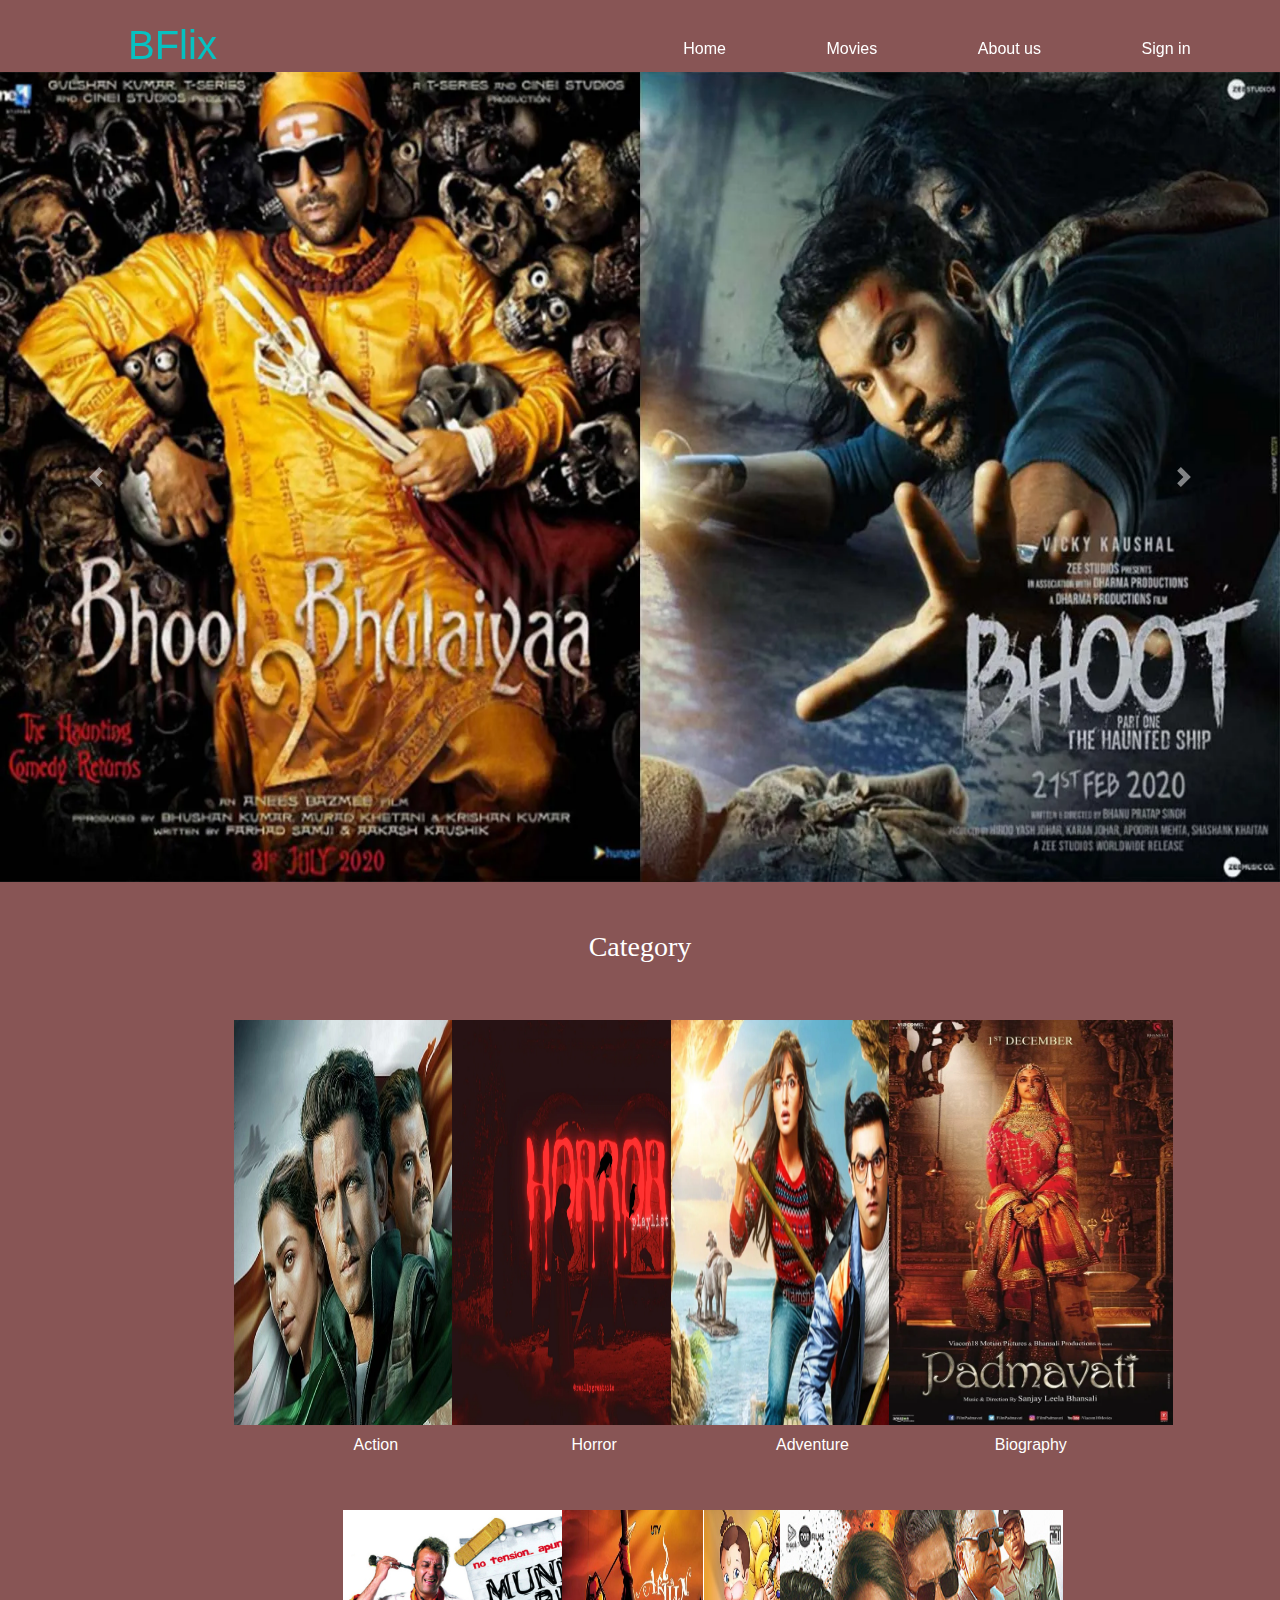
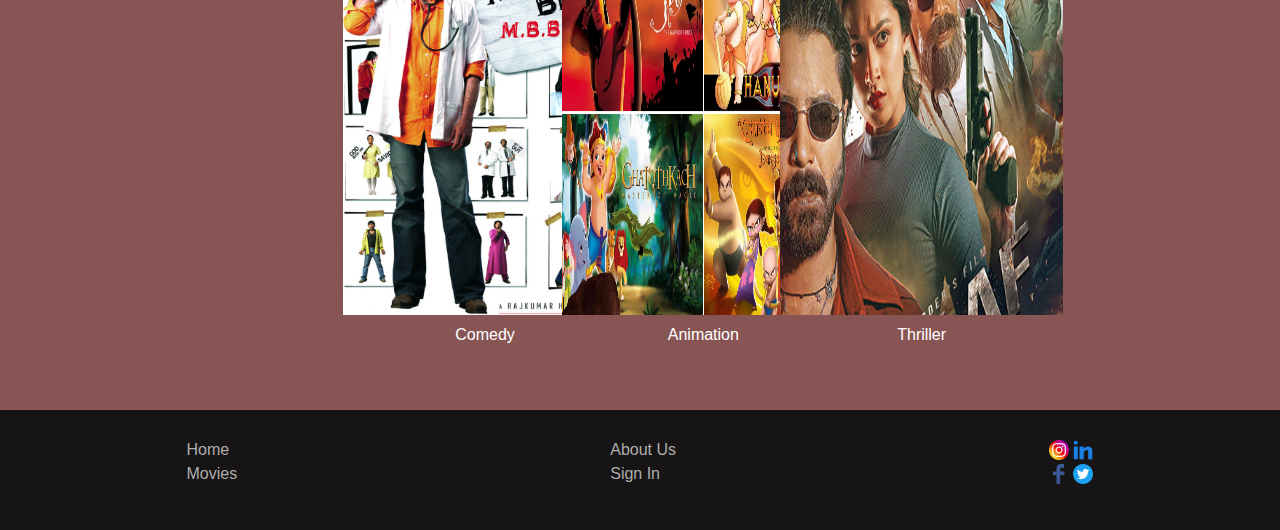
<file: index.html>
<!DOCTYPE html>
<html lang="en">

<head>
    <meta charset="UTF-8">
    <meta name="viewport" content="width=device-width, initial-scale=1.0">
    <link rel="stylesheet" href="bootstrap4.css">
    <link rel="stylesheet" href="bootstrap5.css">
    <Script src="jquery-3.7.1.min.js"></Script>
    <script src="bootstrap.bundle.min.js"></script>
    <link rel="stylesheet" href="Home.css">
    <!-- <link rel="stylesheet" href="https://cdn.jsdelivr.net/npm/bulma@1.0.4/css/bulma.min.css"> -->
    <title>Home</title>
</head>

<body>
    <nav>
        <logo id="bflix">BFlix</logo>
        <div class="navLinkWrap">
            <ul>
                <li><a href="index.html">Home</a></li>
                <li><a href="Movies.html">Movies</a></li>
                <li><a href="About us.html">About us</a></li>
                <li><a href="Sign in.html">Sign in</a></li>
            </ul>
        </div>
    </nav><br><br><br>
  <!-- Responsive Carousel -->
  <div id="movieCarousel" class="carousel slide mt-0" data-bs-ride="carousel">
    <div class="carousel-inner">
      
      <div class="carousel-item active" data-bs-interval="3000">
        <a href="Movies.html#Horror"><img src="Images/sl1.webp" class="d-block w-100" alt="Movie 1"></a>
        
      </div>

      <div class="carousel-item" data-bs-interval="3000">
        <a href="Movies.html#Action"><img src="Images/sl2.webp" class="d-block w-100" alt="Movie 2"></a>
        
      </div>

      <div class="carousel-item" data-bs-interval="3000">
        <a href="Movies.html#Comedy"><img src="Images/sl3.jpeg" class="d-block w-100" alt="Movie 3"></a>
        
      </div>
      <div class="carousel-item" data-bs-interval="3000">
        <a href="Movies.html#Animation"><img src="Images/Animation.png" class="d-block w-100" alt="Movie 4"></a>
        
      </div>

    </div>

    <!-- Navigation Controls -->
    <button class="carousel-control-prev" type="button" data-bs-target="#movieCarousel" data-bs-slide="prev">
      <span class="carousel-control-prev-icon" aria-hidden="true"></span>
      <span class="visually-hidden">Previous</span>
    </button>

    <button class="carousel-control-next" type="button" data-bs-target="#movieCarousel" data-bs-slide="next">
      <span class="carousel-control-next-icon" aria-hidden="true"></span>
      <span class="visually-hidden">Next</span>
    </button>
  </div>

    <br><br>
    <h3>Category</h3><br><br>
    <section class="category">
        <div class="row justify-content-center mb-3">
            <div class="col-md-2 text-center">
                <div class="Action">
                    <a href="Movies.html#Action"><img src="Images/Action.webp" alt="Action" class="img-fluid mb-2"></a>
                    <p>Action</p>
                </div>
            </div>
            <div class="col-md-2 text-center">
                <div class="Horror">
                    <a href="Movies.html#Horror"><img src="Images/Horror.webp" alt="Horror" class="img-fluid mb-2"></a>
                    <p>Horror</p>
                </div>
            </div>
            <div class="col-md-2 text-center">
                <div class="Adventure">
                    <a href="Movies.html#Adventure"><img src="Images/Adventure.webp" alt="Adventure" class="img-fluid mb-2"></a>
                    <p>Adventure</p>
                </div>
            </div>
            <div class="col-md-2 text-center">
                <div class="Biography">
                    <a href="Movies.html#Biography"><img src="Images/Biography.webp" alt="Biography" class="img-fluid mb-2"></a>
                    <p>Biography</p>
                </div>
            </div>
        </div>
        <br>
        <div class="row justify-content-center">
            <div class="col-md-2 text-center">
                <div class="Comedy">
                    <a href="Movies.html#Comedy"><img src="Images/Comedy.jpg" alt="Comedy" class="img-fluid mb-2"></a>
                    <p>Comedy</p>
                </div>
            </div>
            <div class="col-md-2 text-center">
                <div class="Animation">
                    <a href="Movies.html#Animation"><img src="Images/Animation.png" alt="Animation" class="img-fluid mb-2"></a>
                    <p>Animation</p>
                </div>
            </div>
            <div class="col-md-2 text-center">
                <div class="Thriller">
                    <a href="Movies.html#Thriller"><img src="Images/Thriller.jpg" alt="Thriller" class="img-fluid mb-2"></a>
                    <p>Thriller</p>
                </div>
            </div>
        </div>
    </section>
    <footer>
        <ul>
            <li>
                <a href="index.html">Home</a><br>
                <a href="Movies.html">Movies</a>
            </li>
        </ul>
        <ul>
            <li>
                <a href="About us.html">About Us</a><br>
                <a href="Sign in.html">Sign In</a>
            </li>
        </ul>
        <ul>
            <li><a href="#">
                    <img src="Images/insta.png" alt="insta">
                    <img src="Images/ldin.png" alt="ldin"><br>
                    <img src="Images/fb.png" alt="fb">
                    <img src="Images/twitter.png" alt="twitter">
                </a></li>
        </ul>
    </footer>

    <script>
        $(function () {
            $(document).scroll(function () {
                var nav = $("nav");
                // nav.toggleClass("scrolled",$(this).scrollTop()>nav.height());
                if ($(this).scrollTop() > 10) {
                    nav.addClass("scrolled");
                } else {
                    nav.removeClass("scrolled");
                }
            })
        })
    </script>
</body>

</html>
</file>
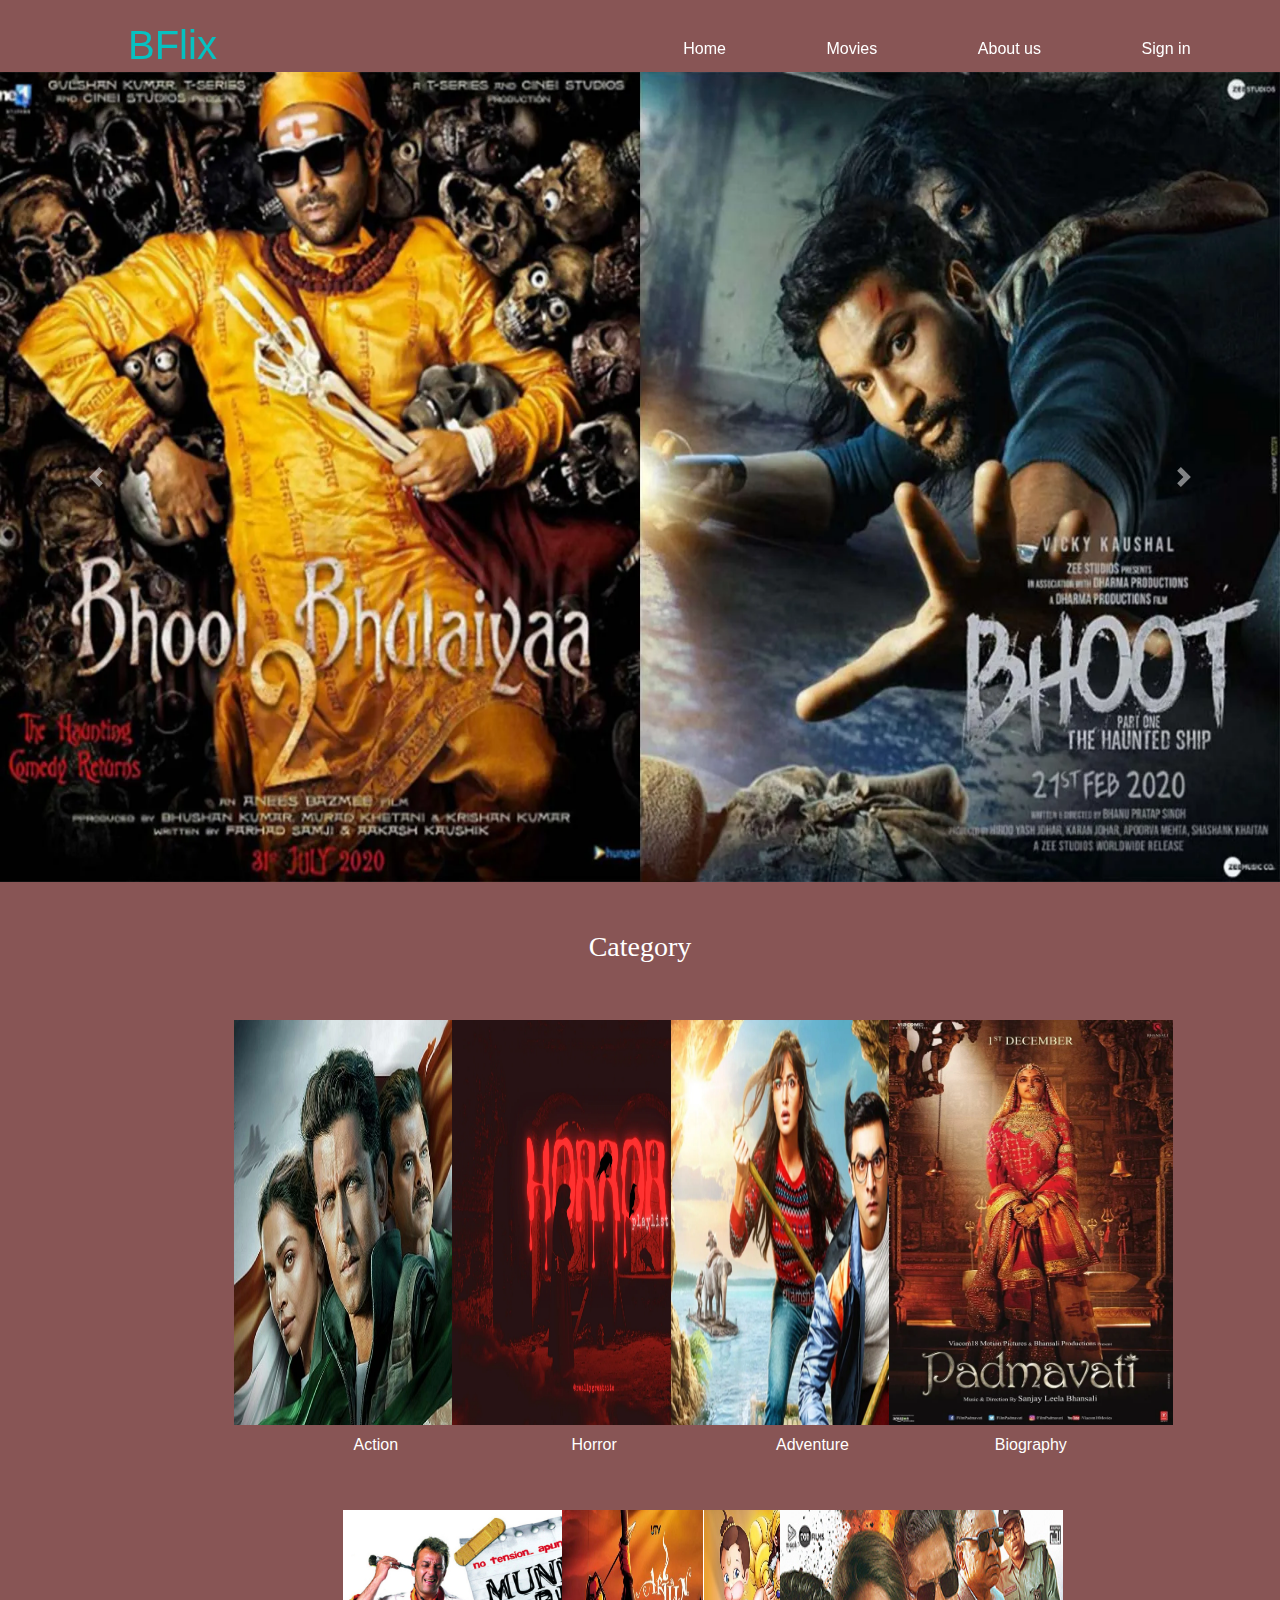
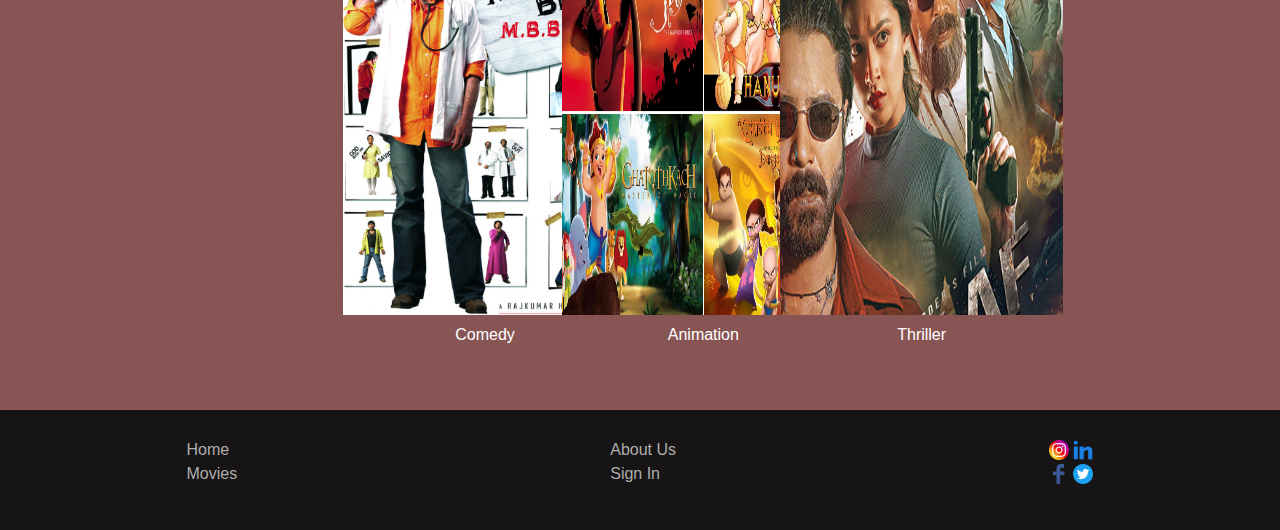
<file: Movie/Index.html>
<!DOCTYPE html>
<html lang="en">

<head>
    <meta charset="UTF-8">
    <meta name="viewport" content="width=device-width, initial-scale=1.0">
    <link rel="stylesheet" href="bootstrap4.css">
    <link rel="stylesheet" href="bootstrap5.css">
    <Script src="jquery-3.7.1.min.js"></Script>
    <script src="bootstrap.bundle.min.js"></script>
    <link rel="stylesheet" href="Home.css">
    <!-- <link rel="stylesheet" href="https://cdn.jsdelivr.net/npm/bulma@1.0.4/css/bulma.min.css"> -->
    <title>Home</title>
</head>

<body>
    <nav>
        <logo id="bflix">BFlix</logo>
        <div class="navLinkWrap">
            <ul>
                <li><a href="Index.html">Home</a></li>
                <li><a href="Movies.html">Movies</a></li>
                <li><a href="About us.html">About us</a></li>
                <li><a href="Sign in.html">Sign in</a></li>
            </ul>
        </div>
    </nav><br><br><br>
  <!-- Responsive Carousel -->
  <div id="movieCarousel" class="carousel slide mt-0" data-bs-ride="carousel">
    <div class="carousel-inner">
      
      <div class="carousel-item active" data-bs-interval="3000">
        <a href="Movies.html#Horror"><img src="Images/sl1.webp" class="d-block w-100" alt="Movie 1"></a>
        
      </div>

      <div class="carousel-item" data-bs-interval="3000">
        <a href="Movies.html#Action"><img src="Images/sl2.webp" class="d-block w-100" alt="Movie 2"></a>
        
      </div>

      <div class="carousel-item" data-bs-interval="3000">
        <a href="Movies.html#Comedy"><img src="Images/sl3.jpeg" class="d-block w-100" alt="Movie 3"></a>
        
      </div>
      <div class="carousel-item" data-bs-interval="3000">
        <a href="Movies.html#Animation"><img src="Images/Animation.png" class="d-block w-100" alt="Movie 4"></a>
        
      </div>

    </div>

    <!-- Navigation Controls -->
    <button class="carousel-control-prev" type="button" data-bs-target="#movieCarousel" data-bs-slide="prev">
      <span class="carousel-control-prev-icon" aria-hidden="true"></span>
      <span class="visually-hidden">Previous</span>
    </button>

    <button class="carousel-control-next" type="button" data-bs-target="#movieCarousel" data-bs-slide="next">
      <span class="carousel-control-next-icon" aria-hidden="true"></span>
      <span class="visually-hidden">Next</span>
    </button>
  </div>

    <br><br>
    <h3>Category</h3><br><br>
    <section class="category">
        <div class="row justify-content-center mb-3">
            <div class="col-md-2 text-center">
                <div class="Action">
                    <a href="Movies.html#Action"><img src="Images/Action.webp" alt="Action" class="img-fluid mb-2"></a>
                    <p>Action</p>
                </div>
            </div>
            <div class="col-md-2 text-center">
                <div class="Horror">
                    <a href="Movies.html#Horror"><img src="Images/Horror.webp" alt="Horror" class="img-fluid mb-2"></a>
                    <p>Horror</p>
                </div>
            </div>
            <div class="col-md-2 text-center">
                <div class="Adventure">
                    <a href="Movies.html#Adventure"><img src="Images/Adventure.webp" alt="Adventure" class="img-fluid mb-2"></a>
                    <p>Adventure</p>
                </div>
            </div>
            <div class="col-md-2 text-center">
                <div class="Biography">
                    <a href="Movies.html#Biography"><img src="Images/Biography.webp" alt="Biography" class="img-fluid mb-2"></a>
                    <p>Biography</p>
                </div>
            </div>
        </div>
        <br>
        <div class="row justify-content-center">
            <div class="col-md-2 text-center">
                <div class="Comedy">
                    <a href="Movies.html#Comedy"><img src="Images/Comedy.jpg" alt="Comedy" class="img-fluid mb-2"></a>
                    <p>Comedy</p>
                </div>
            </div>
            <div class="col-md-2 text-center">
                <div class="Animation">
                    <a href="Movies.html#Animation"><img src="Images/Animation.png" alt="Animation" class="img-fluid mb-2"></a>
                    <p>Animation</p>
                </div>
            </div>
            <div class="col-md-2 text-center">
                <div class="Thriller">
                    <a href="Movies.html#Thriller"><img src="Images/Thriller.jpg" alt="Thriller" class="img-fluid mb-2"></a>
                    <p>Thriller</p>
                </div>
            </div>
        </div>
    </section>
    <footer>
        <ul>
            <li>
                <a href="Index.html">Home</a><br>
                <a href="Movies.html">Movies</a>
            </li>
        </ul>
        <ul>
            <li>
                <a href="About us.html">About Us</a><br>
                <a href="Sign in.html">Sign In</a>
            </li>
        </ul>
        <ul>
            <li><a href="#">
                    <img src="Images/insta.png" alt="insta">
                    <img src="Images/ldin.png" alt="ldin"><br>
                    <img src="Images/fb.png" alt="fb">
                    <img src="Images/twitter.png" alt="twitter">
                </a></li>
        </ul>
    </footer>

    <script>
        $(function () {
            $(document).scroll(function () {
                var nav = $("nav");
                // nav.toggleClass("scrolled",$(this).scrollTop()>nav.height());
                if ($(this).scrollTop() > 10) {
                    nav.addClass("scrolled");
                } else {
                    nav.removeClass("scrolled");
                }
            })
        })
    </script>
</body>

</html>
</file>
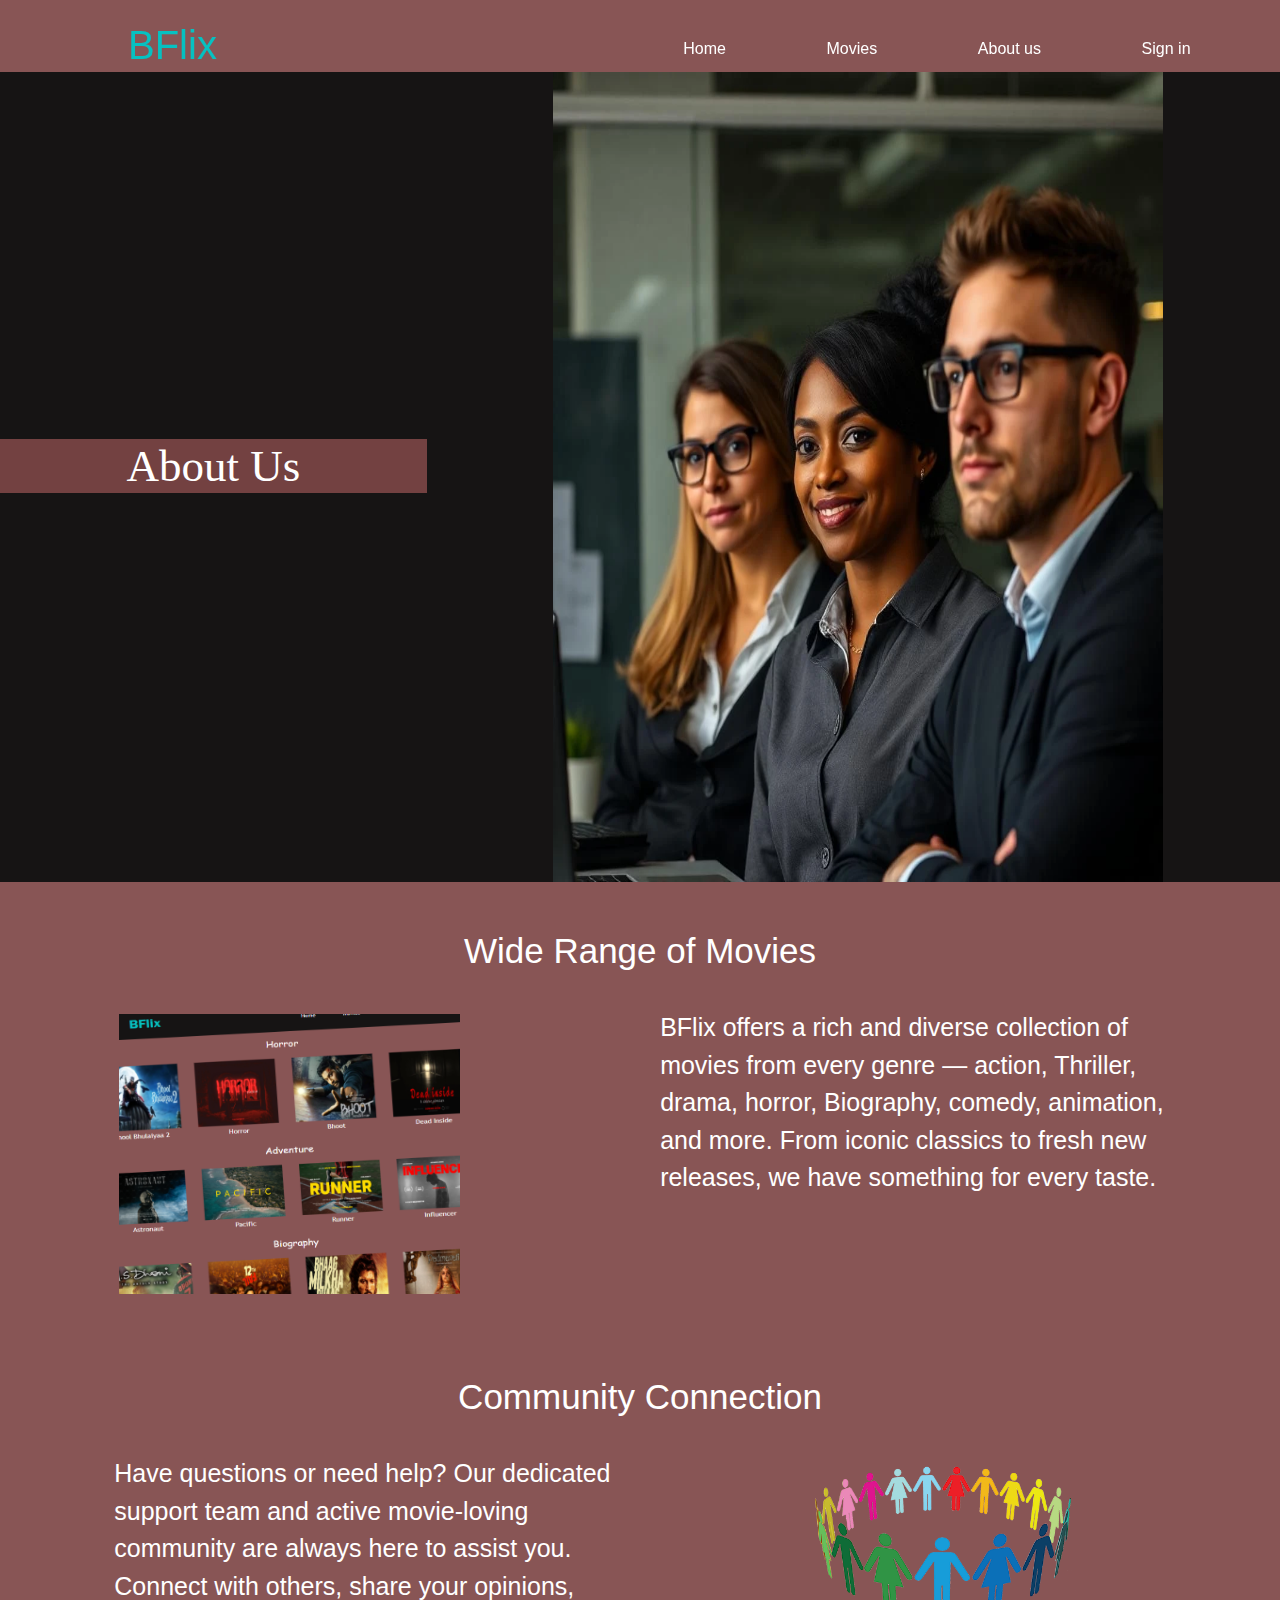
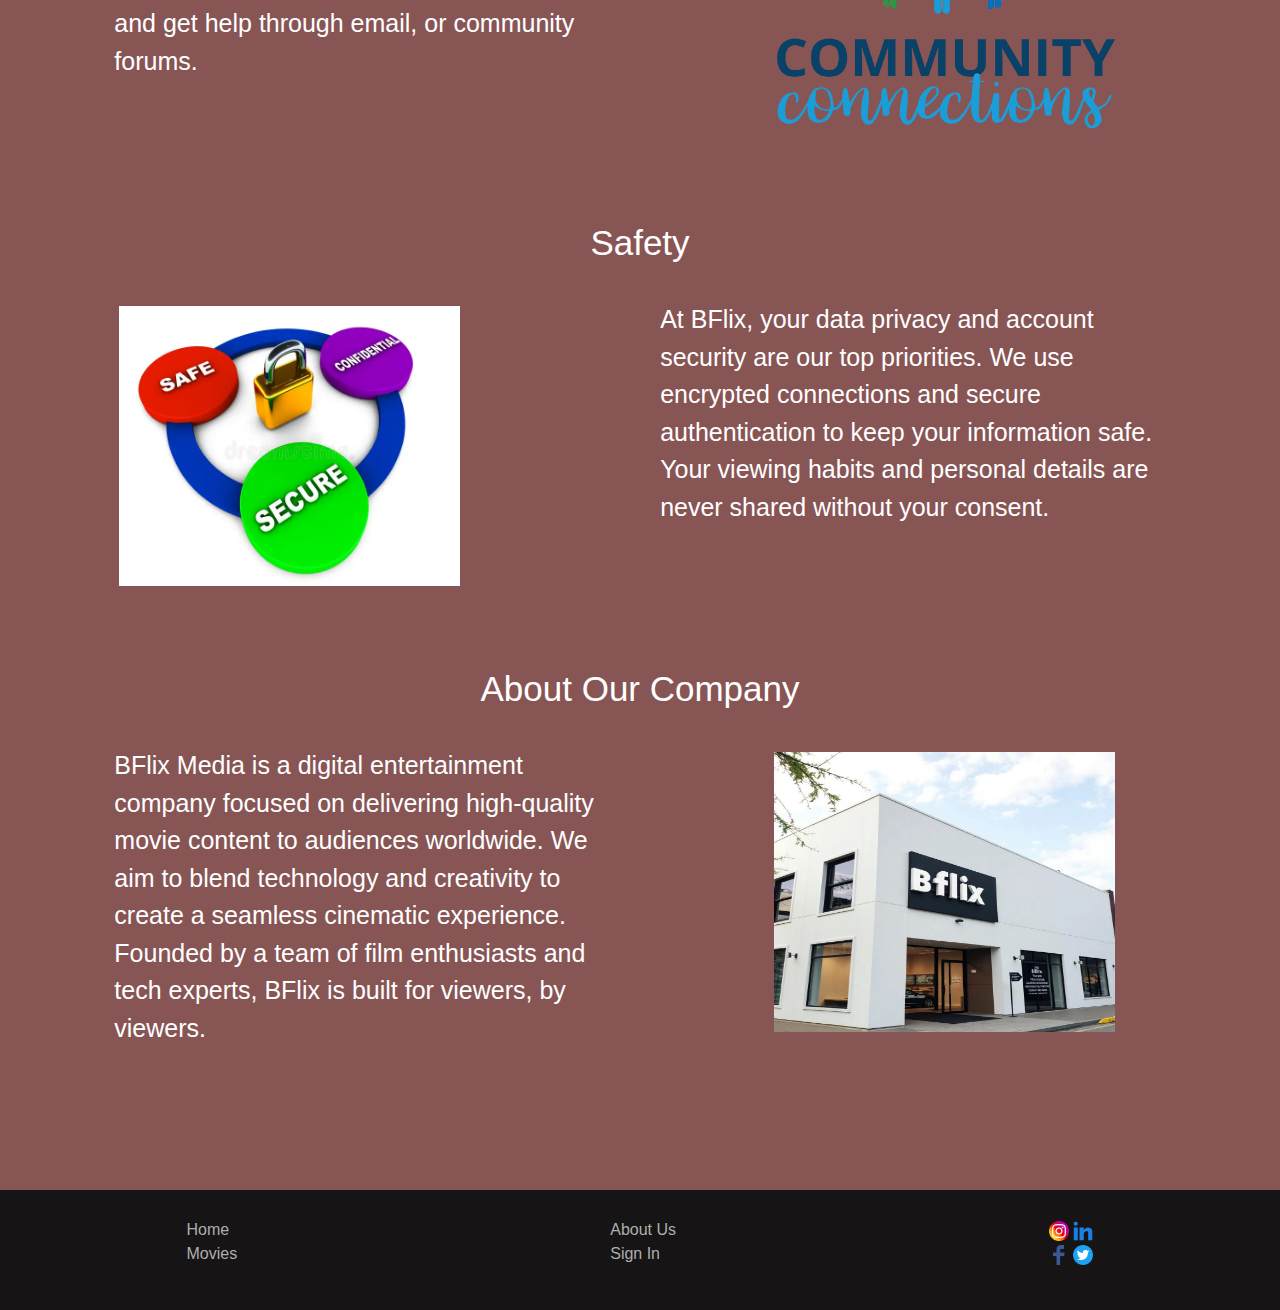
<file: About us.html>
<!DOCTYPE html>
<html lang="en">

<head>
    <meta charset="UTF-8">
    <meta name="viewport" content="width=device-width, initial-scale=1.0">
    <link rel="stylesheet" href="bootstrap4.css">
    <link rel="stylesheet" href="bootstrap5.css">
    <Script src="jquery-3.7.1.min.js"></Script>
    <script src="bootstrap.bundle.min.js"></script>
    <link rel="stylesheet" href="AboutUs.css">
    <title>About Us</title>
</head>

<body>
    <nav>
        <logo id="bflix">BFlix</logo>
        <div class="navLinkWrap">
            <ul>
                <li><a href="index.html">Home</a></li>
                <li><a href="Movies.html">Movies</a></li>
                <li><a href="About us.html">About us</a></li>
                <li><a href="Sign in.html">Sign in</a></li>
            </ul>
        </div>
    </nav><br><br><br>
    <div id="background">
        <h3 id="abtus" class="col-md-4">About Us</h3>
        <img src="Images/preview.webp" alt="back" class=" offset-md-1 col-md-6" id="back">
        
    </div><br><br>
    <h4>Wide Range of Movies</h4><br>
    <div class="row">
        <div class="offset-md-1 col-md-5">
            <img src="Images/ss.png" alt="ss">
        </div>
        <div class="col-md-5">

            <p> BFlix offers a rich and diverse collection of movies from every genre — action, Thriller, drama, horror,
                Biography, comedy, animation, and more. From iconic classics to fresh new releases, we have something
                for every taste.</p>
        </div>
    </div><br><br><br>
    <h4>Community Connection</h4><br>
    <div class="row">
        <div class="offset-md-1 col-md-5">

            <p> Have questions or need help? Our dedicated support team and active movie-loving community are always
                here to assist you.
                Connect with others, share your opinions, and get help through email, or community forums.
            </p>
        </div>
        <div class="offset-md-1 col-md-5">
            <img src="Images/Community2.png" alt="ss">
        </div>

    </div><br><br><br>
    <h4>Safety</h4><br>
    <div class="row">
        <div class="offset-md-1 col-md-5">
            <img src="Images/safety.webp" alt="ss">
        </div>
        <div class="col-md-5">
            <p> At BFlix, your data privacy and account security are our top priorities.
                We use encrypted connections and secure authentication to keep your information safe.
                Your viewing habits and personal details are never shared without your consent.
            </p>
        </div>
    </div><br><br><br>
    <h4>About Our Company</h4><br>
    <div class="row">
        <div class="offset-md-1 col-md-5">
            <p> BFlix Media is a digital entertainment company focused on delivering high-quality movie content to
                audiences worldwide.
                We aim to blend technology and creativity to create a seamless cinematic experience.
                Founded by a team of film enthusiasts and tech experts, BFlix is built for viewers, by viewers.</p>
        </div>
        <div class="offset-md-1 col-md-5">
            <img src="Images/bflix.webp" alt="ss">
        </div>

    </div><br><br><br>

    <footer>
        <ul>
            <li>
                <a href="index.html">Home</a><br>
                <a href="Movies.html">Movies</a>
            </li>
        </ul>
        <ul>
            <li>
                <a href="About us.html">About Us</a><br>
                <a href="Sign in.html">Sign In</a>
            </li>
        </ul>
        <ul>
            <li><a href="#">
                    <img src="Images/insta.png" alt="insta">
                    <img src="Images/ldin.png" alt="ldin"><br>
                    <img src="Images/fb.png" alt="fb">
                    <img src="Images/twitter.png" alt="twitter">
                </a></li>
        </ul>
    </footer>

    <script>
        $(function () {
            $(document).scroll(function () {
                var nav = $("nav");
                // nav.toggleClass("scrolled",$(this).scrollTop()>nav.height());
                if ($(this).scrollTop() > 10) {
                    nav.addClass("scrolled");
                } else {
                    nav.removeClass("scrolled");
                }
            })
        })
    </script>
</body>

</html>
</file>
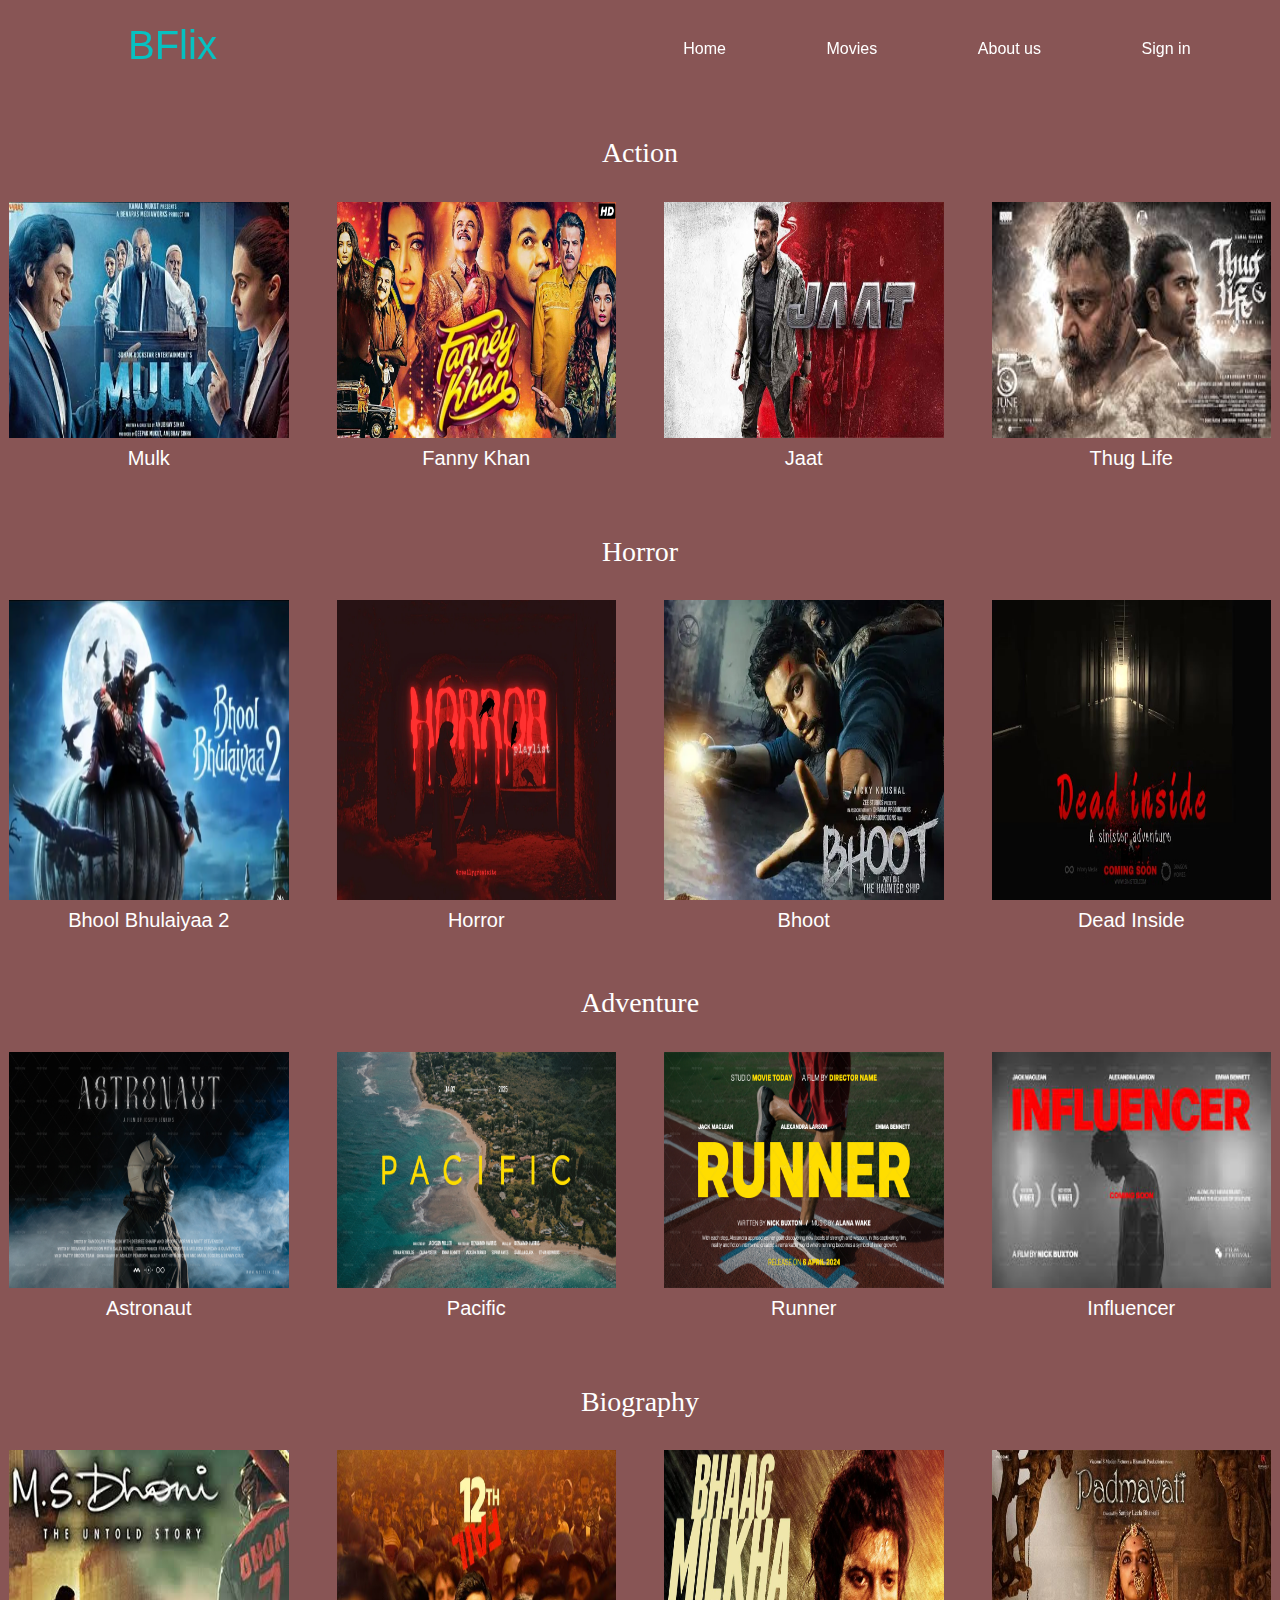
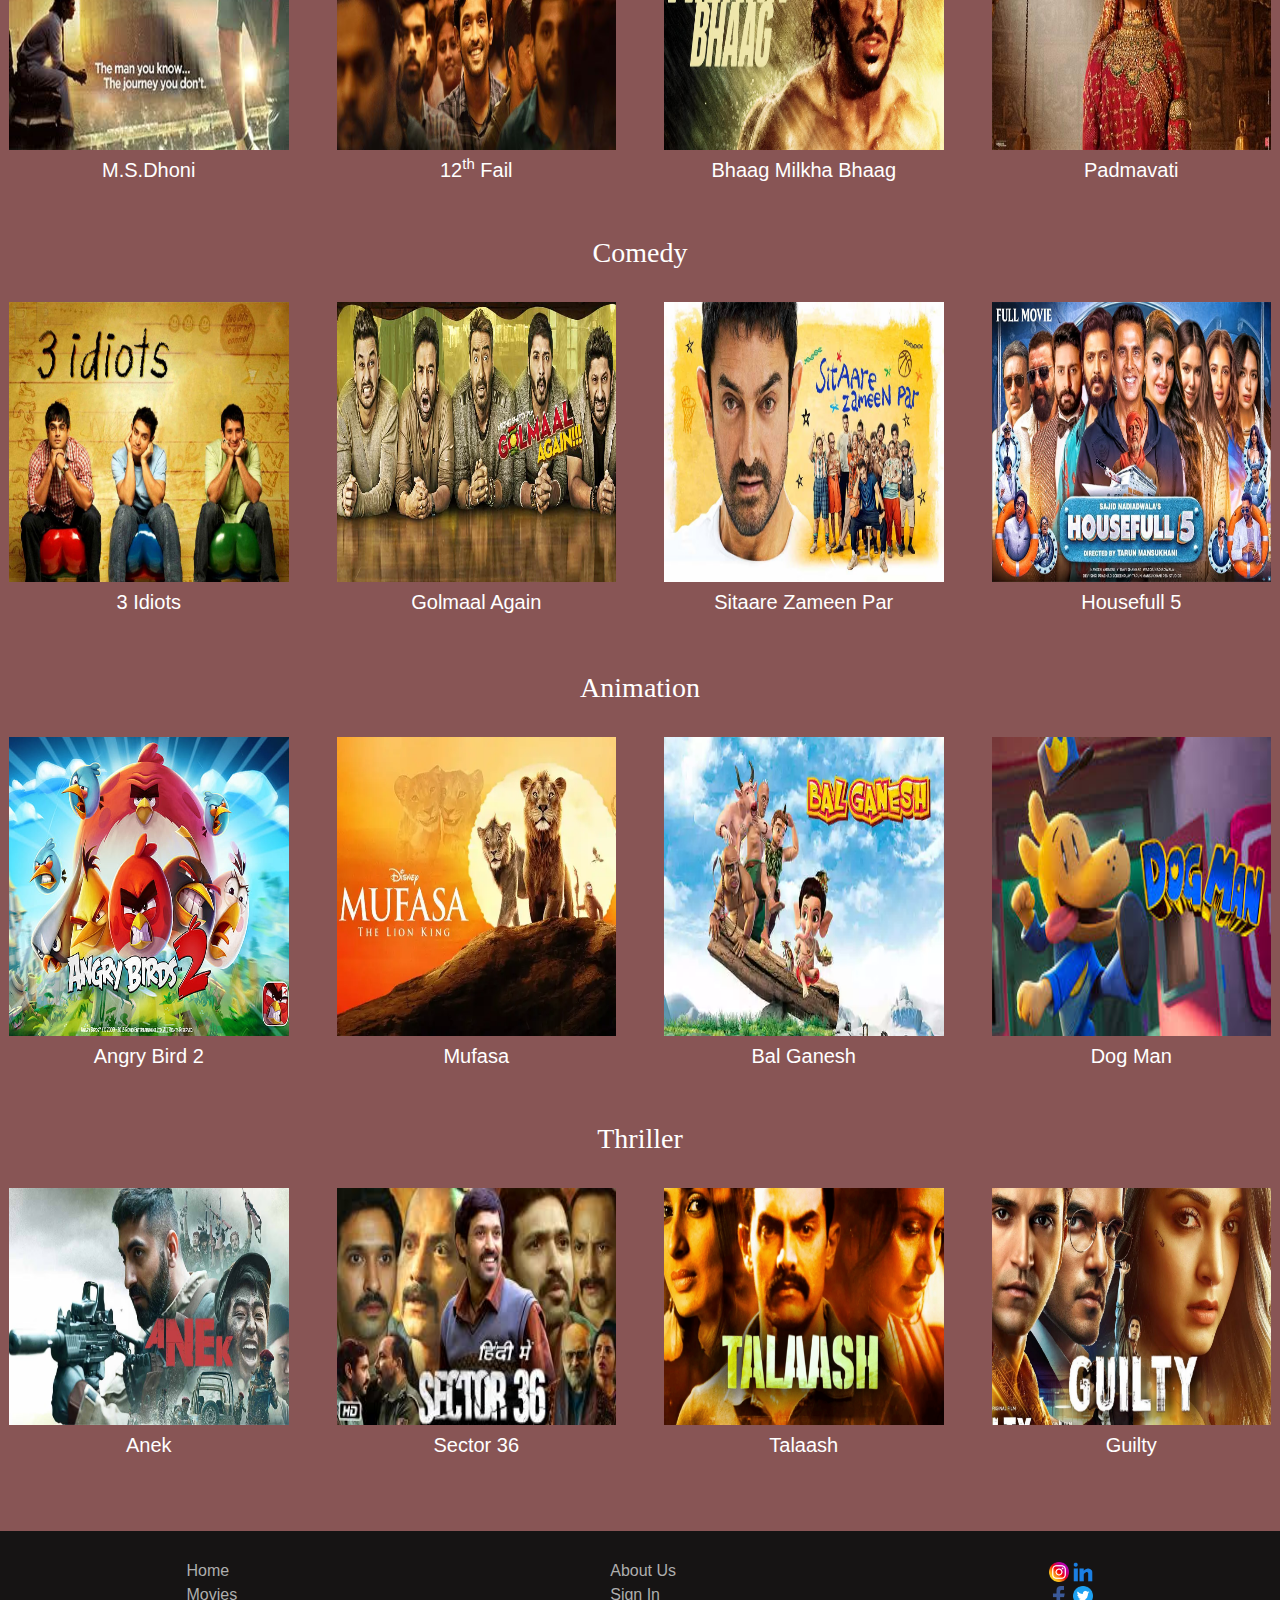
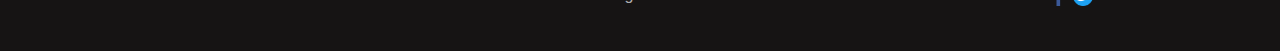
<file: Movies.html>
<!DOCTYPE html>
<html lang="en">

<head>
    <meta charset="UTF-8">
    <meta name="viewport" content="width=device-width, initial-scale=1.0">
    <link rel="stylesheet" href="bootstrap4.css">
    <link rel="stylesheet" href="bootstrap5.css">
    <Script src="jquery-3.7.1.min.js"></Script>
    <script src="bootstrap.bundle.min.js"></script>
    <link rel="stylesheet" href="Movies.css">
    <title>Movies</title>
</head>

<body>
    <nav>
        <logo id="bflix">BFlix</logo>
        <div class="navLinkWrap">
            <ul>
                <li><a href="index.html">Home</a></li>
                <li><a href="Movies.html">Movies</a></li>
                <li><a href="About us.html">About us</a></li>
                <li><a href="Sign in.html">Sign in</a></li>
            </ul>
        </div>
    </nav><br><br><br>
    <div class="movies">
        <section class="Action" id="Action">
            <h3>Action</h3>
            <div class="row">
                <div class="col-md-3 p-4">
                    <img src="Images/mulk.jpg" alt="tmp" class="img-fluid mb-2">
                    <h5>Mulk</h5>
                </div>
                <div class="col-md-3 p-4">
                    <img src="Images/fanny.jpg" alt="tmp" class="img-fluid mb-2">
                    <h5>Fanny Khan</h5>
                </div>
                <div class="col-md-3 p-4">
                    <img src="Images/jaat.avif" alt="tmp" class="img-fluid mb-2">
                    <h5>Jaat</h5>
                </div>
                <div class="col-md-3 p-4">
                    <img src="Images/thug.jpg" alt="tmp" class="img-fluid mb-2">
                    <h5>Thug Life</h5>
                </div>
            </div>
        </section>
        <section class="Horror mt-5" id="Horror">
            <h3>Horror</h3>
            <div class="row">
                <div class="col-md-3 p-4">
                    <img src="Images/bb2.avif" alt="tmp" class="img-fluid mb-2">
                    <h5>Bhool Bhulaiyaa 2</h5>
                </div>
                <div class="col-md-3 p-4">
                    <img src="Images/Horror.webp" alt="tmp" class="img-fluid mb-2">
                    <h5>Horror</h5>
                </div>
                <div class="col-md-3 p-4">
                    <img src="Images/bhoot.webp" alt="tmp" class="img-fluid mb-2">
                    <h5>Bhoot</h5>
                </div>
                <div class="col-md-3 p-4">
                    <img src="Images/dead.jpg" alt="tmp" class="img-fluid mb-2">
                    <h5>Dead Inside</h5>
                </div>
            </div>
        </section>
        <section class="Adventure mt-5" id="Adventure">
            <h3>Adventure</h3>
            <div class="row">
                <div class="col-md-3 p-4">
                    <img src="Images/astronaut.jpg" alt="tmp" class="img-fluid mb-2">
                    <h5>Astronaut</h5>
                </div>
                <div class="col-md-3 p-4">
                    <img src="Images/pacific.jpg" alt="tmp" class="img-fluid mb-2">
                    <h5>Pacific</h5>
                </div>
                <div class="col-md-3 p-4">
                    <img src="Images/runner.jpg" alt="tmp" class="img-fluid mb-2">
                    <h5>Runner</h5>
                </div>
                <div class="col-md-3 p-4">
                    <img src="Images/influencer.jpeg" alt="tmp" class="img-fluid mb-2">
                    <h5>Influencer</h5>
                </div>
            </div>
        </section>
        <section class="Biography mt-5" id="Biography">
            <h3>Biography</h3>
            <div class="row">
                <div class="col-md-3 p-4">
                    <img src="Images/msdhoni.jpg" alt="tmp" class="img-fluid mb-2">
                    <h5>M.S.Dhoni</h5>
                </div>
                <div class="col-md-3 p-4">
                    <img src="Images/12th fail.avif" alt="tmp" class="img-fluid mb-2">
                    <h5>12<sup>th</sup> Fail</h5>
                </div>
                <div class="col-md-3 p-4">
                    <img src="Images/bmb.jpeg" alt="tmp" class="img-fluid mb-2">
                    <h5>Bhaag Milkha Bhaag</h5>
                </div>
                <div class="col-md-3 p-4">
                    <img src="Images/padmavati.jpg" alt="tmp" class="img-fluid mb-2">
                    <h5>Padmavati</h5>
                </div>
            </div>
        </section>
        <section class="Comedy mt-5" id="Comedy">
            <h3>Comedy</h3>
            <div class="row">
                <div class="col-md-3 p-4">
                    <img src="Images/3 idiots.jpg" alt="tmp" class="img-fluid mb-2">
                    <h5>3 Idiots</h5>
                </div>
                <div class="col-md-3 p-4">
                    <img src="Images/golmaal.avif" alt="tmp" class="img-fluid mb-2">
                    <h5>Golmaal Again</h5>
                </div>
                <div class="col-md-3 p-4">
                    <img src="Images/sitaare.avif" alt="tmp" class="img-fluid mb-2">
                    <h5>Sitaare Zameen Par</h5>
                </div>
                <div class="col-md-3 p-4">
                    <img src="Images/housefull5.jpg" alt="tmp" class="img-fluid mb-2">
                    <h5>Housefull 5</h5>
                </div>
            </div>
        </section>
        <section class="Animation mt-5" id="Animation">
            <h3>Animation</h3>
            <div class="row">
                <div class="col-md-3 p-4">
                    <img src="Images/ab2.jpg" alt="tmp" class="img-fluid mb-2">
                    <h5>Angry Bird 2</h5>
                </div>
                <div class="col-md-3 p-4">
                    <img src="Images/mufasa.webp" alt="tmp" class="img-fluid mb-2">
                    <h5>Mufasa</h5>
                </div>
                <div class="col-md-3 p-4">
                    <img src="Images/balganesh.webp" alt="tmp" class="img-fluid mb-2">
                    <h5>Bal Ganesh</h5>
                </div>
                <div class="col-md-3 p-4">
                    <img src="Images/dm.jpeg" alt="tmp" class="img-fluid mb-2">
                    <h5>Dog Man</h5>
                </div>
            </div>
        </section>
        <section class="Thriller mt-5" id="Thriller">
            <h3>Thriller</h3>
            <div class="row">
                <div class="col-md-3 p-4">
                    <img src="Images/anek.avif" alt="tmp" class="img-fluid mb-2">
                    <h5>Anek</h5>
                </div>
                <div class="col-md-3 p-4">
                    <img src="Images/sector 36.jpeg" alt="tmp" class="img-fluid mb-2">
                    <h5>Sector 36</h5>
                </div>
                <div class="col-md-3 p-4">
                    <img src="Images/talaash.png" alt="tmp" class="img-fluid mb-2">
                    <h5>Talaash</h5>
                </div>
                <div class="col-md-3 p-4">
                    <img src="Images/guilty.jpg" alt="tmp" class="img-fluid mb-2">
                    <h5>Guilty</h5>
                </div>
            </div>
        </section><br><br><br>
    </div>
    <footer>
        <ul>
            <li>
                <a href="index.html">Home</a><br>
                <a href="Movies.html">Movies</a>
            </li>
        </ul>
        <ul>
            <li>
                <a href="About us.html">About Us</a><br>
                <a href="Sign in.html">Sign In</a>
            </li>
        </ul>
        <ul>
            <li><a href="#">
                    <img src="Images/insta.png" alt="insta">
                    <img src="Images/ldin.png" alt="ldin"><br>
                    <img src="Images/fb.png" alt="fb">
                    <img src="Images/twitter.png" alt="twitter">
                </a></li>
        </ul>
    </footer>

    <script>
        $(function () {
            $(document).scroll(function () {
                var nav = $("nav");
                // nav.toggleClass("scrolled",$(this).scrollTop()>nav.height());
                if ($(this).scrollTop() > 10) {
                    nav.addClass("scrolled");
                } else {
                    nav.removeClass("scrolled");
                }
            })
        })
    </script>
</body>

</html>
</file>
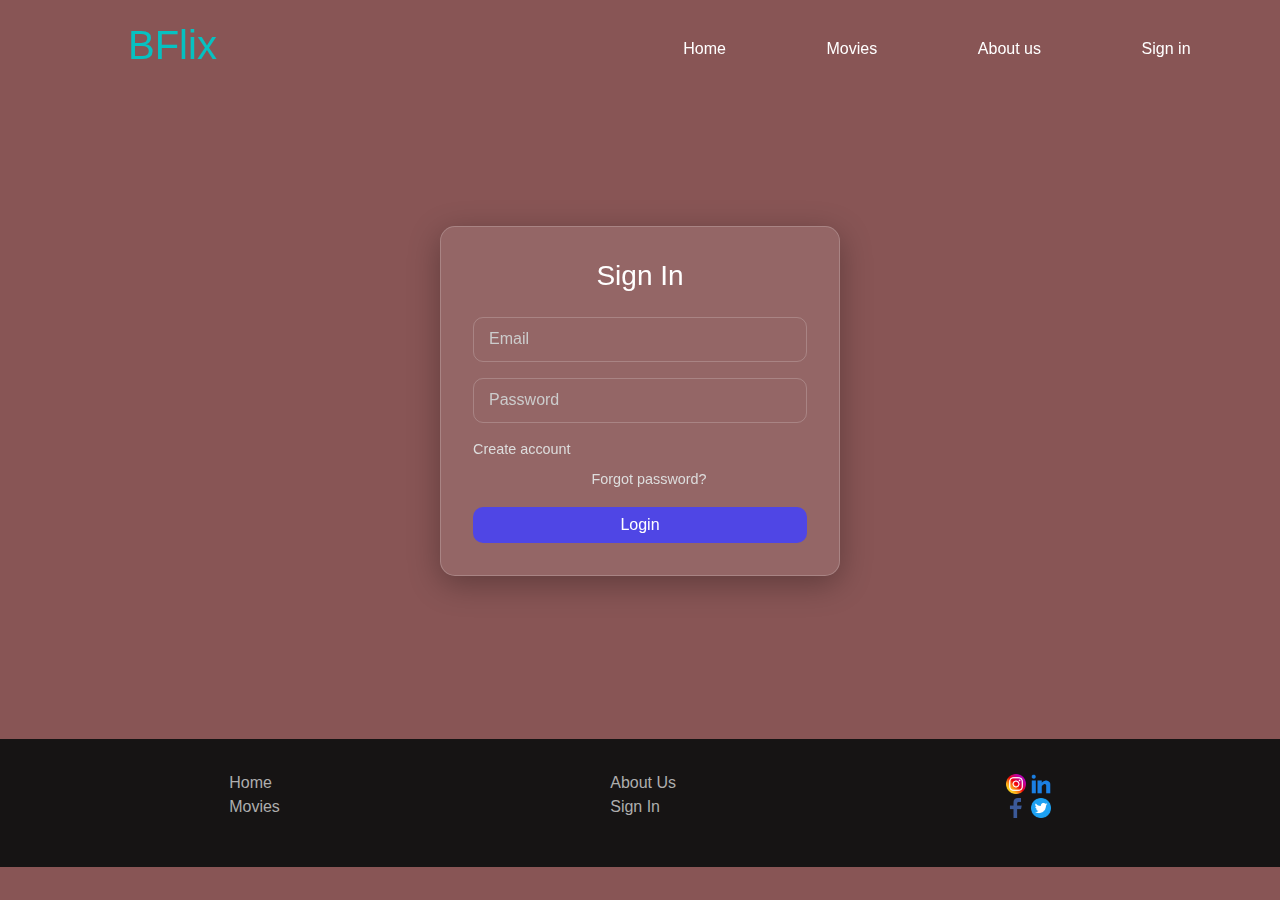
<file: Sign in.html>
<!DOCTYPE html>
<html lang="en">

<head>
    <meta charset="UTF-8">
    <meta name="viewport" content="width=device-width, initial-scale=1.0">
    <link rel="stylesheet" href="bootstrap4.css">
    <link rel="stylesheet" href="bootstrap5.css">
    <Script src="jquery-3.7.1.min.js"></Script>
    <script src="bootstrap.bundle.min.js"></script>
    <script src="app.js"></script>
    <link rel="stylesheet" href="Sign.css">
    <title>Account</title>
</head>

<body>
    <nav>
        <logo id="bflix">BFlix</logo>
        <div class="navLinkWrap">
            <ul>
                <li><a href="index.html">Home</a></li>
                <li><a href="Movies.html">Movies</a></li>
                <li><a href="About us.html">About us</a></li>
                <li><a href="Sign in.html">Sign in</a></li>
            </ul>
        </div>
    </nav><br><br>

    <!-- Sign In Form -->
    <div id="signInSection" class="container d-flex justify-content-center align-items-center"
        style="min-height: 60vh; margin-top: 50px;">
        <div class="login-card">
            <h3>Sign In</h3>
            <form>
                <div class="mb-3">
                    <input type="email" class="form-control email" placeholder="Email"/>
                </div>
                <div class="mb-2">
                    <input type="password" class="form-control pass" placeholder="Password"/>
                </div>
                <div class="mb-2 err"></div>
                <a href="#" id="create-acc">Create account</a>
                <a href="#" id="show-forgot-pass" style="margin-left: 7.4rem;">Forgot password?</a>
                <div class="d-grid mt-3">
                    <button type="submit" class="btn btn-primary submit">Login</button>
                </div>
            </form>
        </div>
    </div>

    <!-- Forgot Password Form (initially hidden) -->
    <div id="forgotSection" class="container d-none justify-content-center align-items-center"
        style="margin-top: 90px;">
        <div class="login-card">
            <h3>Forgot Password</h3>
            <form>
                <div class="mb-3">
                    <input type="email" class="form-control email" placeholder="Email"/>
                </div>
                <div class="mb-3">
                    <input type="text" class="form-control mno" placeholder="Phone Number"/>
                </div>
                <div class="mb-3">
                    <input type="password" class="form-control pass" placeholder="New Password"/>
                </div>
                <div class="mb-3">
                    <input type="password" class="form-control cpass" placeholder="Re-enter Password"/>
                </div>
                <div class="mb-2 err"></div>

                <div class="d-grid mt-3">
                    <button type="submit" class="btn btn-primary submit">Reset Password</button>
                </div>
                <a href="#" class="back-to-login">Back to Login</a>
            </form>
        </div>
    </div>
    <br>
    <!-- Create account Form (initially hidden) -->
    <div id="createaccsection" class="container d-none justify-content-center align-items-center"
        style="margin-top: 110px;">
        <div class="login-card">
            <h3>Sign Up</h3>
            <form>
                <div class="mb-3">
                    <input type="text" class="form-control uname" placeholder="User Name"/>
                </div>
                <div class="mb-3">
                    <input type="email" class="form-control email" placeholder="Email"/>
                </div>
                <div class="mb-3">
                    <input type="text" class="form-control mno" placeholder="Phone Number"/>
                </div>
                <div class="mb-3">
                    <input type="password" class="form-control pass" placeholder="Password"/>
                </div>
                <div class="mb-3">
                    <input type="password" class="form-control cpass" placeholder="Re-enter Password"/>
                </div>
                <div class="mb-2 err"></div>
                <div class="d-grid mt-3">
                    <button type="submit" class="btn btn-primary submit">Sign Up</button>
                </div>
                <a href="#" class="back-to-login">Back to Login</a>
            </form>
        </div>
    </div>
    <br>
    <footer>
        <ul>
            <li>
                <a href="index.html">Home</a><br>
                <a href="Movies.html">Movies</a>
            </li>
        </ul>
        <ul>
            <li>
                <a href="About us.html">About Us</a><br>
                <a href="Sign in.html">Sign In</a>
            </li>
        </ul>
        <ul>
            <li><a href="#">
                    <img src="Images/insta.png" alt="insta">
                    <img src="Images/ldin.png" alt="ldin"><br>
                    <img src="Images/fb.png" alt="fb">
                    <img src="Images/twitter.png" alt="twitter">
                </a></li>
        </ul>
    </footer>
</body>

</html>
</file>
<file: Home.css>
body {
    background-color: rgb(136, 85, 85);
    color: white;
    margin: 0%;
    padding: 0%;
    overflow-x: hidden;
    font-family: 'Trebuchet MS', 'Lucida Sans Unicode', 'Lucida Grande', 'Lucida Sans', Arial, sans-serif;
}

nav {
    background-color: transparent;
    top: 0%;
    position: fixed;
    display: flex;
    align-items: center;
    width: 100%;
    height: 10%;
    right: 0%;
    z-index: 2;
}

#bflix {
    font-size: 40px;
    margin-left: 10%;
    font-family: 'Franklin Gothic Medium', 'Arial Narrow', Arial, sans-serif;
    color: rgb(6, 193, 193);
}

.navLinkWrap {
    width: 50%;
    margin-left: 30%;
}

nav .navLinkWrap ul {
    justify-content: space-around;
    display: flex;
    flex-grow: 1;
    list-style: none;
}

nav ul li {
    margin-top: 4%;
}

nav ul li a {
    text-decoration: none;
    color: white;
    position: relative;
}

nav ul li a::after {
    content: "";
    position: absolute;
    right: 0%;
    left: 0;
    bottom: 0;
    height: 2px;
    width: 0;
    background-color: rgb(6, 193, 193);
    transition: width 1s;
    text-decoration: none;
}

nav ul li a:hover {
    text-decoration: none;
    color: rgb(6, 193, 193);
}

nav ul li a:hover::after {
    text-decoration: none;
    width: 100%;
}

nav.scrolled {
    background-color: rgb(22, 20, 20);
}

#movieCarousel img{
    height: 90vh;
}

h3 {
    text-align: center;
    font-family: cursive;
}

.category div>div>div {
    height: 50vh;
    width: 35vb;
    /* border: 2px solid wheat; */
    cursor: pointer;
}

.category img {
    transition: all 0.5s ease;
    height: 90%;
    width: 90%;
}

.category img:hover {
    height: 100%;
    width: 100%;
}

footer {
    margin-bottom: 0%;
    background-color: rgb(22, 20, 20);
    color: #ffffff;
    display: flex;
    width: 100%;
    justify-content: space-around;
    margin-top: 50px;
    height: 120px;
    align-items: center;
}

footer ul {
    list-style: none;
    padding: 0;
}

footer ul li {
    margin: 5px 0;
}

footer ul li a {
    color: #aeaeae;
    text-decoration: none;
}

footer ul li a:hover {
    color: #ffffff;
    text-decoration: none;
}

footer ul li a img {
    height: 20px;
}

footer #home {
    color: #ffffff;
}
</file>
<file: Movie/Home.css>
body {
    background-color: rgb(136, 85, 85);
    color: white;
    margin: 0%;
    padding: 0%;
    overflow-x: hidden;
    font-family: 'Trebuchet MS', 'Lucida Sans Unicode', 'Lucida Grande', 'Lucida Sans', Arial, sans-serif;
}

nav {
    background-color: transparent;
    top: 0%;
    position: fixed;
    display: flex;
    align-items: center;
    width: 100%;
    height: 10%;
    right: 0%;
    z-index: 2;
}

#bflix {
    font-size: 40px;
    margin-left: 10%;
    font-family: 'Franklin Gothic Medium', 'Arial Narrow', Arial, sans-serif;
    color: rgb(6, 193, 193);
}

.navLinkWrap {
    width: 50%;
    margin-left: 30%;
}

nav .navLinkWrap ul {
    justify-content: space-around;
    display: flex;
    flex-grow: 1;
    list-style: none;
}

nav ul li {
    margin-top: 4%;
}

nav ul li a {
    text-decoration: none;
    color: white;
    position: relative;
}

nav ul li a::after {
    content: "";
    position: absolute;
    right: 0%;
    left: 0;
    bottom: 0;
    height: 2px;
    width: 0;
    background-color: rgb(6, 193, 193);
    transition: width 1s;
    text-decoration: none;
}

nav ul li a:hover {
    text-decoration: none;
    color: rgb(6, 193, 193);
}

nav ul li a:hover::after {
    text-decoration: none;
    width: 100%;
}

nav.scrolled {
    background-color: rgb(22, 20, 20);
}

#movieCarousel img{
    height: 90vh;
}

h3 {
    text-align: center;
    font-family: cursive;
}

.category div>div>div {
    height: 50vh;
    width: 35vb;
    /* border: 2px solid wheat; */
    cursor: pointer;
}

.category img {
    transition: all 0.5s ease;
    height: 90%;
    width: 90%;
}

.category img:hover {
    height: 100%;
    width: 100%;
}

footer {
    margin-bottom: 0%;
    background-color: rgb(22, 20, 20);
    color: #ffffff;
    display: flex;
    width: 100%;
    justify-content: space-around;
    margin-top: 50px;
    height: 120px;
    align-items: center;
}

footer ul {
    list-style: none;
    padding: 0;
}

footer ul li {
    margin: 5px 0;
}

footer ul li a {
    color: #aeaeae;
    text-decoration: none;
}

footer ul li a:hover {
    color: #ffffff;
    text-decoration: none;
}

footer ul li a img {
    height: 20px;
}

footer #home {
    color: #ffffff;
}
</file>
<file: AboutUs.css>
body {
    background-color: rgb(136, 85, 85);
    color: white;
    margin: 0%;
    padding: 0%;
    overflow-x: hidden;
    font-family: 'Trebuchet MS',    'Lucida Sans Unicode', 'Lucida Grande', 'Lucida Sans', Arial, sans-serif;
}

nav {
    background-color: transparent;
    top: 0%;
    position: fixed;
    display: flex;
    align-items: center;
    width: 100%;
    height: 10%;
    right: 0%;
    z-index: 2;
}

#bflix {
    font-size: 40px;
    margin-left: 10%;
    font-family: 'Franklin Gothic Medium', 'Arial Narrow', Arial, sans-serif;
    color: rgb(6, 193, 193);
}

.navLinkWrap {
    width: 50%;
    margin-left: 30%;
}

nav .navLinkWrap ul {
    justify-content: space-around;
    display: flex;
    flex-grow: 1;
    list-style: none;
}

nav ul li {
    margin-top: 4%;
}

nav ul li a {
    text-decoration: none;
    color: white;
    position: relative;
}

nav ul li a::after {
    content: "";
    position: absolute;
    right: 0%;
    left: 0;
    bottom: 0;
    height: 2px;
    width: 0;
    background-color: rgb(6, 193, 193);
    transition: width 1s;
    text-decoration: none;
}

nav ul li a:hover {
    text-decoration: none;
    color: rgb(6, 193, 193);
}

nav ul li a:hover::after {
    text-decoration: none;
    width: 100%;
}

nav.scrolled {
    background-color: rgb(22, 20, 20);
}

#background{
    background-color: rgb(22, 20, 20);
}

#background img {
    height: 90vh;
}
#abtus {
    display: inline-block;
}
#abt {
    text-align: center;
}

h3 {
    font-size: 45px;
    text-align: center;
    font-family: cursive;
    font-weight: 500;
    background-color: rgb(115, 65, 65);
}
h4 {
    text-align: center;
    font-size: 35px;
    font-weight: 400;
}
P {
    padding: 1%;
    font-size: 25px;
}
div div img {
    height: 300px;
    padding: 10px;
    width: 70%;
    transition: all 0.5s ease;
}

div div img:hover {
    transform: scale(1.05);
}

footer {
    margin-bottom: 0%;
    background-color: rgb(22, 20, 20);
    color: #ffffff;
    display: flex;
    width: 100%;
    justify-content: space-around;
    margin-top: 50px;
    height: 120px;
    align-items: center;
}

footer ul {
    list-style: none;
    padding: 0;
}

footer ul li {
    margin: 5px 0;
}

footer ul li a {
    color: #aeaeae;
    text-decoration: none;
}

footer ul li a:hover {
    color: #ffffff;
    text-decoration: none;
}

footer ul li a img {
    height: 20px;
}
</file>
<file: Movies.css>
html {
    scroll-behavior: smooth;
}

body {
    background-color: rgb(136, 85, 85);
    color: white;
    margin: 0%;
    padding: 0%;
    overflow-x: hidden;
    font-family: 'Trebuchet MS', 'Lucida Sans Unicode', 'Lucida Grande', 'Lucida Sans', Arial, sans-serif;
}

nav {
    background-color: transparent;
    top: 0%;
    position: fixed;
    display: flex;
    align-items: center;
    width: 100%;
    height: 10%;
    right: 0%;
    z-index: 2;
}

#bflix {
    font-size: 40px;
    margin-left: 10%;
    font-family: 'Franklin Gothic Medium', 'Arial Narrow', Arial, sans-serif;
    color: rgb(6, 193, 193);
}

.navLinkWrap {
    width: 50%;
    margin-left: 30%;
}

nav .navLinkWrap ul {
    justify-content: space-around;
    display: flex;
    flex-grow: 1;
    list-style: none;
}

nav ul li {
    margin-top: 4%;
}

nav ul li a {
    text-decoration: none;
    color: white;
    position: relative;
}

nav ul li a::after {
    content: "";
    position: absolute;
    right: 0%;
    left: 0;
    bottom: 0;
    height: 2px;
    width: 0;
    background-color: rgb(6, 193, 193);
    transition: width 1s;
    text-decoration: none;
}

nav ul li a:hover {
    text-decoration: none;
    color: rgb(6, 193, 193);
}

nav ul li a:hover::after {
    text-decoration: none;
    width: 100%;
}

nav.scrolled {
    background-color: rgb(22, 20, 20);
}

h3 {
    text-align: center;
    font-family: cursive;
    padding-top: 5%;
}

h5 {
    text-align: center;
}

.row {
    justify-content: flex-start;
}

.col-md-3 img {
    height: 120%;
    width: 100%;
    transition: transform 0.5s ease;
}

.col-md-3 img:hover {
    transform: scale(1.05);
}

footer {
    margin-bottom: 0%;
    background-color: rgb(22, 20, 20);
    color: #ffffff;
    display: flex;
    width: 100%;
    justify-content: space-around;
    margin-top: 50px;
    height: 120px;
    align-items: center;
}

footer ul {
    list-style: none;
    padding: 0;
}

footer ul li {
    margin: 5px 0;
}

footer ul li a {
    color: #aeaeae;
    text-decoration: none;
}

footer ul li a:hover {
    color: #ffffff;
    text-decoration: none;
}

footer ul li a img {
    height: 20px;
}
</file>
<file: Sign.css>
body {
    background-color: rgb(136, 85, 85);
    color: white;
    font-family: 'Trebuchet MS', 'Lucida Sans Unicode', 'Lucida Grande', 'Lucida Sans', Arial, sans-serif;
    height: 100vh;
    display: flex;
    flex-direction: column;
    justify-content: center;
    align-items: center;
    margin: 0%;
    padding: 0%;
}

nav {
    background-color: transparent;
    top: 0%;
    position: fixed;
    display: flex;
    align-items: center;
    width: 100%;
    height: 10%;
    right: 0%;
    z-index: 2;
}

#bflix {
    font-size: 40px;
    margin-left: 10%;
    font-family: 'Franklin Gothic Medium', 'Arial Narrow', Arial, sans-serif;
    color: rgb(6, 193, 193);
}

.navLinkWrap {
    width: 50%;
    margin-left: 30%;
}

nav .navLinkWrap ul {
    justify-content: space-around;
    display: flex;
    flex-grow: 1;
    list-style: none;
}

nav ul li {
    margin-top: 4%;
}

nav ul li a {
    text-decoration: none;
    color: white;
    position: relative;
}

nav ul li a::after {
    content: "";
    position: absolute;
    right: 0%;
    left: 0;
    bottom: 0;
    height: 2px;
    width: 0;
    background-color: rgb(6, 193, 193);
    transition: width 1s;
    text-decoration: none;
}

nav ul li a:hover {
    text-decoration: none;
    color: rgb(6, 193, 193);
}

nav ul li a:hover::after {
    text-decoration: none;
    width: 100%;
}

nav.scrolled {
    background-color: rgb(22, 20, 20);
}

.err {
    color: rgb(249, 105, 61);
    text-align: left;
    font-weight: bolder;
    padding-left: 10px;
}

.login-card {
    width: 100%;
    max-width: 400px;
    backdrop-filter: blur(20px);
    background: rgba(255, 255, 255, 0.1);
    border: 1px solid rgba(255, 255, 255, 0.2);
    border-radius: 15px;
    padding: 2rem;
    color: #fff;
    box-shadow: 0 8px 32px rgba(0, 0, 0, 0.3);

}

.login-card h3 {
    text-align: center;
    margin-bottom: 1.5rem;
}

.form-control {
    background: transparent;
    border: 1px solid rgba(255, 255, 255, 0.2);
    border-radius: 10px;
    color: #fff;
    height: 45px;
    width: 100%;
    padding: 10px 15px;
    box-shadow: none !important;
    outline: none !important;
    transition: border 0.3s ease;
}

.form-control:focus,
.form-control:hover {
    background-color: transparent;
    color: #fff;
    border: 2px solid rgba(255, 255, 255, 0.5);
}

.form-control::placeholder {
    color: #ccc;
}

.btn-primary {
    background-color: #4f46e5;
    border: none;
    border-radius: 10px;
}

.btn-primary:hover {
    background-color: #4338ca;
}

#create-acc {
    display: inline-block;
    text-align: right;
    margin-top: 0.5rem;
    color: #ddd;
    font-size: 0.9rem;
    text-decoration: none;
}

#show-forgot-pass,
.back-to-login {
    display: inline-block;
    text-align: right;
    margin-top: 0.5rem;
    color: #ddd;
    font-size: 0.9rem;
    text-decoration: none;
}

#create-acc:hover,
#show-forgot-pass:hover,
.back-to-login:hover {
    color: #fff;
    text-decoration: underline;
}

#forgotSection {
    min-height: 100vh;
    padding-top: 50px;
}

footer {
    margin-bottom: 0%;
    background-color: rgb(22, 20, 20);
    color: #ffffff;
    display: flex;
    width: 100%;
    padding: 5%;
    justify-content: space-around;
    margin-top: 20px;
    height: 120px;
    align-items: center;
}

footer ul {
    list-style: none;
    padding: 0;
}

footer ul li {
    margin: 5px 0;
}

footer ul li a {
    color: #aeaeae;
    text-decoration: none;
}

footer ul li a:hover {
    color: #ffffff;
    text-decoration: none;
}

footer ul li a img {
    height: 20px;
}
</file>
<file: bootstrap4.css>
@charset "UTF-8";/*!
 * Bootstrap  v5.3.3 (https://getbootstrap.com/)
 * Copyright 2011-2024 The Bootstrap Authors
 * Licensed under MIT (https://github.com/twbs/bootstrap/blob/main/LICENSE)
 */:root,[data-bs-theme=light]{--bs-blue:#0d6efd;--bs-indigo:#6610f2;--bs-purple:#6f42c1;--bs-pink:#d63384;--bs-red:#dc3545;--bs-orange:#fd7e14;--bs-yellow:#ffc107;--bs-green:#198754;--bs-teal:#20c997;--bs-cyan:#0dcaf0;--bs-black:#000;--bs-white:#fff;--bs-gray:#6c757d;--bs-gray-dark:#343a40;--bs-gray-100:#f8f9fa;--bs-gray-200:#e9ecef;--bs-gray-300:#dee2e6;--bs-gray-400:#ced4da;--bs-gray-500:#adb5bd;--bs-gray-600:#6c757d;--bs-gray-700:#495057;--bs-gray-800:#343a40;--bs-gray-900:#212529;--bs-primary:#0d6efd;--bs-secondary:#6c757d;--bs-success:#198754;--bs-info:#0dcaf0;--bs-warning:#ffc107;--bs-danger:#dc3545;--bs-light:#f8f9fa;--bs-dark:#212529;--bs-primary-rgb:13,110,253;--bs-secondary-rgb:108,117,125;--bs-success-rgb:25,135,84;--bs-info-rgb:13,202,240;--bs-warning-rgb:255,193,7;--bs-danger-rgb:220,53,69;--bs-light-rgb:248,249,250;--bs-dark-rgb:33,37,41;--bs-primary-text-emphasis:#052c65;--bs-secondary-text-emphasis:#2b2f32;--bs-success-text-emphasis:#0a3622;--bs-info-text-emphasis:#055160;--bs-warning-text-emphasis:#664d03;--bs-danger-text-emphasis:#58151c;--bs-light-text-emphasis:#495057;--bs-dark-text-emphasis:#495057;--bs-primary-bg-subtle:#cfe2ff;--bs-secondary-bg-subtle:#e2e3e5;--bs-success-bg-subtle:#d1e7dd;--bs-info-bg-subtle:#cff4fc;--bs-warning-bg-subtle:#fff3cd;--bs-danger-bg-subtle:#f8d7da;--bs-light-bg-subtle:#fcfcfd;--bs-dark-bg-subtle:#ced4da;--bs-primary-border-subtle:#9ec5fe;--bs-secondary-border-subtle:#c4c8cb;--bs-success-border-subtle:#a3cfbb;--bs-info-border-subtle:#9eeaf9;--bs-warning-border-subtle:#ffe69c;--bs-danger-border-subtle:#f1aeb5;--bs-light-border-subtle:#e9ecef;--bs-dark-border-subtle:#adb5bd;--bs-white-rgb:255,255,255;--bs-black-rgb:0,0,0;--bs-font-sans-serif:system-ui,-apple-system,"Segoe UI",Roboto,"Helvetica Neue","Noto Sans","Liberation Sans",Arial,sans-serif,"Apple Color Emoji","Segoe UI Emoji","Segoe UI Symbol","Noto Color Emoji";--bs-font-monospace:SFMono-Regular,Menlo,Monaco,Consolas,"Liberation Mono","Courier New",monospace;--bs-gradient:linear-gradient(180deg, rgba(255, 255, 255, 0.15), rgba(255, 255, 255, 0));--bs-body-font-family:var(--bs-font-sans-serif);--bs-body-font-size:1rem;--bs-body-font-weight:400;--bs-body-line-height:1.5;--bs-body-color:#212529;--bs-body-color-rgb:33,37,41;--bs-body-bg:#fff;--bs-body-bg-rgb:255,255,255;--bs-emphasis-color:#000;--bs-emphasis-color-rgb:0,0,0;--bs-secondary-color:rgba(33, 37, 41, 0.75);--bs-secondary-color-rgb:33,37,41;--bs-secondary-bg:#e9ecef;--bs-secondary-bg-rgb:233,236,239;--bs-tertiary-color:rgba(33, 37, 41, 0.5);--bs-tertiary-color-rgb:33,37,41;--bs-tertiary-bg:#f8f9fa;--bs-tertiary-bg-rgb:248,249,250;--bs-heading-color:inherit;--bs-link-color:#0d6efd;--bs-link-color-rgb:13,110,253;--bs-link-decoration:underline;--bs-link-hover-color:#0a58ca;--bs-link-hover-color-rgb:10,88,202;--bs-code-color:#d63384;--bs-highlight-color:#212529;--bs-highlight-bg:#fff3cd;--bs-border-width:1px;--bs-border-style:solid;--bs-border-color:#dee2e6;--bs-border-color-translucent:rgba(0, 0, 0, 0.175);--bs-border-radius:0.375rem;--bs-border-radius-sm:0.25rem;--bs-border-radius-lg:0.5rem;--bs-border-radius-xl:1rem;--bs-border-radius-xxl:2rem;--bs-border-radius-2xl:var(--bs-border-radius-xxl);--bs-border-radius-pill:50rem;--bs-box-shadow:0 0.5rem 1rem rgba(0, 0, 0, 0.15);--bs-box-shadow-sm:0 0.125rem 0.25rem rgba(0, 0, 0, 0.075);--bs-box-shadow-lg:0 1rem 3rem rgba(0, 0, 0, 0.175);--bs-box-shadow-inset:inset 0 1px 2px rgba(0, 0, 0, 0.075);--bs-focus-ring-width:0.25rem;--bs-focus-ring-opacity:0.25;--bs-focus-ring-color:rgba(13, 110, 253, 0.25);--bs-form-valid-color:#198754;--bs-form-valid-border-color:#198754;--bs-form-invalid-color:#dc3545;--bs-form-invalid-border-color:#dc3545}[data-bs-theme=dark]{color-scheme:dark;--bs-body-color:#dee2e6;--bs-body-color-rgb:222,226,230;--bs-body-bg:#212529;--bs-body-bg-rgb:33,37,41;--bs-emphasis-color:#fff;--bs-emphasis-color-rgb:255,255,255;--bs-secondary-color:rgba(222, 226, 230, 0.75);--bs-secondary-color-rgb:222,226,230;--bs-secondary-bg:#343a40;--bs-secondary-bg-rgb:52,58,64;--bs-tertiary-color:rgba(222, 226, 230, 0.5);--bs-tertiary-color-rgb:222,226,230;--bs-tertiary-bg:#2b3035;--bs-tertiary-bg-rgb:43,48,53;--bs-primary-text-emphasis:#6ea8fe;--bs-secondary-text-emphasis:#a7acb1;--bs-success-text-emphasis:#75b798;--bs-info-text-emphasis:#6edff6;--bs-warning-text-emphasis:#ffda6a;--bs-danger-text-emphasis:#ea868f;--bs-light-text-emphasis:#f8f9fa;--bs-dark-text-emphasis:#dee2e6;--bs-primary-bg-subtle:#031633;--bs-secondary-bg-subtle:#161719;--bs-success-bg-subtle:#051b11;--bs-info-bg-subtle:#032830;--bs-warning-bg-subtle:#332701;--bs-danger-bg-subtle:#2c0b0e;--bs-light-bg-subtle:#343a40;--bs-dark-bg-subtle:#1a1d20;--bs-primary-border-subtle:#084298;--bs-secondary-border-subtle:#41464b;--bs-success-border-subtle:#0f5132;--bs-info-border-subtle:#087990;--bs-warning-border-subtle:#997404;--bs-danger-border-subtle:#842029;--bs-light-border-subtle:#495057;--bs-dark-border-subtle:#343a40;--bs-heading-color:inherit;--bs-link-color:#6ea8fe;--bs-link-hover-color:#8bb9fe;--bs-link-color-rgb:110,168,254;--bs-link-hover-color-rgb:139,185,254;--bs-code-color:#e685b5;--bs-highlight-color:#dee2e6;--bs-highlight-bg:#664d03;--bs-border-color:#495057;--bs-border-color-translucent:rgba(255, 255, 255, 0.15);--bs-form-valid-color:#75b798;--bs-form-valid-border-color:#75b798;--bs-form-invalid-color:#ea868f;--bs-form-invalid-border-color:#ea868f}*,::after,::before{box-sizing:border-box}@media (prefers-reduced-motion:no-preference){:root{scroll-behavior:smooth}}body{margin:0;font-family:var(--bs-body-font-family);font-size:var(--bs-body-font-size);font-weight:var(--bs-body-font-weight);line-height:var(--bs-body-line-height);color:var(--bs-body-color);text-align:var(--bs-body-text-align);background-color:var(--bs-body-bg);-webkit-text-size-adjust:100%;-webkit-tap-highlight-color:transparent}hr{margin:1rem 0;color:inherit;border:0;border-top:var(--bs-border-width) solid;opacity:.25}.h1,.h2,.h3,.h4,.h5,.h6,h1,h2,h3,h4,h5,h6{margin-top:0;margin-bottom:.5rem;font-weight:500;line-height:1.2;color:var(--bs-heading-color)}.h1,h1{font-size:calc(1.375rem + 1.5vw)}@media (min-width:1200px){.h1,h1{font-size:2.5rem}}.h2,h2{font-size:calc(1.325rem + .9vw)}@media (min-width:1200px){.h2,h2{font-size:2rem}}.h3,h3{font-size:calc(1.3rem + .6vw)}@media (min-width:1200px){.h3,h3{font-size:1.75rem}}.h4,h4{font-size:calc(1.275rem + .3vw)}@media (min-width:1200px){.h4,h4{font-size:1.5rem}}.h5,h5{font-size:1.25rem}.h6,h6{font-size:1rem}p{margin-top:0;margin-bottom:1rem}abbr[title]{-webkit-text-decoration:underline dotted;text-decoration:underline dotted;cursor:help;-webkit-text-decoration-skip-ink:none;text-decoration-skip-ink:none}address{margin-bottom:1rem;font-style:normal;line-height:inherit}ol,ul{padding-left:2rem}dl,ol,ul{margin-top:0;margin-bottom:1rem}ol ol,ol ul,ul ol,ul ul{margin-bottom:0}dt{font-weight:700}dd{margin-bottom:.5rem;margin-left:0}blockquote{margin:0 0 1rem}b,strong{font-weight:bolder}.small,small{font-size:.875em}.mark,mark{padding:.1875em;color:var(--bs-highlight-color);background-color:var(--bs-highlight-bg)}sub,sup{position:relative;font-size:.75em;line-height:0;vertical-align:baseline}sub{bottom:-.25em}sup{top:-.5em}a{color:rgba(var(--bs-link-color-rgb),var(--bs-link-opacity,1));text-decoration:underline}a:hover{--bs-link-color-rgb:var(--bs-link-hover-color-rgb)}a:not([href]):not([class]),a:not([href]):not([class]):hover{color:inherit;text-decoration:none}code,kbd,pre,samp{font-family:var(--bs-font-monospace);font-size:1em}pre{display:block;margin-top:0;margin-bottom:1rem;overflow:auto;font-size:.875em}pre code{font-size:inherit;color:inherit;word-break:normal}code{font-size:.875em;color:var(--bs-code-color);word-wrap:break-word}a>code{color:inherit}kbd{padding:.1875rem .375rem;font-size:.875em;color:var(--bs-body-bg);background-color:var(--bs-body-color);border-radius:.25rem}kbd kbd{padding:0;font-size:1em}figure{margin:0 0 1rem}img,svg{vertical-align:middle}table{caption-side:bottom;border-collapse:collapse}caption{padding-top:.5rem;padding-bottom:.5rem;color:var(--bs-secondary-color);text-align:left}th{text-align:inherit;text-align:-webkit-match-parent}tbody,td,tfoot,th,thead,tr{border-color:inherit;border-style:solid;border-width:0}label{display:inline-block}button{border-radius:0}button:focus:not(:focus-visible){outline:0}button,input,optgroup,select,textarea{margin:0;font-family:inherit;font-size:inherit;line-height:inherit}button,select{text-transform:none}[role=button]{cursor:pointer}select{word-wrap:normal}select:disabled{opacity:1}[list]:not([type=date]):not([type=datetime-local]):not([type=month]):not([type=week]):not([type=time])::-webkit-calendar-picker-indicator{display:none!important}[type=button],[type=reset],[type=submit],button{-webkit-appearance:button}[type=button]:not(:disabled),[type=reset]:not(:disabled),[type=submit]:not(:disabled),button:not(:disabled){cursor:pointer}::-moz-focus-inner{padding:0;border-style:none}textarea{resize:vertical}fieldset{min-width:0;padding:0;margin:0;border:0}legend{float:left;width:100%;padding:0;margin-bottom:.5rem;font-size:calc(1.275rem + .3vw);line-height:inherit}@media (min-width:1200px){legend{font-size:1.5rem}}legend+*{clear:left}::-webkit-datetime-edit-day-field,::-webkit-datetime-edit-fields-wrapper,::-webkit-datetime-edit-hour-field,::-webkit-datetime-edit-minute,::-webkit-datetime-edit-month-field,::-webkit-datetime-edit-text,::-webkit-datetime-edit-year-field{padding:0}::-webkit-inner-spin-button{height:auto}[type=search]{-webkit-appearance:textfield;outline-offset:-2px}::-webkit-search-decoration{-webkit-appearance:none}::-webkit-color-swatch-wrapper{padding:0}::-webkit-file-upload-button{font:inherit;-webkit-appearance:button}::file-selector-button{font:inherit;-webkit-appearance:button}output{display:inline-block}iframe{border:0}summary{display:list-item;cursor:pointer}progress{vertical-align:baseline}[hidden]{display:none!important}.lead{font-size:1.25rem;font-weight:300}.display-1{font-size:calc(1.625rem + 4.5vw);font-weight:300;line-height:1.2}@media (min-width:1200px){.display-1{font-size:5rem}}.display-2{font-size:calc(1.575rem + 3.9vw);font-weight:300;line-height:1.2}@media (min-width:1200px){.display-2{font-size:4.5rem}}.display-3{font-size:calc(1.525rem + 3.3vw);font-weight:300;line-height:1.2}@media (min-width:1200px){.display-3{font-size:4rem}}.display-4{font-size:calc(1.475rem + 2.7vw);font-weight:300;line-height:1.2}@media (min-width:1200px){.display-4{font-size:3.5rem}}.display-5{font-size:calc(1.425rem + 2.1vw);font-weight:300;line-height:1.2}@media (min-width:1200px){.display-5{font-size:3rem}}.display-6{font-size:calc(1.375rem + 1.5vw);font-weight:300;line-height:1.2}@media (min-width:1200px){.display-6{font-size:2.5rem}}.list-unstyled{padding-left:0;list-style:none}.list-inline{padding-left:0;list-style:none}.list-inline-item{display:inline-block}.list-inline-item:not(:last-child){margin-right:.5rem}.initialism{font-size:.875em;text-transform:uppercase}.blockquote{margin-bottom:1rem;font-size:1.25rem}.blockquote>:last-child{margin-bottom:0}.blockquote-footer{margin-top:-1rem;margin-bottom:1rem;font-size:.875em;color:#6c757d}.blockquote-footer::before{content:"— "}.img-fluid{max-width:100%;height:auto}.img-thumbnail{padding:.25rem;background-color:var(--bs-body-bg);border:var(--bs-border-width) solid var(--bs-border-color);border-radius:var(--bs-border-radius);max-width:100%;height:auto}.figure{display:inline-block}.figure-img{margin-bottom:.5rem;line-height:1}.figure-caption{font-size:.875em;color:var(--bs-secondary-color)}.container,.container-fluid,.container-lg,.container-md,.container-sm,.container-xl,.container-xxl{--bs-gutter-x:1.5rem;--bs-gutter-y:0;width:100%;padding-right:calc(var(--bs-gutter-x) * .5);padding-left:calc(var(--bs-gutter-x) * .5);margin-right:auto;margin-left:auto}@media (min-width:576px){.container,.container-sm{max-width:540px}}@media (min-width:768px){.container,.container-md,.container-sm{max-width:720px}}@media (min-width:992px){.container,.container-lg,.container-md,.container-sm{max-width:960px}}@media (min-width:1200px){.container,.container-lg,.container-md,.container-sm,.container-xl{max-width:1140px}}@media (min-width:1400px){.container,.container-lg,.container-md,.container-sm,.container-xl,.container-xxl{max-width:1320px}}:root{--bs-breakpoint-xs:0;--bs-breakpoint-sm:576px;--bs-breakpoint-md:768px;--bs-breakpoint-lg:992px;--bs-breakpoint-xl:1200px;--bs-breakpoint-xxl:1400px}.row{--bs-gutter-x:1.5rem;--bs-gutter-y:0;display:flex;flex-wrap:wrap;margin-top:calc(-1 * var(--bs-gutter-y));margin-right:calc(-.5 * var(--bs-gutter-x));margin-left:calc(-.5 * var(--bs-gutter-x))}.row>*{flex-shrink:0;width:100%;max-width:100%;padding-right:calc(var(--bs-gutter-x) * .5);padding-left:calc(var(--bs-gutter-x) * .5);margin-top:var(--bs-gutter-y)}.col{flex:1 0 0%}.row-cols-auto>*{flex:0 0 auto;width:auto}.row-cols-1>*{flex:0 0 auto;width:100%}.row-cols-2>*{flex:0 0 auto;width:50%}.row-cols-3>*{flex:0 0 auto;width:33.33333333%}.row-cols-4>*{flex:0 0 auto;width:25%}.row-cols-5>*{flex:0 0 auto;width:20%}.row-cols-6>*{flex:0 0 auto;width:16.66666667%}.col-auto{flex:0 0 auto;width:auto}.col-1{flex:0 0 auto;width:8.33333333%}.col-2{flex:0 0 auto;width:16.66666667%}.col-3{flex:0 0 auto;width:25%}.col-4{flex:0 0 auto;width:33.33333333%}.col-5{flex:0 0 auto;width:41.66666667%}.col-6{flex:0 0 auto;width:50%}.col-7{flex:0 0 auto;width:58.33333333%}.col-8{flex:0 0 auto;width:66.66666667%}.col-9{flex:0 0 auto;width:75%}.col-10{flex:0 0 auto;width:83.33333333%}.col-11{flex:0 0 auto;width:91.66666667%}.col-12{flex:0 0 auto;width:100%}.offset-1{margin-left:8.33333333%}.offset-2{margin-left:16.66666667%}.offset-3{margin-left:25%}.offset-4{margin-left:33.33333333%}.offset-5{margin-left:41.66666667%}.offset-6{margin-left:50%}.offset-7{margin-left:58.33333333%}.offset-8{margin-left:66.66666667%}.offset-9{margin-left:75%}.offset-10{margin-left:83.33333333%}.offset-11{margin-left:91.66666667%}.g-0,.gx-0{--bs-gutter-x:0}.g-0,.gy-0{--bs-gutter-y:0}.g-1,.gx-1{--bs-gutter-x:0.25rem}.g-1,.gy-1{--bs-gutter-y:0.25rem}.g-2,.gx-2{--bs-gutter-x:0.5rem}.g-2,.gy-2{--bs-gutter-y:0.5rem}.g-3,.gx-3{--bs-gutter-x:1rem}.g-3,.gy-3{--bs-gutter-y:1rem}.g-4,.gx-4{--bs-gutter-x:1.5rem}.g-4,.gy-4{--bs-gutter-y:1.5rem}.g-5,.gx-5{--bs-gutter-x:3rem}.g-5,.gy-5{--bs-gutter-y:3rem}@media (min-width:576px){.col-sm{flex:1 0 0%}.row-cols-sm-auto>*{flex:0 0 auto;width:auto}.row-cols-sm-1>*{flex:0 0 auto;width:100%}.row-cols-sm-2>*{flex:0 0 auto;width:50%}.row-cols-sm-3>*{flex:0 0 auto;width:33.33333333%}.row-cols-sm-4>*{flex:0 0 auto;width:25%}.row-cols-sm-5>*{flex:0 0 auto;width:20%}.row-cols-sm-6>*{flex:0 0 auto;width:16.66666667%}.col-sm-auto{flex:0 0 auto;width:auto}.col-sm-1{flex:0 0 auto;width:8.33333333%}.col-sm-2{flex:0 0 auto;width:16.66666667%}.col-sm-3{flex:0 0 auto;width:25%}.col-sm-4{flex:0 0 auto;width:33.33333333%}.col-sm-5{flex:0 0 auto;width:41.66666667%}.col-sm-6{flex:0 0 auto;width:50%}.col-sm-7{flex:0 0 auto;width:58.33333333%}.col-sm-8{flex:0 0 auto;width:66.66666667%}.col-sm-9{flex:0 0 auto;width:75%}.col-sm-10{flex:0 0 auto;width:83.33333333%}.col-sm-11{flex:0 0 auto;width:91.66666667%}.col-sm-12{flex:0 0 auto;width:100%}.offset-sm-0{margin-left:0}.offset-sm-1{margin-left:8.33333333%}.offset-sm-2{margin-left:16.66666667%}.offset-sm-3{margin-left:25%}.offset-sm-4{margin-left:33.33333333%}.offset-sm-5{margin-left:41.66666667%}.offset-sm-6{margin-left:50%}.offset-sm-7{margin-left:58.33333333%}.offset-sm-8{margin-left:66.66666667%}.offset-sm-9{margin-left:75%}.offset-sm-10{margin-left:83.33333333%}.offset-sm-11{margin-left:91.66666667%}.g-sm-0,.gx-sm-0{--bs-gutter-x:0}.g-sm-0,.gy-sm-0{--bs-gutter-y:0}.g-sm-1,.gx-sm-1{--bs-gutter-x:0.25rem}.g-sm-1,.gy-sm-1{--bs-gutter-y:0.25rem}.g-sm-2,.gx-sm-2{--bs-gutter-x:0.5rem}.g-sm-2,.gy-sm-2{--bs-gutter-y:0.5rem}.g-sm-3,.gx-sm-3{--bs-gutter-x:1rem}.g-sm-3,.gy-sm-3{--bs-gutter-y:1rem}.g-sm-4,.gx-sm-4{--bs-gutter-x:1.5rem}.g-sm-4,.gy-sm-4{--bs-gutter-y:1.5rem}.g-sm-5,.gx-sm-5{--bs-gutter-x:3rem}.g-sm-5,.gy-sm-5{--bs-gutter-y:3rem}}@media (min-width:768px){.col-md{flex:1 0 0%}.row-cols-md-auto>*{flex:0 0 auto;width:auto}.row-cols-md-1>*{flex:0 0 auto;width:100%}.row-cols-md-2>*{flex:0 0 auto;width:50%}.row-cols-md-3>*{flex:0 0 auto;width:33.33333333%}.row-cols-md-4>*{flex:0 0 auto;width:25%}.row-cols-md-5>*{flex:0 0 auto;width:20%}.row-cols-md-6>*{flex:0 0 auto;width:16.66666667%}.col-md-auto{flex:0 0 auto;width:auto}.col-md-1{flex:0 0 auto;width:8.33333333%}.col-md-2{flex:0 0 auto;width:16.66666667%}.col-md-3{flex:0 0 auto;width:25%}.col-md-4{flex:0 0 auto;width:33.33333333%}.col-md-5{flex:0 0 auto;width:41.66666667%}.col-md-6{flex:0 0 auto;width:50%}.col-md-7{flex:0 0 auto;width:58.33333333%}.col-md-8{flex:0 0 auto;width:66.66666667%}.col-md-9{flex:0 0 auto;width:75%}.col-md-10{flex:0 0 auto;width:83.33333333%}.col-md-11{flex:0 0 auto;width:91.66666667%}.col-md-12{flex:0 0 auto;width:100%}.offset-md-0{margin-left:0}.offset-md-1{margin-left:8.33333333%}.offset-md-2{margin-left:16.66666667%}.offset-md-3{margin-left:25%}.offset-md-4{margin-left:33.33333333%}.offset-md-5{margin-left:41.66666667%}.offset-md-6{margin-left:50%}.offset-md-7{margin-left:58.33333333%}.offset-md-8{margin-left:66.66666667%}.offset-md-9{margin-left:75%}.offset-md-10{margin-left:83.33333333%}.offset-md-11{margin-left:91.66666667%}.g-md-0,.gx-md-0{--bs-gutter-x:0}.g-md-0,.gy-md-0{--bs-gutter-y:0}.g-md-1,.gx-md-1{--bs-gutter-x:0.25rem}.g-md-1,.gy-md-1{--bs-gutter-y:0.25rem}.g-md-2,.gx-md-2{--bs-gutter-x:0.5rem}.g-md-2,.gy-md-2{--bs-gutter-y:0.5rem}.g-md-3,.gx-md-3{--bs-gutter-x:1rem}.g-md-3,.gy-md-3{--bs-gutter-y:1rem}.g-md-4,.gx-md-4{--bs-gutter-x:1.5rem}.g-md-4,.gy-md-4{--bs-gutter-y:1.5rem}.g-md-5,.gx-md-5{--bs-gutter-x:3rem}.g-md-5,.gy-md-5{--bs-gutter-y:3rem}}@media (min-width:992px){.col-lg{flex:1 0 0%}.row-cols-lg-auto>*{flex:0 0 auto;width:auto}.row-cols-lg-1>*{flex:0 0 auto;width:100%}.row-cols-lg-2>*{flex:0 0 auto;width:50%}.row-cols-lg-3>*{flex:0 0 auto;width:33.33333333%}.row-cols-lg-4>*{flex:0 0 auto;width:25%}.row-cols-lg-5>*{flex:0 0 auto;width:20%}.row-cols-lg-6>*{flex:0 0 auto;width:16.66666667%}.col-lg-auto{flex:0 0 auto;width:auto}.col-lg-1{flex:0 0 auto;width:8.33333333%}.col-lg-2{flex:0 0 auto;width:16.66666667%}.col-lg-3{flex:0 0 auto;width:25%}.col-lg-4{flex:0 0 auto;width:33.33333333%}.col-lg-5{flex:0 0 auto;width:41.66666667%}.col-lg-6{flex:0 0 auto;width:50%}.col-lg-7{flex:0 0 auto;width:58.33333333%}.col-lg-8{flex:0 0 auto;width:66.66666667%}.col-lg-9{flex:0 0 auto;width:75%}.col-lg-10{flex:0 0 auto;width:83.33333333%}.col-lg-11{flex:0 0 auto;width:91.66666667%}.col-lg-12{flex:0 0 auto;width:100%}.offset-lg-0{margin-left:0}.offset-lg-1{margin-left:8.33333333%}.offset-lg-2{margin-left:16.66666667%}.offset-lg-3{margin-left:25%}.offset-lg-4{margin-left:33.33333333%}.offset-lg-5{margin-left:41.66666667%}.offset-lg-6{margin-left:50%}.offset-lg-7{margin-left:58.33333333%}.offset-lg-8{margin-left:66.66666667%}.offset-lg-9{margin-left:75%}.offset-lg-10{margin-left:83.33333333%}.offset-lg-11{margin-left:91.66666667%}.g-lg-0,.gx-lg-0{--bs-gutter-x:0}.g-lg-0,.gy-lg-0{--bs-gutter-y:0}.g-lg-1,.gx-lg-1{--bs-gutter-x:0.25rem}.g-lg-1,.gy-lg-1{--bs-gutter-y:0.25rem}.g-lg-2,.gx-lg-2{--bs-gutter-x:0.5rem}.g-lg-2,.gy-lg-2{--bs-gutter-y:0.5rem}.g-lg-3,.gx-lg-3{--bs-gutter-x:1rem}.g-lg-3,.gy-lg-3{--bs-gutter-y:1rem}.g-lg-4,.gx-lg-4{--bs-gutter-x:1.5rem}.g-lg-4,.gy-lg-4{--bs-gutter-y:1.5rem}.g-lg-5,.gx-lg-5{--bs-gutter-x:3rem}.g-lg-5,.gy-lg-5{--bs-gutter-y:3rem}}@media (min-width:1200px){.col-xl{flex:1 0 0%}.row-cols-xl-auto>*{flex:0 0 auto;width:auto}.row-cols-xl-1>*{flex:0 0 auto;width:100%}.row-cols-xl-2>*{flex:0 0 auto;width:50%}.row-cols-xl-3>*{flex:0 0 auto;width:33.33333333%}.row-cols-xl-4>*{flex:0 0 auto;width:25%}.row-cols-xl-5>*{flex:0 0 auto;width:20%}.row-cols-xl-6>*{flex:0 0 auto;width:16.66666667%}.col-xl-auto{flex:0 0 auto;width:auto}.col-xl-1{flex:0 0 auto;width:8.33333333%}.col-xl-2{flex:0 0 auto;width:16.66666667%}.col-xl-3{flex:0 0 auto;width:25%}.col-xl-4{flex:0 0 auto;width:33.33333333%}.col-xl-5{flex:0 0 auto;width:41.66666667%}.col-xl-6{flex:0 0 auto;width:50%}.col-xl-7{flex:0 0 auto;width:58.33333333%}.col-xl-8{flex:0 0 auto;width:66.66666667%}.col-xl-9{flex:0 0 auto;width:75%}.col-xl-10{flex:0 0 auto;width:83.33333333%}.col-xl-11{flex:0 0 auto;width:91.66666667%}.col-xl-12{flex:0 0 auto;width:100%}.offset-xl-0{margin-left:0}.offset-xl-1{margin-left:8.33333333%}.offset-xl-2{margin-left:16.66666667%}.offset-xl-3{margin-left:25%}.offset-xl-4{margin-left:33.33333333%}.offset-xl-5{margin-left:41.66666667%}.offset-xl-6{margin-left:50%}.offset-xl-7{margin-left:58.33333333%}.offset-xl-8{margin-left:66.66666667%}.offset-xl-9{margin-left:75%}.offset-xl-10{margin-left:83.33333333%}.offset-xl-11{margin-left:91.66666667%}.g-xl-0,.gx-xl-0{--bs-gutter-x:0}.g-xl-0,.gy-xl-0{--bs-gutter-y:0}.g-xl-1,.gx-xl-1{--bs-gutter-x:0.25rem}.g-xl-1,.gy-xl-1{--bs-gutter-y:0.25rem}.g-xl-2,.gx-xl-2{--bs-gutter-x:0.5rem}.g-xl-2,.gy-xl-2{--bs-gutter-y:0.5rem}.g-xl-3,.gx-xl-3{--bs-gutter-x:1rem}.g-xl-3,.gy-xl-3{--bs-gutter-y:1rem}.g-xl-4,.gx-xl-4{--bs-gutter-x:1.5rem}.g-xl-4,.gy-xl-4{--bs-gutter-y:1.5rem}.g-xl-5,.gx-xl-5{--bs-gutter-x:3rem}.g-xl-5,.gy-xl-5{--bs-gutter-y:3rem}}@media (min-width:1400px){.col-xxl{flex:1 0 0%}.row-cols-xxl-auto>*{flex:0 0 auto;width:auto}.row-cols-xxl-1>*{flex:0 0 auto;width:100%}.row-cols-xxl-2>*{flex:0 0 auto;width:50%}.row-cols-xxl-3>*{flex:0 0 auto;width:33.33333333%}.row-cols-xxl-4>*{flex:0 0 auto;width:25%}.row-cols-xxl-5>*{flex:0 0 auto;width:20%}.row-cols-xxl-6>*{flex:0 0 auto;width:16.66666667%}.col-xxl-auto{flex:0 0 auto;width:auto}.col-xxl-1{flex:0 0 auto;width:8.33333333%}.col-xxl-2{flex:0 0 auto;width:16.66666667%}.col-xxl-3{flex:0 0 auto;width:25%}.col-xxl-4{flex:0 0 auto;width:33.33333333%}.col-xxl-5{flex:0 0 auto;width:41.66666667%}.col-xxl-6{flex:0 0 auto;width:50%}.col-xxl-7{flex:0 0 auto;width:58.33333333%}.col-xxl-8{flex:0 0 auto;width:66.66666667%}.col-xxl-9{flex:0 0 auto;width:75%}.col-xxl-10{flex:0 0 auto;width:83.33333333%}.col-xxl-11{flex:0 0 auto;width:91.66666667%}.col-xxl-12{flex:0 0 auto;width:100%}.offset-xxl-0{margin-left:0}.offset-xxl-1{margin-left:8.33333333%}.offset-xxl-2{margin-left:16.66666667%}.offset-xxl-3{margin-left:25%}.offset-xxl-4{margin-left:33.33333333%}.offset-xxl-5{margin-left:41.66666667%}.offset-xxl-6{margin-left:50%}.offset-xxl-7{margin-left:58.33333333%}.offset-xxl-8{margin-left:66.66666667%}.offset-xxl-9{margin-left:75%}.offset-xxl-10{margin-left:83.33333333%}.offset-xxl-11{margin-left:91.66666667%}.g-xxl-0,.gx-xxl-0{--bs-gutter-x:0}.g-xxl-0,.gy-xxl-0{--bs-gutter-y:0}.g-xxl-1,.gx-xxl-1{--bs-gutter-x:0.25rem}.g-xxl-1,.gy-xxl-1{--bs-gutter-y:0.25rem}.g-xxl-2,.gx-xxl-2{--bs-gutter-x:0.5rem}.g-xxl-2,.gy-xxl-2{--bs-gutter-y:0.5rem}.g-xxl-3,.gx-xxl-3{--bs-gutter-x:1rem}.g-xxl-3,.gy-xxl-3{--bs-gutter-y:1rem}.g-xxl-4,.gx-xxl-4{--bs-gutter-x:1.5rem}.g-xxl-4,.gy-xxl-4{--bs-gutter-y:1.5rem}.g-xxl-5,.gx-xxl-5{--bs-gutter-x:3rem}.g-xxl-5,.gy-xxl-5{--bs-gutter-y:3rem}}.table{--bs-table-color-type:initial;--bs-table-bg-type:initial;--bs-table-color-state:initial;--bs-table-bg-state:initial;--bs-table-color:var(--bs-emphasis-color);--bs-table-bg:var(--bs-body-bg);--bs-table-border-color:var(--bs-border-color);--bs-table-accent-bg:transparent;--bs-table-striped-color:var(--bs-emphasis-color);--bs-table-striped-bg:rgba(var(--bs-emphasis-color-rgb), 0.05);--bs-table-active-color:var(--bs-emphasis-color);--bs-table-active-bg:rgba(var(--bs-emphasis-color-rgb), 0.1);--bs-table-hover-color:var(--bs-emphasis-color);--bs-table-hover-bg:rgba(var(--bs-emphasis-color-rgb), 0.075);width:100%;margin-bottom:1rem;vertical-align:top;border-color:var(--bs-table-border-color)}.table>:not(caption)>*>*{padding:.5rem .5rem;color:var(--bs-table-color-state,var(--bs-table-color-type,var(--bs-table-color)));background-color:var(--bs-table-bg);border-bottom-width:var(--bs-border-width);box-shadow:inset 0 0 0 9999px var(--bs-table-bg-state,var(--bs-table-bg-type,var(--bs-table-accent-bg)))}.table>tbody{vertical-align:inherit}.table>thead{vertical-align:bottom}.table-group-divider{border-top:calc(var(--bs-border-width) * 2) solid currentcolor}.caption-top{caption-side:top}.table-sm>:not(caption)>*>*{padding:.25rem .25rem}.table-bordered>:not(caption)>*{border-width:var(--bs-border-width) 0}.table-bordered>:not(caption)>*>*{border-width:0 var(--bs-border-width)}.table-borderless>:not(caption)>*>*{border-bottom-width:0}.table-borderless>:not(:first-child){border-top-width:0}.table-striped>tbody>tr:nth-of-type(odd)>*{--bs-table-color-type:var(--bs-table-striped-color);--bs-table-bg-type:var(--bs-table-striped-bg)}.table-striped-columns>:not(caption)>tr>:nth-child(2n){--bs-table-color-type:var(--bs-table-striped-color);--bs-table-bg-type:var(--bs-table-striped-bg)}.table-active{--bs-table-color-state:var(--bs-table-active-color);--bs-table-bg-state:var(--bs-table-active-bg)}.table-hover>tbody>tr:hover>*{--bs-table-color-state:var(--bs-table-hover-color);--bs-table-bg-state:var(--bs-table-hover-bg)}.table-primary{--bs-table-color:#000;--bs-table-bg:#cfe2ff;--bs-table-border-color:#a6b5cc;--bs-table-striped-bg:#c5d7f2;--bs-table-striped-color:#000;--bs-table-active-bg:#bacbe6;--bs-table-active-color:#000;--bs-table-hover-bg:#bfd1ec;--bs-table-hover-color:#000;color:var(--bs-table-color);border-color:var(--bs-table-border-color)}.table-secondary{--bs-table-color:#000;--bs-table-bg:#e2e3e5;--bs-table-border-color:#b5b6b7;--bs-table-striped-bg:#d7d8da;--bs-table-striped-color:#000;--bs-table-active-bg:#cbccce;--bs-table-active-color:#000;--bs-table-hover-bg:#d1d2d4;--bs-table-hover-color:#000;color:var(--bs-table-color);border-color:var(--bs-table-border-color)}.table-success{--bs-table-color:#000;--bs-table-bg:#d1e7dd;--bs-table-border-color:#a7b9b1;--bs-table-striped-bg:#c7dbd2;--bs-table-striped-color:#000;--bs-table-active-bg:#bcd0c7;--bs-table-active-color:#000;--bs-table-hover-bg:#c1d6cc;--bs-table-hover-color:#000;color:var(--bs-table-color);border-color:var(--bs-table-border-color)}.table-info{--bs-table-color:#000;--bs-table-bg:#cff4fc;--bs-table-border-color:#a6c3ca;--bs-table-striped-bg:#c5e8ef;--bs-table-striped-color:#000;--bs-table-active-bg:#badce3;--bs-table-active-color:#000;--bs-table-hover-bg:#bfe2e9;--bs-table-hover-color:#000;color:var(--bs-table-color);border-color:var(--bs-table-border-color)}.table-warning{--bs-table-color:#000;--bs-table-bg:#fff3cd;--bs-table-border-color:#ccc2a4;--bs-table-striped-bg:#f2e7c3;--bs-table-striped-color:#000;--bs-table-active-bg:#e6dbb9;--bs-table-active-color:#000;--bs-table-hover-bg:#ece1be;--bs-table-hover-color:#000;color:var(--bs-table-color);border-color:var(--bs-table-border-color)}.table-danger{--bs-table-color:#000;--bs-table-bg:#f8d7da;--bs-table-border-color:#c6acae;--bs-table-striped-bg:#eccccf;--bs-table-striped-color:#000;--bs-table-active-bg:#dfc2c4;--bs-table-active-color:#000;--bs-table-hover-bg:#e5c7ca;--bs-table-hover-color:#000;color:var(--bs-table-color);border-color:var(--bs-table-border-color)}.table-light{--bs-table-color:#000;--bs-table-bg:#f8f9fa;--bs-table-border-color:#c6c7c8;--bs-table-striped-bg:#ecedee;--bs-table-striped-color:#000;--bs-table-active-bg:#dfe0e1;--bs-table-active-color:#000;--bs-table-hover-bg:#e5e6e7;--bs-table-hover-color:#000;color:var(--bs-table-color);border-color:var(--bs-table-border-color)}.table-dark{--bs-table-color:#fff;--bs-table-bg:#212529;--bs-table-border-color:#4d5154;--bs-table-striped-bg:#2c3034;--bs-table-striped-color:#fff;--bs-table-active-bg:#373b3e;--bs-table-active-color:#fff;--bs-table-hover-bg:#323539;--bs-table-hover-color:#fff;color:var(--bs-table-color);border-color:var(--bs-table-border-color)}.table-responsive{overflow-x:auto;-webkit-overflow-scrolling:touch}@media (max-width:575.98px){.table-responsive-sm{overflow-x:auto;-webkit-overflow-scrolling:touch}}@media (max-width:767.98px){.table-responsive-md{overflow-x:auto;-webkit-overflow-scrolling:touch}}@media (max-width:991.98px){.table-responsive-lg{overflow-x:auto;-webkit-overflow-scrolling:touch}}@media (max-width:1199.98px){.table-responsive-xl{overflow-x:auto;-webkit-overflow-scrolling:touch}}@media (max-width:1399.98px){.table-responsive-xxl{overflow-x:auto;-webkit-overflow-scrolling:touch}}.form-label{margin-bottom:.5rem}.col-form-label{padding-top:calc(.375rem + var(--bs-border-width));padding-bottom:calc(.375rem + var(--bs-border-width));margin-bottom:0;font-size:inherit;line-height:1.5}.col-form-label-lg{padding-top:calc(.5rem + var(--bs-border-width));padding-bottom:calc(.5rem + var(--bs-border-width));font-size:1.25rem}.col-form-label-sm{padding-top:calc(.25rem + var(--bs-border-width));padding-bottom:calc(.25rem + var(--bs-border-width));font-size:.875rem}.form-text{margin-top:.25rem;font-size:.875em;color:var(--bs-secondary-color)}.form-control{display:block;width:100%;padding:.375rem .75rem;font-size:1rem;font-weight:400;line-height:1.5;color:var(--bs-body-color);-webkit-appearance:none;-moz-appearance:none;appearance:none;background-color:var(--bs-body-bg);background-clip:padding-box;border:var(--bs-border-width) solid var(--bs-border-color);border-radius:var(--bs-border-radius);transition:border-color .15s ease-in-out,box-shadow .15s ease-in-out}@media (prefers-reduced-motion:reduce){.form-control{transition:none}}.form-control[type=file]{overflow:hidden}.form-control[type=file]:not(:disabled):not([readonly]){cursor:pointer}.form-control:focus{color:var(--bs-body-color);background-color:var(--bs-body-bg);border-color:#86b7fe;outline:0;box-shadow:0 0 0 .25rem rgba(13,110,253,.25)}.form-control::-webkit-date-and-time-value{min-width:85px;height:1.5em;margin:0}.form-control::-webkit-datetime-edit{display:block;padding:0}.form-control::-moz-placeholder{color:var(--bs-secondary-color);opacity:1}.form-control::placeholder{color:var(--bs-secondary-color);opacity:1}.form-control:disabled{background-color:var(--bs-secondary-bg);opacity:1}.form-control::-webkit-file-upload-button{padding:.375rem .75rem;margin:-.375rem -.75rem;-webkit-margin-end:.75rem;margin-inline-end:.75rem;color:var(--bs-body-color);background-color:var(--bs-tertiary-bg);pointer-events:none;border-color:inherit;border-style:solid;border-width:0;border-inline-end-width:var(--bs-border-width);border-radius:0;-webkit-transition:color .15s ease-in-out,background-color .15s ease-in-out,border-color .15s ease-in-out,box-shadow .15s ease-in-out;transition:color .15s ease-in-out,background-color .15s ease-in-out,border-color .15s ease-in-out,box-shadow .15s ease-in-out}.form-control::file-selector-button{padding:.375rem .75rem;margin:-.375rem -.75rem;-webkit-margin-end:.75rem;margin-inline-end:.75rem;color:var(--bs-body-color);background-color:var(--bs-tertiary-bg);pointer-events:none;border-color:inherit;border-style:solid;border-width:0;border-inline-end-width:var(--bs-border-width);border-radius:0;transition:color .15s ease-in-out,background-color .15s ease-in-out,border-color .15s ease-in-out,box-shadow .15s ease-in-out}@media (prefers-reduced-motion:reduce){.form-control::-webkit-file-upload-button{-webkit-transition:none;transition:none}.form-control::file-selector-button{transition:none}}.form-control:hover:not(:disabled):not([readonly])::-webkit-file-upload-button{background-color:var(--bs-secondary-bg)}.form-control:hover:not(:disabled):not([readonly])::file-selector-button{background-color:var(--bs-secondary-bg)}.form-control-plaintext{display:block;width:100%;padding:.375rem 0;margin-bottom:0;line-height:1.5;color:var(--bs-body-color);background-color:transparent;border:solid transparent;border-width:var(--bs-border-width) 0}.form-control-plaintext:focus{outline:0}.form-control-plaintext.form-control-lg,.form-control-plaintext.form-control-sm{padding-right:0;padding-left:0}.form-control-sm{min-height:calc(1.5em + .5rem + calc(var(--bs-border-width) * 2));padding:.25rem .5rem;font-size:.875rem;border-radius:var(--bs-border-radius-sm)}.form-control-sm::-webkit-file-upload-button{padding:.25rem .5rem;margin:-.25rem -.5rem;-webkit-margin-end:.5rem;margin-inline-end:.5rem}.form-control-sm::file-selector-button{padding:.25rem .5rem;margin:-.25rem -.5rem;-webkit-margin-end:.5rem;margin-inline-end:.5rem}.form-control-lg{min-height:calc(1.5em + 1rem + calc(var(--bs-border-width) * 2));padding:.5rem 1rem;font-size:1.25rem;border-radius:var(--bs-border-radius-lg)}.form-control-lg::-webkit-file-upload-button{padding:.5rem 1rem;margin:-.5rem -1rem;-webkit-margin-end:1rem;margin-inline-end:1rem}.form-control-lg::file-selector-button{padding:.5rem 1rem;margin:-.5rem -1rem;-webkit-margin-end:1rem;margin-inline-end:1rem}textarea.form-control{min-height:calc(1.5em + .75rem + calc(var(--bs-border-width) * 2))}textarea.form-control-sm{min-height:calc(1.5em + .5rem + calc(var(--bs-border-width) * 2))}textarea.form-control-lg{min-height:calc(1.5em + 1rem + calc(var(--bs-border-width) * 2))}.form-control-color{width:3rem;height:calc(1.5em + .75rem + calc(var(--bs-border-width) * 2));padding:.375rem}.form-control-color:not(:disabled):not([readonly]){cursor:pointer}.form-control-color::-moz-color-swatch{border:0!important;border-radius:var(--bs-border-radius)}.form-control-color::-webkit-color-swatch{border:0!important;border-radius:var(--bs-border-radius)}.form-control-color.form-control-sm{height:calc(1.5em + .5rem + calc(var(--bs-border-width) * 2))}.form-control-color.form-control-lg{height:calc(1.5em + 1rem + calc(var(--bs-border-width) * 2))}.form-select{--bs-form-select-bg-img:url("data:image/svg+xml,%3csvg xmlns='http://www.w3.org/2000/svg' viewBox='0 0 16 16'%3e%3cpath fill='none' stroke='%23343a40' stroke-linecap='round' stroke-linejoin='round' stroke-width='2' d='m2 5 6 6 6-6'/%3e%3c/svg%3e");display:block;width:100%;padding:.375rem 2.25rem .375rem .75rem;font-size:1rem;font-weight:400;line-height:1.5;color:var(--bs-body-color);-webkit-appearance:none;-moz-appearance:none;appearance:none;background-color:var(--bs-body-bg);background-image:var(--bs-form-select-bg-img),var(--bs-form-select-bg-icon,none);background-repeat:no-repeat;background-position:right .75rem center;background-size:16px 12px;border:var(--bs-border-width) solid var(--bs-border-color);border-radius:var(--bs-border-radius);transition:border-color .15s ease-in-out,box-shadow .15s ease-in-out}@media (prefers-reduced-motion:reduce){.form-select{transition:none}}.form-select:focus{border-color:#86b7fe;outline:0;box-shadow:0 0 0 .25rem rgba(13,110,253,.25)}.form-select[multiple],.form-select[size]:not([size="1"]){padding-right:.75rem;background-image:none}.form-select:disabled{background-color:var(--bs-secondary-bg)}.form-select:-moz-focusring{color:transparent;text-shadow:0 0 0 var(--bs-body-color)}.form-select-sm{padding-top:.25rem;padding-bottom:.25rem;padding-left:.5rem;font-size:.875rem;border-radius:var(--bs-border-radius-sm)}.form-select-lg{padding-top:.5rem;padding-bottom:.5rem;padding-left:1rem;font-size:1.25rem;border-radius:var(--bs-border-radius-lg)}[data-bs-theme=dark] .form-select{--bs-form-select-bg-img:url("data:image/svg+xml,%3csvg xmlns='http://www.w3.org/2000/svg' viewBox='0 0 16 16'%3e%3cpath fill='none' stroke='%23dee2e6' stroke-linecap='round' stroke-linejoin='round' stroke-width='2' d='m2 5 6 6 6-6'/%3e%3c/svg%3e")}.form-check{display:block;min-height:1.5rem;padding-left:1.5em;margin-bottom:.125rem}.form-check .form-check-input{float:left;margin-left:-1.5em}.form-check-reverse{padding-right:1.5em;padding-left:0;text-align:right}.form-check-reverse .form-check-input{float:right;margin-right:-1.5em;margin-left:0}.form-check-input{--bs-form-check-bg:var(--bs-body-bg);flex-shrink:0;width:1em;height:1em;margin-top:.25em;vertical-align:top;-webkit-appearance:none;-moz-appearance:none;appearance:none;background-color:var(--bs-form-check-bg);background-image:var(--bs-form-check-bg-image);background-repeat:no-repeat;background-position:center;background-size:contain;border:var(--bs-border-width) solid var(--bs-border-color);-webkit-print-color-adjust:exact;color-adjust:exact;print-color-adjust:exact}.form-check-input[type=checkbox]{border-radius:.25em}.form-check-input[type=radio]{border-radius:50%}.form-check-input:active{filter:brightness(90%)}.form-check-input:focus{border-color:#86b7fe;outline:0;box-shadow:0 0 0 .25rem rgba(13,110,253,.25)}.form-check-input:checked{background-color:#0d6efd;border-color:#0d6efd}.form-check-input:checked[type=checkbox]{--bs-form-check-bg-image:url("data:image/svg+xml,%3csvg xmlns='http://www.w3.org/2000/svg' viewBox='0 0 20 20'%3e%3cpath fill='none' stroke='%23fff' stroke-linecap='round' stroke-linejoin='round' stroke-width='3' d='m6 10 3 3 6-6'/%3e%3c/svg%3e")}.form-check-input:checked[type=radio]{--bs-form-check-bg-image:url("data:image/svg+xml,%3csvg xmlns='http://www.w3.org/2000/svg' viewBox='-4 -4 8 8'%3e%3ccircle r='2' fill='%23fff'/%3e%3c/svg%3e")}.form-check-input[type=checkbox]:indeterminate{background-color:#0d6efd;border-color:#0d6efd;--bs-form-check-bg-image:url("data:image/svg+xml,%3csvg xmlns='http://www.w3.org/2000/svg' viewBox='0 0 20 20'%3e%3cpath fill='none' stroke='%23fff' stroke-linecap='round' stroke-linejoin='round' stroke-width='3' d='M6 10h8'/%3e%3c/svg%3e")}.form-check-input:disabled{pointer-events:none;filter:none;opacity:.5}.form-check-input:disabled~.form-check-label,.form-check-input[disabled]~.form-check-label{cursor:default;opacity:.5}.form-switch{padding-left:2.5em}.form-switch .form-check-input{--bs-form-switch-bg:url("data:image/svg+xml,%3csvg xmlns='http://www.w3.org/2000/svg' viewBox='-4 -4 8 8'%3e%3ccircle r='3' fill='rgba%280, 0, 0, 0.25%29'/%3e%3c/svg%3e");width:2em;margin-left:-2.5em;background-image:var(--bs-form-switch-bg);background-position:left center;border-radius:2em;transition:background-position .15s ease-in-out}@media (prefers-reduced-motion:reduce){.form-switch .form-check-input{transition:none}}.form-switch .form-check-input:focus{--bs-form-switch-bg:url("data:image/svg+xml,%3csvg xmlns='http://www.w3.org/2000/svg' viewBox='-4 -4 8 8'%3e%3ccircle r='3' fill='%2386b7fe'/%3e%3c/svg%3e")}.form-switch .form-check-input:checked{background-position:right center;--bs-form-switch-bg:url("data:image/svg+xml,%3csvg xmlns='http://www.w3.org/2000/svg' viewBox='-4 -4 8 8'%3e%3ccircle r='3' fill='%23fff'/%3e%3c/svg%3e")}.form-switch.form-check-reverse{padding-right:2.5em;padding-left:0}.form-switch.form-check-reverse .form-check-input{margin-right:-2.5em;margin-left:0}.form-check-inline{display:inline-block;margin-right:1rem}.btn-check{position:absolute;clip:rect(0,0,0,0);pointer-events:none}.btn-check:disabled+.btn,.btn-check[disabled]+.btn{pointer-events:none;filter:none;opacity:.65}[data-bs-theme=dark] .form-switch .form-check-input:not(:checked):not(:focus){--bs-form-switch-bg:url("data:image/svg+xml,%3csvg xmlns='http://www.w3.org/2000/svg' viewBox='-4 -4 8 8'%3e%3ccircle r='3' fill='rgba%28255, 255, 255, 0.25%29'/%3e%3c/svg%3e")}.form-range{width:100%;height:1.5rem;padding:0;-webkit-appearance:none;-moz-appearance:none;appearance:none;background-color:transparent}.form-range:focus{outline:0}.form-range:focus::-webkit-slider-thumb{box-shadow:0 0 0 1px #fff,0 0 0 .25rem rgba(13,110,253,.25)}.form-range:focus::-moz-range-thumb{box-shadow:0 0 0 1px #fff,0 0 0 .25rem rgba(13,110,253,.25)}.form-range::-moz-focus-outer{border:0}.form-range::-webkit-slider-thumb{width:1rem;height:1rem;margin-top:-.25rem;-webkit-appearance:none;appearance:none;background-color:#0d6efd;border:0;border-radius:1rem;-webkit-transition:background-color .15s ease-in-out,border-color .15s ease-in-out,box-shadow .15s ease-in-out;transition:background-color .15s ease-in-out,border-color .15s ease-in-out,box-shadow .15s ease-in-out}@media (prefers-reduced-motion:reduce){.form-range::-webkit-slider-thumb{-webkit-transition:none;transition:none}}.form-range::-webkit-slider-thumb:active{background-color:#b6d4fe}.form-range::-webkit-slider-runnable-track{width:100%;height:.5rem;color:transparent;cursor:pointer;background-color:var(--bs-secondary-bg);border-color:transparent;border-radius:1rem}.form-range::-moz-range-thumb{width:1rem;height:1rem;-moz-appearance:none;appearance:none;background-color:#0d6efd;border:0;border-radius:1rem;-moz-transition:background-color .15s ease-in-out,border-color .15s ease-in-out,box-shadow .15s ease-in-out;transition:background-color .15s ease-in-out,border-color .15s ease-in-out,box-shadow .15s ease-in-out}@media (prefers-reduced-motion:reduce){.form-range::-moz-range-thumb{-moz-transition:none;transition:none}}.form-range::-moz-range-thumb:active{background-color:#b6d4fe}.form-range::-moz-range-track{width:100%;height:.5rem;color:transparent;cursor:pointer;background-color:var(--bs-secondary-bg);border-color:transparent;border-radius:1rem}.form-range:disabled{pointer-events:none}.form-range:disabled::-webkit-slider-thumb{background-color:var(--bs-secondary-color)}.form-range:disabled::-moz-range-thumb{background-color:var(--bs-secondary-color)}.form-floating{position:relative}.form-floating>.form-control,.form-floating>.form-control-plaintext,.form-floating>.form-select{height:calc(3.5rem + calc(var(--bs-border-width) * 2));min-height:calc(3.5rem + calc(var(--bs-border-width) * 2));line-height:1.25}.form-floating>label{position:absolute;top:0;left:0;z-index:2;height:100%;padding:1rem .75rem;overflow:hidden;text-align:start;text-overflow:ellipsis;white-space:nowrap;pointer-events:none;border:var(--bs-border-width) solid transparent;transform-origin:0 0;transition:opacity .1s ease-in-out,transform .1s ease-in-out}@media (prefers-reduced-motion:reduce){.form-floating>label{transition:none}}.form-floating>.form-control,.form-floating>.form-control-plaintext{padding:1rem .75rem}.form-floating>.form-control-plaintext::-moz-placeholder,.form-floating>.form-control::-moz-placeholder{color:transparent}.form-floating>.form-control-plaintext::placeholder,.form-floating>.form-control::placeholder{color:transparent}.form-floating>.form-control-plaintext:not(:-moz-placeholder-shown),.form-floating>.form-control:not(:-moz-placeholder-shown){padding-top:1.625rem;padding-bottom:.625rem}.form-floating>.form-control-plaintext:focus,.form-floating>.form-control-plaintext:not(:placeholder-shown),.form-floating>.form-control:focus,.form-floating>.form-control:not(:placeholder-shown){padding-top:1.625rem;padding-bottom:.625rem}.form-floating>.form-control-plaintext:-webkit-autofill,.form-floating>.form-control:-webkit-autofill{padding-top:1.625rem;padding-bottom:.625rem}.form-floating>.form-select{padding-top:1.625rem;padding-bottom:.625rem}.form-floating>.form-control:not(:-moz-placeholder-shown)~label{color:rgba(var(--bs-body-color-rgb),.65);transform:scale(.85) translateY(-.5rem) translateX(.15rem)}.form-floating>.form-control-plaintext~label,.form-floating>.form-control:focus~label,.form-floating>.form-control:not(:placeholder-shown)~label,.form-floating>.form-select~label{color:rgba(var(--bs-body-color-rgb),.65);transform:scale(.85) translateY(-.5rem) translateX(.15rem)}.form-floating>.form-control:not(:-moz-placeholder-shown)~label::after{position:absolute;inset:1rem 0.375rem;z-index:-1;height:1.5em;content:"";background-color:var(--bs-body-bg);border-radius:var(--bs-border-radius)}.form-floating>.form-control-plaintext~label::after,.form-floating>.form-control:focus~label::after,.form-floating>.form-control:not(:placeholder-shown)~label::after,.form-floating>.form-select~label::after{position:absolute;inset:1rem 0.375rem;z-index:-1;height:1.5em;content:"";background-color:var(--bs-body-bg);border-radius:var(--bs-border-radius)}.form-floating>.form-control:-webkit-autofill~label{color:rgba(var(--bs-body-color-rgb),.65);transform:scale(.85) translateY(-.5rem) translateX(.15rem)}.form-floating>.form-control-plaintext~label{border-width:var(--bs-border-width) 0}.form-floating>.form-control:disabled~label,.form-floating>:disabled~label{color:#6c757d}.form-floating>.form-control:disabled~label::after,.form-floating>:disabled~label::after{background-color:var(--bs-secondary-bg)}.input-group{position:relative;display:flex;flex-wrap:wrap;align-items:stretch;width:100%}.input-group>.form-control,.input-group>.form-floating,.input-group>.form-select{position:relative;flex:1 1 auto;width:1%;min-width:0}.input-group>.form-control:focus,.input-group>.form-floating:focus-within,.input-group>.form-select:focus{z-index:5}.input-group .btn{position:relative;z-index:2}.input-group .btn:focus{z-index:5}.input-group-text{display:flex;align-items:center;padding:.375rem .75rem;font-size:1rem;font-weight:400;line-height:1.5;color:var(--bs-body-color);text-align:center;white-space:nowrap;background-color:var(--bs-tertiary-bg);border:var(--bs-border-width) solid var(--bs-border-color);border-radius:var(--bs-border-radius)}.input-group-lg>.btn,.input-group-lg>.form-control,.input-group-lg>.form-select,.input-group-lg>.input-group-text{padding:.5rem 1rem;font-size:1.25rem;border-radius:var(--bs-border-radius-lg)}.input-group-sm>.btn,.input-group-sm>.form-control,.input-group-sm>.form-select,.input-group-sm>.input-group-text{padding:.25rem .5rem;font-size:.875rem;border-radius:var(--bs-border-radius-sm)}.input-group-lg>.form-select,.input-group-sm>.form-select{padding-right:3rem}.input-group:not(.has-validation)>.dropdown-toggle:nth-last-child(n+3),.input-group:not(.has-validation)>.form-floating:not(:last-child)>.form-control,.input-group:not(.has-validation)>.form-floating:not(:last-child)>.form-select,.input-group:not(.has-validation)>:not(:last-child):not(.dropdown-toggle):not(.dropdown-menu):not(.form-floating){border-top-right-radius:0;border-bottom-right-radius:0}.input-group.has-validation>.dropdown-toggle:nth-last-child(n+4),.input-group.has-validation>.form-floating:nth-last-child(n+3)>.form-control,.input-group.has-validation>.form-floating:nth-last-child(n+3)>.form-select,.input-group.has-validation>:nth-last-child(n+3):not(.dropdown-toggle):not(.dropdown-menu):not(.form-floating){border-top-right-radius:0;border-bottom-right-radius:0}.input-group>:not(:first-child):not(.dropdown-menu):not(.valid-tooltip):not(.valid-feedback):not(.invalid-tooltip):not(.invalid-feedback){margin-left:calc(var(--bs-border-width) * -1);border-top-left-radius:0;border-bottom-left-radius:0}.input-group>.form-floating:not(:first-child)>.form-control,.input-group>.form-floating:not(:first-child)>.form-select{border-top-left-radius:0;border-bottom-left-radius:0}.valid-feedback{display:none;width:100%;margin-top:.25rem;font-size:.875em;color:var(--bs-form-valid-color)}.valid-tooltip{position:absolute;top:100%;z-index:5;display:none;max-width:100%;padding:.25rem .5rem;margin-top:.1rem;font-size:.875rem;color:#fff;background-color:var(--bs-success);border-radius:var(--bs-border-radius)}.is-valid~.valid-feedback,.is-valid~.valid-tooltip,.was-validated :valid~.valid-feedback,.was-validated :valid~.valid-tooltip{display:block}.form-control.is-valid,.was-validated .form-control:valid{border-color:var(--bs-form-valid-border-color);padding-right:calc(1.5em + .75rem);background-image:url("data:image/svg+xml,%3csvg xmlns='http://www.w3.org/2000/svg' viewBox='0 0 8 8'%3e%3cpath fill='%23198754' d='M2.3 6.73.6 4.53c-.4-1.04.46-1.4 1.1-.8l1.1 1.4 3.4-3.8c.6-.63 1.6-.27 1.2.7l-4 4.6c-.43.5-.8.4-1.1.1z'/%3e%3c/svg%3e");background-repeat:no-repeat;background-position:right calc(.375em + .1875rem) center;background-size:calc(.75em + .375rem) calc(.75em + .375rem)}.form-control.is-valid:focus,.was-validated .form-control:valid:focus{border-color:var(--bs-form-valid-border-color);box-shadow:0 0 0 .25rem rgba(var(--bs-success-rgb),.25)}.was-validated textarea.form-control:valid,textarea.form-control.is-valid{padding-right:calc(1.5em + .75rem);background-position:top calc(.375em + .1875rem) right calc(.375em + .1875rem)}.form-select.is-valid,.was-validated .form-select:valid{border-color:var(--bs-form-valid-border-color)}.form-select.is-valid:not([multiple]):not([size]),.form-select.is-valid:not([multiple])[size="1"],.was-validated .form-select:valid:not([multiple]):not([size]),.was-validated .form-select:valid:not([multiple])[size="1"]{--bs-form-select-bg-icon:url("data:image/svg+xml,%3csvg xmlns='http://www.w3.org/2000/svg' viewBox='0 0 8 8'%3e%3cpath fill='%23198754' d='M2.3 6.73.6 4.53c-.4-1.04.46-1.4 1.1-.8l1.1 1.4 3.4-3.8c.6-.63 1.6-.27 1.2.7l-4 4.6c-.43.5-.8.4-1.1.1z'/%3e%3c/svg%3e");padding-right:4.125rem;background-position:right .75rem center,center right 2.25rem;background-size:16px 12px,calc(.75em + .375rem) calc(.75em + .375rem)}.form-select.is-valid:focus,.was-validated .form-select:valid:focus{border-color:var(--bs-form-valid-border-color);box-shadow:0 0 0 .25rem rgba(var(--bs-success-rgb),.25)}.form-control-color.is-valid,.was-validated .form-control-color:valid{width:calc(3rem + calc(1.5em + .75rem))}.form-check-input.is-valid,.was-validated .form-check-input:valid{border-color:var(--bs-form-valid-border-color)}.form-check-input.is-valid:checked,.was-validated .form-check-input:valid:checked{background-color:var(--bs-form-valid-color)}.form-check-input.is-valid:focus,.was-validated .form-check-input:valid:focus{box-shadow:0 0 0 .25rem rgba(var(--bs-success-rgb),.25)}.form-check-input.is-valid~.form-check-label,.was-validated .form-check-input:valid~.form-check-label{color:var(--bs-form-valid-color)}.form-check-inline .form-check-input~.valid-feedback{margin-left:.5em}.input-group>.form-control:not(:focus).is-valid,.input-group>.form-floating:not(:focus-within).is-valid,.input-group>.form-select:not(:focus).is-valid,.was-validated .input-group>.form-control:not(:focus):valid,.was-validated .input-group>.form-floating:not(:focus-within):valid,.was-validated .input-group>.form-select:not(:focus):valid{z-index:3}.invalid-feedback{display:none;width:100%;margin-top:.25rem;font-size:.875em;color:var(--bs-form-invalid-color)}.invalid-tooltip{position:absolute;top:100%;z-index:5;display:none;max-width:100%;padding:.25rem .5rem;margin-top:.1rem;font-size:.875rem;color:#fff;background-color:var(--bs-danger);border-radius:var(--bs-border-radius)}.is-invalid~.invalid-feedback,.is-invalid~.invalid-tooltip,.was-validated :invalid~.invalid-feedback,.was-validated :invalid~.invalid-tooltip{display:block}.form-control.is-invalid,.was-validated .form-control:invalid{border-color:var(--bs-form-invalid-border-color);padding-right:calc(1.5em + .75rem);background-image:url("data:image/svg+xml,%3csvg xmlns='http://www.w3.org/2000/svg' viewBox='0 0 12 12' width='12' height='12' fill='none' stroke='%23dc3545'%3e%3ccircle cx='6' cy='6' r='4.5'/%3e%3cpath stroke-linejoin='round' d='M5.8 3.6h.4L6 6.5z'/%3e%3ccircle cx='6' cy='8.2' r='.6' fill='%23dc3545' stroke='none'/%3e%3c/svg%3e");background-repeat:no-repeat;background-position:right calc(.375em + .1875rem) center;background-size:calc(.75em + .375rem) calc(.75em + .375rem)}.form-control.is-invalid:focus,.was-validated .form-control:invalid:focus{border-color:var(--bs-form-invalid-border-color);box-shadow:0 0 0 .25rem rgba(var(--bs-danger-rgb),.25)}.was-validated textarea.form-control:invalid,textarea.form-control.is-invalid{padding-right:calc(1.5em + .75rem);background-position:top calc(.375em + .1875rem) right calc(.375em + .1875rem)}.form-select.is-invalid,.was-validated .form-select:invalid{border-color:var(--bs-form-invalid-border-color)}.form-select.is-invalid:not([multiple]):not([size]),.form-select.is-invalid:not([multiple])[size="1"],.was-validated .form-select:invalid:not([multiple]):not([size]),.was-validated .form-select:invalid:not([multiple])[size="1"]{--bs-form-select-bg-icon:url("data:image/svg+xml,%3csvg xmlns='http://www.w3.org/2000/svg' viewBox='0 0 12 12' width='12' height='12' fill='none' stroke='%23dc3545'%3e%3ccircle cx='6' cy='6' r='4.5'/%3e%3cpath stroke-linejoin='round' d='M5.8 3.6h.4L6 6.5z'/%3e%3ccircle cx='6' cy='8.2' r='.6' fill='%23dc3545' stroke='none'/%3e%3c/svg%3e");padding-right:4.125rem;background-position:right .75rem center,center right 2.25rem;background-size:16px 12px,calc(.75em + .375rem) calc(.75em + .375rem)}.form-select.is-invalid:focus,.was-validated .form-select:invalid:focus{border-color:var(--bs-form-invalid-border-color);box-shadow:0 0 0 .25rem rgba(var(--bs-danger-rgb),.25)}.form-control-color.is-invalid,.was-validated .form-control-color:invalid{width:calc(3rem + calc(1.5em + .75rem))}.form-check-input.is-invalid,.was-validated .form-check-input:invalid{border-color:var(--bs-form-invalid-border-color)}.form-check-input.is-invalid:checked,.was-validated .form-check-input:invalid:checked{background-color:var(--bs-form-invalid-color)}.form-check-input.is-invalid:focus,.was-validated .form-check-input:invalid:focus{box-shadow:0 0 0 .25rem rgba(var(--bs-danger-rgb),.25)}.form-check-input.is-invalid~.form-check-label,.was-validated .form-check-input:invalid~.form-check-label{color:var(--bs-form-invalid-color)}.form-check-inline .form-check-input~.invalid-feedback{margin-left:.5em}.input-group>.form-control:not(:focus).is-invalid,.input-group>.form-floating:not(:focus-within).is-invalid,.input-group>.form-select:not(:focus).is-invalid,.was-validated .input-group>.form-control:not(:focus):invalid,.was-validated .input-group>.form-floating:not(:focus-within):invalid,.was-validated .input-group>.form-select:not(:focus):invalid{z-index:4}.btn{--bs-btn-padding-x:0.75rem;--bs-btn-padding-y:0.375rem;--bs-btn-font-family: ;--bs-btn-font-size:1rem;--bs-btn-font-weight:400;--bs-btn-line-height:1.5;--bs-btn-color:var(--bs-body-color);--bs-btn-bg:transparent;--bs-btn-border-width:var(--bs-border-width);--bs-btn-border-color:transparent;--bs-btn-border-radius:var(--bs-border-radius);--bs-btn-hover-border-color:transparent;--bs-btn-box-shadow:inset 0 1px 0 rgba(255, 255, 255, 0.15),0 1px 1px rgba(0, 0, 0, 0.075);--bs-btn-disabled-opacity:0.65;--bs-btn-focus-box-shadow:0 0 0 0.25rem rgba(var(--bs-btn-focus-shadow-rgb), .5);display:inline-block;padding:var(--bs-btn-padding-y) var(--bs-btn-padding-x);font-family:var(--bs-btn-font-family);font-size:var(--bs-btn-font-size);font-weight:var(--bs-btn-font-weight);line-height:var(--bs-btn-line-height);color:var(--bs-btn-color);text-align:center;text-decoration:none;vertical-align:middle;cursor:pointer;-webkit-user-select:none;-moz-user-select:none;user-select:none;border:var(--bs-btn-border-width) solid var(--bs-btn-border-color);border-radius:var(--bs-btn-border-radius);background-color:var(--bs-btn-bg);transition:color .15s ease-in-out,background-color .15s ease-in-out,border-color .15s ease-in-out,box-shadow .15s ease-in-out}@media (prefers-reduced-motion:reduce){.btn{transition:none}}.btn:hover{color:var(--bs-btn-hover-color);background-color:var(--bs-btn-hover-bg);border-color:var(--bs-btn-hover-border-color)}.btn-check+.btn:hover{color:var(--bs-btn-color);background-color:var(--bs-btn-bg);border-color:var(--bs-btn-border-color)}.btn:focus-visible{color:var(--bs-btn-hover-color);background-color:var(--bs-btn-hover-bg);border-color:var(--bs-btn-hover-border-color);outline:0;box-shadow:var(--bs-btn-focus-box-shadow)}.btn-check:focus-visible+.btn{border-color:var(--bs-btn-hover-border-color);outline:0;box-shadow:var(--bs-btn-focus-box-shadow)}.btn-check:checked+.btn,.btn.active,.btn.show,.btn:first-child:active,:not(.btn-check)+.btn:active{color:var(--bs-btn-active-color);background-color:var(--bs-btn-active-bg);border-color:var(--bs-btn-active-border-color)}.btn-check:checked+.btn:focus-visible,.btn.active:focus-visible,.btn.show:focus-visible,.btn:first-child:active:focus-visible,:not(.btn-check)+.btn:active:focus-visible{box-shadow:var(--bs-btn-focus-box-shadow)}.btn-check:checked:focus-visible+.btn{box-shadow:var(--bs-btn-focus-box-shadow)}.btn.disabled,.btn:disabled,fieldset:disabled .btn{color:var(--bs-btn-disabled-color);pointer-events:none;background-color:var(--bs-btn-disabled-bg);border-color:var(--bs-btn-disabled-border-color);opacity:var(--bs-btn-disabled-opacity)}.btn-primary{--bs-btn-color:#fff;--bs-btn-bg:#0d6efd;--bs-btn-border-color:#0d6efd;--bs-btn-hover-color:#fff;--bs-btn-hover-bg:#0b5ed7;--bs-btn-hover-border-color:#0a58ca;--bs-btn-focus-shadow-rgb:49,132,253;--bs-btn-active-color:#fff;--bs-btn-active-bg:#0a58ca;--bs-btn-active-border-color:#0a53be;--bs-btn-active-shadow:inset 0 3px 5px rgba(0, 0, 0, 0.125);--bs-btn-disabled-color:#fff;--bs-btn-disabled-bg:#0d6efd;--bs-btn-disabled-border-color:#0d6efd}.btn-secondary{--bs-btn-color:#fff;--bs-btn-bg:#6c757d;--bs-btn-border-color:#6c757d;--bs-btn-hover-color:#fff;--bs-btn-hover-bg:#5c636a;--bs-btn-hover-border-color:#565e64;--bs-btn-focus-shadow-rgb:130,138,145;--bs-btn-active-color:#fff;--bs-btn-active-bg:#565e64;--bs-btn-active-border-color:#51585e;--bs-btn-active-shadow:inset 0 3px 5px rgba(0, 0, 0, 0.125);--bs-btn-disabled-color:#fff;--bs-btn-disabled-bg:#6c757d;--bs-btn-disabled-border-color:#6c757d}.btn-success{--bs-btn-color:#fff;--bs-btn-bg:#198754;--bs-btn-border-color:#198754;--bs-btn-hover-color:#fff;--bs-btn-hover-bg:#157347;--bs-btn-hover-border-color:#146c43;--bs-btn-focus-shadow-rgb:60,153,110;--bs-btn-active-color:#fff;--bs-btn-active-bg:#146c43;--bs-btn-active-border-color:#13653f;--bs-btn-active-shadow:inset 0 3px 5px rgba(0, 0, 0, 0.125);--bs-btn-disabled-color:#fff;--bs-btn-disabled-bg:#198754;--bs-btn-disabled-border-color:#198754}.btn-info{--bs-btn-color:#000;--bs-btn-bg:#0dcaf0;--bs-btn-border-color:#0dcaf0;--bs-btn-hover-color:#000;--bs-btn-hover-bg:#31d2f2;--bs-btn-hover-border-color:#25cff2;--bs-btn-focus-shadow-rgb:11,172,204;--bs-btn-active-color:#000;--bs-btn-active-bg:#3dd5f3;--bs-btn-active-border-color:#25cff2;--bs-btn-active-shadow:inset 0 3px 5px rgba(0, 0, 0, 0.125);--bs-btn-disabled-color:#000;--bs-btn-disabled-bg:#0dcaf0;--bs-btn-disabled-border-color:#0dcaf0}.btn-warning{--bs-btn-color:#000;--bs-btn-bg:#ffc107;--bs-btn-border-color:#ffc107;--bs-btn-hover-color:#000;--bs-btn-hover-bg:#ffca2c;--bs-btn-hover-border-color:#ffc720;--bs-btn-focus-shadow-rgb:217,164,6;--bs-btn-active-color:#000;--bs-btn-active-bg:#ffcd39;--bs-btn-active-border-color:#ffc720;--bs-btn-active-shadow:inset 0 3px 5px rgba(0, 0, 0, 0.125);--bs-btn-disabled-color:#000;--bs-btn-disabled-bg:#ffc107;--bs-btn-disabled-border-color:#ffc107}.btn-danger{--bs-btn-color:#fff;--bs-btn-bg:#dc3545;--bs-btn-border-color:#dc3545;--bs-btn-hover-color:#fff;--bs-btn-hover-bg:#bb2d3b;--bs-btn-hover-border-color:#b02a37;--bs-btn-focus-shadow-rgb:225,83,97;--bs-btn-active-color:#fff;--bs-btn-active-bg:#b02a37;--bs-btn-active-border-color:#a52834;--bs-btn-active-shadow:inset 0 3px 5px rgba(0, 0, 0, 0.125);--bs-btn-disabled-color:#fff;--bs-btn-disabled-bg:#dc3545;--bs-btn-disabled-border-color:#dc3545}.btn-light{--bs-btn-color:#000;--bs-btn-bg:#f8f9fa;--bs-btn-border-color:#f8f9fa;--bs-btn-hover-color:#000;--bs-btn-hover-bg:#d3d4d5;--bs-btn-hover-border-color:#c6c7c8;--bs-btn-focus-shadow-rgb:211,212,213;--bs-btn-active-color:#000;--bs-btn-active-bg:#c6c7c8;--bs-btn-active-border-color:#babbbc;--bs-btn-active-shadow:inset 0 3px 5px rgba(0, 0, 0, 0.125);--bs-btn-disabled-color:#000;--bs-btn-disabled-bg:#f8f9fa;--bs-btn-disabled-border-color:#f8f9fa}.btn-dark{--bs-btn-color:#fff;--bs-btn-bg:#212529;--bs-btn-border-color:#212529;--bs-btn-hover-color:#fff;--bs-btn-hover-bg:#424649;--bs-btn-hover-border-color:#373b3e;--bs-btn-focus-shadow-rgb:66,70,73;--bs-btn-active-color:#fff;--bs-btn-active-bg:#4d5154;--bs-btn-active-border-color:#373b3e;--bs-btn-active-shadow:inset 0 3px 5px rgba(0, 0, 0, 0.125);--bs-btn-disabled-color:#fff;--bs-btn-disabled-bg:#212529;--bs-btn-disabled-border-color:#212529}.btn-outline-primary{--bs-btn-color:#0d6efd;--bs-btn-border-color:#0d6efd;--bs-btn-hover-color:#fff;--bs-btn-hover-bg:#0d6efd;--bs-btn-hover-border-color:#0d6efd;--bs-btn-focus-shadow-rgb:13,110,253;--bs-btn-active-color:#fff;--bs-btn-active-bg:#0d6efd;--bs-btn-active-border-color:#0d6efd;--bs-btn-active-shadow:inset 0 3px 5px rgba(0, 0, 0, 0.125);--bs-btn-disabled-color:#0d6efd;--bs-btn-disabled-bg:transparent;--bs-btn-disabled-border-color:#0d6efd;--bs-gradient:none}.btn-outline-secondary{--bs-btn-color:#6c757d;--bs-btn-border-color:#6c757d;--bs-btn-hover-color:#fff;--bs-btn-hover-bg:#6c757d;--bs-btn-hover-border-color:#6c757d;--bs-btn-focus-shadow-rgb:108,117,125;--bs-btn-active-color:#fff;--bs-btn-active-bg:#6c757d;--bs-btn-active-border-color:#6c757d;--bs-btn-active-shadow:inset 0 3px 5px rgba(0, 0, 0, 0.125);--bs-btn-disabled-color:#6c757d;--bs-btn-disabled-bg:transparent;--bs-btn-disabled-border-color:#6c757d;--bs-gradient:none}.btn-outline-success{--bs-btn-color:#198754;--bs-btn-border-color:#198754;--bs-btn-hover-color:#fff;--bs-btn-hover-bg:#198754;--bs-btn-hover-border-color:#198754;--bs-btn-focus-shadow-rgb:25,135,84;--bs-btn-active-color:#fff;--bs-btn-active-bg:#198754;--bs-btn-active-border-color:#198754;--bs-btn-active-shadow:inset 0 3px 5px rgba(0, 0, 0, 0.125);--bs-btn-disabled-color:#198754;--bs-btn-disabled-bg:transparent;--bs-btn-disabled-border-color:#198754;--bs-gradient:none}.btn-outline-info{--bs-btn-color:#0dcaf0;--bs-btn-border-color:#0dcaf0;--bs-btn-hover-color:#000;--bs-btn-hover-bg:#0dcaf0;--bs-btn-hover-border-color:#0dcaf0;--bs-btn-focus-shadow-rgb:13,202,240;--bs-btn-active-color:#000;--bs-btn-active-bg:#0dcaf0;--bs-btn-active-border-color:#0dcaf0;--bs-btn-active-shadow:inset 0 3px 5px rgba(0, 0, 0, 0.125);--bs-btn-disabled-color:#0dcaf0;--bs-btn-disabled-bg:transparent;--bs-btn-disabled-border-color:#0dcaf0;--bs-gradient:none}.btn-outline-warning{--bs-btn-color:#ffc107;--bs-btn-border-color:#ffc107;--bs-btn-hover-color:#000;--bs-btn-hover-bg:#ffc107;--bs-btn-hover-border-color:#ffc107;--bs-btn-focus-shadow-rgb:255,193,7;--bs-btn-active-color:#000;--bs-btn-active-bg:#ffc107;--bs-btn-active-border-color:#ffc107;--bs-btn-active-shadow:inset 0 3px 5px rgba(0, 0, 0, 0.125);--bs-btn-disabled-color:#ffc107;--bs-btn-disabled-bg:transparent;--bs-btn-disabled-border-color:#ffc107;--bs-gradient:none}.btn-outline-danger{--bs-btn-color:#dc3545;--bs-btn-border-color:#dc3545;--bs-btn-hover-color:#fff;--bs-btn-hover-bg:#dc3545;--bs-btn-hover-border-color:#dc3545;--bs-btn-focus-shadow-rgb:220,53,69;--bs-btn-active-color:#fff;--bs-btn-active-bg:#dc3545;--bs-btn-active-border-color:#dc3545;--bs-btn-active-shadow:inset 0 3px 5px rgba(0, 0, 0, 0.125);--bs-btn-disabled-color:#dc3545;--bs-btn-disabled-bg:transparent;--bs-btn-disabled-border-color:#dc3545;--bs-gradient:none}.btn-outline-light{--bs-btn-color:#f8f9fa;--bs-btn-border-color:#f8f9fa;--bs-btn-hover-color:#000;--bs-btn-hover-bg:#f8f9fa;--bs-btn-hover-border-color:#f8f9fa;--bs-btn-focus-shadow-rgb:248,249,250;--bs-btn-active-color:#000;--bs-btn-active-bg:#f8f9fa;--bs-btn-active-border-color:#f8f9fa;--bs-btn-active-shadow:inset 0 3px 5px rgba(0, 0, 0, 0.125);--bs-btn-disabled-color:#f8f9fa;--bs-btn-disabled-bg:transparent;--bs-btn-disabled-border-color:#f8f9fa;--bs-gradient:none}.btn-outline-dark{--bs-btn-color:#212529;--bs-btn-border-color:#212529;--bs-btn-hover-color:#fff;--bs-btn-hover-bg:#212529;--bs-btn-hover-border-color:#212529;--bs-btn-focus-shadow-rgb:33,37,41;--bs-btn-active-color:#fff;--bs-btn-active-bg:#212529;--bs-btn-active-border-color:#212529;--bs-btn-active-shadow:inset 0 3px 5px rgba(0, 0, 0, 0.125);--bs-btn-disabled-color:#212529;--bs-btn-disabled-bg:transparent;--bs-btn-disabled-border-color:#212529;--bs-gradient:none}.btn-link{--bs-btn-font-weight:400;--bs-btn-color:var(--bs-link-color);--bs-btn-bg:transparent;--bs-btn-border-color:transparent;--bs-btn-hover-color:var(--bs-link-hover-color);--bs-btn-hover-border-color:transparent;--bs-btn-active-color:var(--bs-link-hover-color);--bs-btn-active-border-color:transparent;--bs-btn-disabled-color:#6c757d;--bs-btn-disabled-border-color:transparent;--bs-btn-box-shadow:0 0 0 #000;--bs-btn-focus-shadow-rgb:49,132,253;text-decoration:underline}.btn-link:focus-visible{color:var(--bs-btn-color)}.btn-link:hover{color:var(--bs-btn-hover-color)}.btn-group-lg>.btn,.btn-lg{--bs-btn-padding-y:0.5rem;--bs-btn-padding-x:1rem;--bs-btn-font-size:1.25rem;--bs-btn-border-radius:var(--bs-border-radius-lg)}.btn-group-sm>.btn,.btn-sm{--bs-btn-padding-y:0.25rem;--bs-btn-padding-x:0.5rem;--bs-btn-font-size:0.875rem;--bs-btn-border-radius:var(--bs-border-radius-sm)}.fade{transition:opacity .15s linear}@media (prefers-reduced-motion:reduce){.fade{transition:none}}.fade:not(.show){opacity:0}.collapse:not(.show){display:none}.collapsing{height:0;overflow:hidden;transition:height .35s ease}@media (prefers-reduced-motion:reduce){.collapsing{transition:none}}.collapsing.collapse-horizontal{width:0;height:auto;transition:width .35s ease}@media (prefers-reduced-motion:reduce){.collapsing.collapse-horizontal{transition:none}}.dropdown,.dropdown-center,.dropend,.dropstart,.dropup,.dropup-center{position:relative}.dropdown-toggle{white-space:nowrap}.dropdown-toggle::after{display:inline-block;margin-left:.255em;vertical-align:.255em;content:"";border-top:.3em solid;border-right:.3em solid transparent;border-bottom:0;border-left:.3em solid transparent}.dropdown-toggle:empty::after{margin-left:0}.dropdown-menu{--bs-dropdown-zindex:1000;--bs-dropdown-min-width:10rem;--bs-dropdown-padding-x:0;--bs-dropdown-padding-y:0.5rem;--bs-dropdown-spacer:0.125rem;--bs-dropdown-font-size:1rem;--bs-dropdown-color:var(--bs-body-color);--bs-dropdown-bg:var(--bs-body-bg);--bs-dropdown-border-color:var(--bs-border-color-translucent);--bs-dropdown-border-radius:var(--bs-border-radius);--bs-dropdown-border-width:var(--bs-border-width);--bs-dropdown-inner-border-radius:calc(var(--bs-border-radius) - var(--bs-border-width));--bs-dropdown-divider-bg:var(--bs-border-color-translucent);--bs-dropdown-divider-margin-y:0.5rem;--bs-dropdown-box-shadow:var(--bs-box-shadow);--bs-dropdown-link-color:var(--bs-body-color);--bs-dropdown-link-hover-color:var(--bs-body-color);--bs-dropdown-link-hover-bg:var(--bs-tertiary-bg);--bs-dropdown-link-active-color:#fff;--bs-dropdown-link-active-bg:#0d6efd;--bs-dropdown-link-disabled-color:var(--bs-tertiary-color);--bs-dropdown-item-padding-x:1rem;--bs-dropdown-item-padding-y:0.25rem;--bs-dropdown-header-color:#6c757d;--bs-dropdown-header-padding-x:1rem;--bs-dropdown-header-padding-y:0.5rem;position:absolute;z-index:var(--bs-dropdown-zindex);display:none;min-width:var(--bs-dropdown-min-width);padding:var(--bs-dropdown-padding-y) var(--bs-dropdown-padding-x);margin:0;font-size:var(--bs-dropdown-font-size);color:var(--bs-dropdown-color);text-align:left;list-style:none;background-color:var(--bs-dropdown-bg);background-clip:padding-box;border:var(--bs-dropdown-border-width) solid var(--bs-dropdown-border-color);border-radius:var(--bs-dropdown-border-radius)}.dropdown-menu[data-bs-popper]{top:100%;left:0;margin-top:var(--bs-dropdown-spacer)}.dropdown-menu-start{--bs-position:start}.dropdown-menu-start[data-bs-popper]{right:auto;left:0}.dropdown-menu-end{--bs-position:end}.dropdown-menu-end[data-bs-popper]{right:0;left:auto}@media (min-width:576px){.dropdown-menu-sm-start{--bs-position:start}.dropdown-menu-sm-start[data-bs-popper]{right:auto;left:0}.dropdown-menu-sm-end{--bs-position:end}.dropdown-menu-sm-end[data-bs-popper]{right:0;left:auto}}@media (min-width:768px){.dropdown-menu-md-start{--bs-position:start}.dropdown-menu-md-start[data-bs-popper]{right:auto;left:0}.dropdown-menu-md-end{--bs-position:end}.dropdown-menu-md-end[data-bs-popper]{right:0;left:auto}}@media (min-width:992px){.dropdown-menu-lg-start{--bs-position:start}.dropdown-menu-lg-start[data-bs-popper]{right:auto;left:0}.dropdown-menu-lg-end{--bs-position:end}.dropdown-menu-lg-end[data-bs-popper]{right:0;left:auto}}@media (min-width:1200px){.dropdown-menu-xl-start{--bs-position:start}.dropdown-menu-xl-start[data-bs-popper]{right:auto;left:0}.dropdown-menu-xl-end{--bs-position:end}.dropdown-menu-xl-end[data-bs-popper]{right:0;left:auto}}@media (min-width:1400px){.dropdown-menu-xxl-start{--bs-position:start}.dropdown-menu-xxl-start[data-bs-popper]{right:auto;left:0}.dropdown-menu-xxl-end{--bs-position:end}.dropdown-menu-xxl-end[data-bs-popper]{right:0;left:auto}}.dropup .dropdown-menu[data-bs-popper]{top:auto;bottom:100%;margin-top:0;margin-bottom:var(--bs-dropdown-spacer)}.dropup .dropdown-toggle::after{display:inline-block;margin-left:.255em;vertical-align:.255em;content:"";border-top:0;border-right:.3em solid transparent;border-bottom:.3em solid;border-left:.3em solid transparent}.dropup .dropdown-toggle:empty::after{margin-left:0}.dropend .dropdown-menu[data-bs-popper]{top:0;right:auto;left:100%;margin-top:0;margin-left:var(--bs-dropdown-spacer)}.dropend .dropdown-toggle::after{display:inline-block;margin-left:.255em;vertical-align:.255em;content:"";border-top:.3em solid transparent;border-right:0;border-bottom:.3em solid transparent;border-left:.3em solid}.dropend .dropdown-toggle:empty::after{margin-left:0}.dropend .dropdown-toggle::after{vertical-align:0}.dropstart .dropdown-menu[data-bs-popper]{top:0;right:100%;left:auto;margin-top:0;margin-right:var(--bs-dropdown-spacer)}.dropstart .dropdown-toggle::after{display:inline-block;margin-left:.255em;vertical-align:.255em;content:""}.dropstart .dropdown-toggle::after{display:none}.dropstart .dropdown-toggle::before{display:inline-block;margin-right:.255em;vertical-align:.255em;content:"";border-top:.3em solid transparent;border-right:.3em solid;border-bottom:.3em solid transparent}.dropstart .dropdown-toggle:empty::after{margin-left:0}.dropstart .dropdown-toggle::before{vertical-align:0}.dropdown-divider{height:0;margin:var(--bs-dropdown-divider-margin-y) 0;overflow:hidden;border-top:1px solid var(--bs-dropdown-divider-bg);opacity:1}.dropdown-item{display:block;width:100%;padding:var(--bs-dropdown-item-padding-y) var(--bs-dropdown-item-padding-x);clear:both;font-weight:400;color:var(--bs-dropdown-link-color);text-align:inherit;text-decoration:none;white-space:nowrap;background-color:transparent;border:0;border-radius:var(--bs-dropdown-item-border-radius,0)}.dropdown-item:focus,.dropdown-item:hover{color:var(--bs-dropdown-link-hover-color);background-color:var(--bs-dropdown-link-hover-bg)}.dropdown-item.active,.dropdown-item:active{color:var(--bs-dropdown-link-active-color);text-decoration:none;background-color:var(--bs-dropdown-link-active-bg)}.dropdown-item.disabled,.dropdown-item:disabled{color:var(--bs-dropdown-link-disabled-color);pointer-events:none;background-color:transparent}.dropdown-menu.show{display:block}.dropdown-header{display:block;padding:var(--bs-dropdown-header-padding-y) var(--bs-dropdown-header-padding-x);margin-bottom:0;font-size:.875rem;color:var(--bs-dropdown-header-color);white-space:nowrap}.dropdown-item-text{display:block;padding:var(--bs-dropdown-item-padding-y) var(--bs-dropdown-item-padding-x);color:var(--bs-dropdown-link-color)}.dropdown-menu-dark{--bs-dropdown-color:#dee2e6;--bs-dropdown-bg:#343a40;--bs-dropdown-border-color:var(--bs-border-color-translucent);--bs-dropdown-box-shadow: ;--bs-dropdown-link-color:#dee2e6;--bs-dropdown-link-hover-color:#fff;--bs-dropdown-divider-bg:var(--bs-border-color-translucent);--bs-dropdown-link-hover-bg:rgba(255, 255, 255, 0.15);--bs-dropdown-link-active-color:#fff;--bs-dropdown-link-active-bg:#0d6efd;--bs-dropdown-link-disabled-color:#adb5bd;--bs-dropdown-header-color:#adb5bd}.btn-group,.btn-group-vertical{position:relative;display:inline-flex;vertical-align:middle}.btn-group-vertical>.btn,.btn-group>.btn{position:relative;flex:1 1 auto}.btn-group-vertical>.btn-check:checked+.btn,.btn-group-vertical>.btn-check:focus+.btn,.btn-group-vertical>.btn.active,.btn-group-vertical>.btn:active,.btn-group-vertical>.btn:focus,.btn-group-vertical>.btn:hover,.btn-group>.btn-check:checked+.btn,.btn-group>.btn-check:focus+.btn,.btn-group>.btn.active,.btn-group>.btn:active,.btn-group>.btn:focus,.btn-group>.btn:hover{z-index:1}.btn-toolbar{display:flex;flex-wrap:wrap;justify-content:flex-start}.btn-toolbar .input-group{width:auto}.btn-group{border-radius:var(--bs-border-radius)}.btn-group>.btn-group:not(:first-child),.btn-group>:not(.btn-check:first-child)+.btn{margin-left:calc(var(--bs-border-width) * -1)}.btn-group>.btn-group:not(:last-child)>.btn,.btn-group>.btn.dropdown-toggle-split:first-child,.btn-group>.btn:not(:last-child):not(.dropdown-toggle){border-top-right-radius:0;border-bottom-right-radius:0}.btn-group>.btn-group:not(:first-child)>.btn,.btn-group>.btn:nth-child(n+3),.btn-group>:not(.btn-check)+.btn{border-top-left-radius:0;border-bottom-left-radius:0}.dropdown-toggle-split{padding-right:.5625rem;padding-left:.5625rem}.dropdown-toggle-split::after,.dropend .dropdown-toggle-split::after,.dropup .dropdown-toggle-split::after{margin-left:0}.dropstart .dropdown-toggle-split::before{margin-right:0}.btn-group-sm>.btn+.dropdown-toggle-split,.btn-sm+.dropdown-toggle-split{padding-right:.375rem;padding-left:.375rem}.btn-group-lg>.btn+.dropdown-toggle-split,.btn-lg+.dropdown-toggle-split{padding-right:.75rem;padding-left:.75rem}.btn-group-vertical{flex-direction:column;align-items:flex-start;justify-content:center}.btn-group-vertical>.btn,.btn-group-vertical>.btn-group{width:100%}.btn-group-vertical>.btn-group:not(:first-child),.btn-group-vertical>.btn:not(:first-child){margin-top:calc(var(--bs-border-width) * -1)}.btn-group-vertical>.btn-group:not(:last-child)>.btn,.btn-group-vertical>.btn:not(:last-child):not(.dropdown-toggle){border-bottom-right-radius:0;border-bottom-left-radius:0}.btn-group-vertical>.btn-group:not(:first-child)>.btn,.btn-group-vertical>.btn~.btn{border-top-left-radius:0;border-top-right-radius:0}.nav{--bs-nav-link-padding-x:1rem;--bs-nav-link-padding-y:0.5rem;--bs-nav-link-font-weight: ;--bs-nav-link-color:var(--bs-link-color);--bs-nav-link-hover-color:var(--bs-link-hover-color);--bs-nav-link-disabled-color:var(--bs-secondary-color);display:flex;flex-wrap:wrap;padding-left:0;margin-bottom:0;list-style:none}.nav-link{display:block;padding:var(--bs-nav-link-padding-y) var(--bs-nav-link-padding-x);font-size:var(--bs-nav-link-font-size);font-weight:var(--bs-nav-link-font-weight);color:var(--bs-nav-link-color);text-decoration:none;background:0 0;border:0;transition:color .15s ease-in-out,background-color .15s ease-in-out,border-color .15s ease-in-out}@media (prefers-reduced-motion:reduce){.nav-link{transition:none}}.nav-link:focus,.nav-link:hover{color:var(--bs-nav-link-hover-color)}.nav-link:focus-visible{outline:0;box-shadow:0 0 0 .25rem rgba(13,110,253,.25)}.nav-link.disabled,.nav-link:disabled{color:var(--bs-nav-link-disabled-color);pointer-events:none;cursor:default}.nav-tabs{--bs-nav-tabs-border-width:var(--bs-border-width);--bs-nav-tabs-border-color:var(--bs-border-color);--bs-nav-tabs-border-radius:var(--bs-border-radius);--bs-nav-tabs-link-hover-border-color:var(--bs-secondary-bg) var(--bs-secondary-bg) var(--bs-border-color);--bs-nav-tabs-link-active-color:var(--bs-emphasis-color);--bs-nav-tabs-link-active-bg:var(--bs-body-bg);--bs-nav-tabs-link-active-border-color:var(--bs-border-color) var(--bs-border-color) var(--bs-body-bg);border-bottom:var(--bs-nav-tabs-border-width) solid var(--bs-nav-tabs-border-color)}.nav-tabs .nav-link{margin-bottom:calc(-1 * var(--bs-nav-tabs-border-width));border:var(--bs-nav-tabs-border-width) solid transparent;border-top-left-radius:var(--bs-nav-tabs-border-radius);border-top-right-radius:var(--bs-nav-tabs-border-radius)}.nav-tabs .nav-link:focus,.nav-tabs .nav-link:hover{isolation:isolate;border-color:var(--bs-nav-tabs-link-hover-border-color)}.nav-tabs .nav-item.show .nav-link,.nav-tabs .nav-link.active{color:var(--bs-nav-tabs-link-active-color);background-color:var(--bs-nav-tabs-link-active-bg);border-color:var(--bs-nav-tabs-link-active-border-color)}.nav-tabs .dropdown-menu{margin-top:calc(-1 * var(--bs-nav-tabs-border-width));border-top-left-radius:0;border-top-right-radius:0}.nav-pills{--bs-nav-pills-border-radius:var(--bs-border-radius);--bs-nav-pills-link-active-color:#fff;--bs-nav-pills-link-active-bg:#0d6efd}.nav-pills .nav-link{border-radius:var(--bs-nav-pills-border-radius)}.nav-pills .nav-link.active,.nav-pills .show>.nav-link{color:var(--bs-nav-pills-link-active-color);background-color:var(--bs-nav-pills-link-active-bg)}.nav-underline{--bs-nav-underline-gap:1rem;--bs-nav-underline-border-width:0.125rem;--bs-nav-underline-link-active-color:var(--bs-emphasis-color);gap:var(--bs-nav-underline-gap)}.nav-underline .nav-link{padding-right:0;padding-left:0;border-bottom:var(--bs-nav-underline-border-width) solid transparent}.nav-underline .nav-link:focus,.nav-underline .nav-link:hover{border-bottom-color:currentcolor}.nav-underline .nav-link.active,.nav-underline .show>.nav-link{font-weight:700;color:var(--bs-nav-underline-link-active-color);border-bottom-color:currentcolor}.nav-fill .nav-item,.nav-fill>.nav-link{flex:1 1 auto;text-align:center}.nav-justified .nav-item,.nav-justified>.nav-link{flex-basis:0;flex-grow:1;text-align:center}.nav-fill .nav-item .nav-link,.nav-justified .nav-item .nav-link{width:100%}.tab-content>.tab-pane{display:none}.tab-content>.active{display:block}.navbar{--bs-navbar-padding-x:0;--bs-navbar-padding-y:0.5rem;--bs-navbar-color:rgba(var(--bs-emphasis-color-rgb), 0.65);--bs-navbar-hover-color:rgba(var(--bs-emphasis-color-rgb), 0.8);--bs-navbar-disabled-color:rgba(var(--bs-emphasis-color-rgb), 0.3);--bs-navbar-active-color:rgba(var(--bs-emphasis-color-rgb), 1);--bs-navbar-brand-padding-y:0.3125rem;--bs-navbar-brand-margin-end:1rem;--bs-navbar-brand-font-size:1.25rem;--bs-navbar-brand-color:rgba(var(--bs-emphasis-color-rgb), 1);--bs-navbar-brand-hover-color:rgba(var(--bs-emphasis-color-rgb), 1);--bs-navbar-nav-link-padding-x:0.5rem;--bs-navbar-toggler-padding-y:0.25rem;--bs-navbar-toggler-padding-x:0.75rem;--bs-navbar-toggler-font-size:1.25rem;--bs-navbar-toggler-icon-bg:url("data:image/svg+xml,%3csvg xmlns='http://www.w3.org/2000/svg' viewBox='0 0 30 30'%3e%3cpath stroke='rgba%2833, 37, 41, 0.75%29' stroke-linecap='round' stroke-miterlimit='10' stroke-width='2' d='M4 7h22M4 15h22M4 23h22'/%3e%3c/svg%3e");--bs-navbar-toggler-border-color:rgba(var(--bs-emphasis-color-rgb), 0.15);--bs-navbar-toggler-border-radius:var(--bs-border-radius);--bs-navbar-toggler-focus-width:0.25rem;--bs-navbar-toggler-transition:box-shadow 0.15s ease-in-out;position:relative;display:flex;flex-wrap:wrap;align-items:center;justify-content:space-between;padding:var(--bs-navbar-padding-y) var(--bs-navbar-padding-x)}.navbar>.container,.navbar>.container-fluid,.navbar>.container-lg,.navbar>.container-md,.navbar>.container-sm,.navbar>.container-xl,.navbar>.container-xxl{display:flex;flex-wrap:inherit;align-items:center;justify-content:space-between}.navbar-brand{padding-top:var(--bs-navbar-brand-padding-y);padding-bottom:var(--bs-navbar-brand-padding-y);margin-right:var(--bs-navbar-brand-margin-end);font-size:var(--bs-navbar-brand-font-size);color:var(--bs-navbar-brand-color);text-decoration:none;white-space:nowrap}.navbar-brand:focus,.navbar-brand:hover{color:var(--bs-navbar-brand-hover-color)}.navbar-nav{--bs-nav-link-padding-x:0;--bs-nav-link-padding-y:0.5rem;--bs-nav-link-font-weight: ;--bs-nav-link-color:var(--bs-navbar-color);--bs-nav-link-hover-color:var(--bs-navbar-hover-color);--bs-nav-link-disabled-color:var(--bs-navbar-disabled-color);display:flex;flex-direction:column;padding-left:0;margin-bottom:0;list-style:none}.navbar-nav .nav-link.active,.navbar-nav .nav-link.show{color:var(--bs-navbar-active-color)}.navbar-nav .dropdown-menu{position:static}.navbar-text{padding-top:.5rem;padding-bottom:.5rem;color:var(--bs-navbar-color)}.navbar-text a,.navbar-text a:focus,.navbar-text a:hover{color:var(--bs-navbar-active-color)}.navbar-collapse{flex-basis:100%;flex-grow:1;align-items:center}.navbar-toggler{padding:var(--bs-navbar-toggler-padding-y) var(--bs-navbar-toggler-padding-x);font-size:var(--bs-navbar-toggler-font-size);line-height:1;color:var(--bs-navbar-color);background-color:transparent;border:var(--bs-border-width) solid var(--bs-navbar-toggler-border-color);border-radius:var(--bs-navbar-toggler-border-radius);transition:var(--bs-navbar-toggler-transition)}@media (prefers-reduced-motion:reduce){.navbar-toggler{transition:none}}.navbar-toggler:hover{text-decoration:none}.navbar-toggler:focus{text-decoration:none;outline:0;box-shadow:0 0 0 var(--bs-navbar-toggler-focus-width)}.navbar-toggler-icon{display:inline-block;width:1.5em;height:1.5em;vertical-align:middle;background-image:var(--bs-navbar-toggler-icon-bg);background-repeat:no-repeat;background-position:center;background-size:100%}.navbar-nav-scroll{max-height:var(--bs-scroll-height,75vh);overflow-y:auto}@media (min-width:576px){.navbar-expand-sm{flex-wrap:nowrap;justify-content:flex-start}.navbar-expand-sm .navbar-nav{flex-direction:row}.navbar-expand-sm .navbar-nav .dropdown-menu{position:absolute}.navbar-expand-sm .navbar-nav .nav-link{padding-right:var(--bs-navbar-nav-link-padding-x);padding-left:var(--bs-navbar-nav-link-padding-x)}.navbar-expand-sm .navbar-nav-scroll{overflow:visible}.navbar-expand-sm .navbar-collapse{display:flex!important;flex-basis:auto}.navbar-expand-sm .navbar-toggler{display:none}.navbar-expand-sm .offcanvas{position:static;z-index:auto;flex-grow:1;width:auto!important;height:auto!important;visibility:visible!important;background-color:transparent!important;border:0!important;transform:none!important;transition:none}.navbar-expand-sm .offcanvas .offcanvas-header{display:none}.navbar-expand-sm .offcanvas .offcanvas-body{display:flex;flex-grow:0;padding:0;overflow-y:visible}}@media (min-width:768px){.navbar-expand-md{flex-wrap:nowrap;justify-content:flex-start}.navbar-expand-md .navbar-nav{flex-direction:row}.navbar-expand-md .navbar-nav .dropdown-menu{position:absolute}.navbar-expand-md .navbar-nav .nav-link{padding-right:var(--bs-navbar-nav-link-padding-x);padding-left:var(--bs-navbar-nav-link-padding-x)}.navbar-expand-md .navbar-nav-scroll{overflow:visible}.navbar-expand-md .navbar-collapse{display:flex!important;flex-basis:auto}.navbar-expand-md .navbar-toggler{display:none}.navbar-expand-md .offcanvas{position:static;z-index:auto;flex-grow:1;width:auto!important;height:auto!important;visibility:visible!important;background-color:transparent!important;border:0!important;transform:none!important;transition:none}.navbar-expand-md .offcanvas .offcanvas-header{display:none}.navbar-expand-md .offcanvas .offcanvas-body{display:flex;flex-grow:0;padding:0;overflow-y:visible}}@media (min-width:992px){.navbar-expand-lg{flex-wrap:nowrap;justify-content:flex-start}.navbar-expand-lg .navbar-nav{flex-direction:row}.navbar-expand-lg .navbar-nav .dropdown-menu{position:absolute}.navbar-expand-lg .navbar-nav .nav-link{padding-right:var(--bs-navbar-nav-link-padding-x);padding-left:var(--bs-navbar-nav-link-padding-x)}.navbar-expand-lg .navbar-nav-scroll{overflow:visible}.navbar-expand-lg .navbar-collapse{display:flex!important;flex-basis:auto}.navbar-expand-lg .navbar-toggler{display:none}.navbar-expand-lg .offcanvas{position:static;z-index:auto;flex-grow:1;width:auto!important;height:auto!important;visibility:visible!important;background-color:transparent!important;border:0!important;transform:none!important;transition:none}.navbar-expand-lg .offcanvas .offcanvas-header{display:none}.navbar-expand-lg .offcanvas .offcanvas-body{display:flex;flex-grow:0;padding:0;overflow-y:visible}}@media (min-width:1200px){.navbar-expand-xl{flex-wrap:nowrap;justify-content:flex-start}.navbar-expand-xl .navbar-nav{flex-direction:row}.navbar-expand-xl .navbar-nav .dropdown-menu{position:absolute}.navbar-expand-xl .navbar-nav .nav-link{padding-right:var(--bs-navbar-nav-link-padding-x);padding-left:var(--bs-navbar-nav-link-padding-x)}.navbar-expand-xl .navbar-nav-scroll{overflow:visible}.navbar-expand-xl .navbar-collapse{display:flex!important;flex-basis:auto}.navbar-expand-xl .navbar-toggler{display:none}.navbar-expand-xl .offcanvas{position:static;z-index:auto;flex-grow:1;width:auto!important;height:auto!important;visibility:visible!important;background-color:transparent!important;border:0!important;transform:none!important;transition:none}.navbar-expand-xl .offcanvas .offcanvas-header{display:none}.navbar-expand-xl .offcanvas .offcanvas-body{display:flex;flex-grow:0;padding:0;overflow-y:visible}}@media (min-width:1400px){.navbar-expand-xxl{flex-wrap:nowrap;justify-content:flex-start}.navbar-expand-xxl .navbar-nav{flex-direction:row}.navbar-expand-xxl .navbar-nav .dropdown-menu{position:absolute}.navbar-expand-xxl .navbar-nav .nav-link{padding-right:var(--bs-navbar-nav-link-padding-x);padding-left:var(--bs-navbar-nav-link-padding-x)}.navbar-expand-xxl .navbar-nav-scroll{overflow:visible}.navbar-expand-xxl .navbar-collapse{display:flex!important;flex-basis:auto}.navbar-expand-xxl .navbar-toggler{display:none}.navbar-expand-xxl .offcanvas{position:static;z-index:auto;flex-grow:1;width:auto!important;height:auto!important;visibility:visible!important;background-color:transparent!important;border:0!important;transform:none!important;transition:none}.navbar-expand-xxl .offcanvas .offcanvas-header{display:none}.navbar-expand-xxl .offcanvas .offcanvas-body{display:flex;flex-grow:0;padding:0;overflow-y:visible}}.navbar-expand{flex-wrap:nowrap;justify-content:flex-start}.navbar-expand .navbar-nav{flex-direction:row}.navbar-expand .navbar-nav .dropdown-menu{position:absolute}.navbar-expand .navbar-nav .nav-link{padding-right:var(--bs-navbar-nav-link-padding-x);padding-left:var(--bs-navbar-nav-link-padding-x)}.navbar-expand .navbar-nav-scroll{overflow:visible}.navbar-expand .navbar-collapse{display:flex!important;flex-basis:auto}.navbar-expand .navbar-toggler{display:none}.navbar-expand .offcanvas{position:static;z-index:auto;flex-grow:1;width:auto!important;height:auto!important;visibility:visible!important;background-color:transparent!important;border:0!important;transform:none!important;transition:none}.navbar-expand .offcanvas .offcanvas-header{display:none}.navbar-expand .offcanvas .offcanvas-body{display:flex;flex-grow:0;padding:0;overflow-y:visible}.navbar-dark,.navbar[data-bs-theme=dark]{--bs-navbar-color:rgba(255, 255, 255, 0.55);--bs-navbar-hover-color:rgba(255, 255, 255, 0.75);--bs-navbar-disabled-color:rgba(255, 255, 255, 0.25);--bs-navbar-active-color:#fff;--bs-navbar-brand-color:#fff;--bs-navbar-brand-hover-color:#fff;--bs-navbar-toggler-border-color:rgba(255, 255, 255, 0.1);--bs-navbar-toggler-icon-bg:url("data:image/svg+xml,%3csvg xmlns='http://www.w3.org/2000/svg' viewBox='0 0 30 30'%3e%3cpath stroke='rgba%28255, 255, 255, 0.55%29' stroke-linecap='round' stroke-miterlimit='10' stroke-width='2' d='M4 7h22M4 15h22M4 23h22'/%3e%3c/svg%3e")}[data-bs-theme=dark] .navbar-toggler-icon{--bs-navbar-toggler-icon-bg:url("data:image/svg+xml,%3csvg xmlns='http://www.w3.org/2000/svg' viewBox='0 0 30 30'%3e%3cpath stroke='rgba%28255, 255, 255, 0.55%29' stroke-linecap='round' stroke-miterlimit='10' stroke-width='2' d='M4 7h22M4 15h22M4 23h22'/%3e%3c/svg%3e")}.card{--bs-card-spacer-y:1rem;--bs-card-spacer-x:1rem;--bs-card-title-spacer-y:0.5rem;--bs-card-title-color: ;--bs-card-subtitle-color: ;--bs-card-border-width:var(--bs-border-width);--bs-card-border-color:var(--bs-border-color-translucent);--bs-card-border-radius:var(--bs-border-radius);--bs-card-box-shadow: ;--bs-card-inner-border-radius:calc(var(--bs-border-radius) - (var(--bs-border-width)));--bs-card-cap-padding-y:0.5rem;--bs-card-cap-padding-x:1rem;--bs-card-cap-bg:rgba(var(--bs-body-color-rgb), 0.03);--bs-card-cap-color: ;--bs-card-height: ;--bs-card-color: ;--bs-card-bg:var(--bs-body-bg);--bs-card-img-overlay-padding:1rem;--bs-card-group-margin:0.75rem;position:relative;display:flex;flex-direction:column;min-width:0;height:var(--bs-card-height);color:var(--bs-body-color);word-wrap:break-word;background-color:var(--bs-card-bg);background-clip:border-box;border:var(--bs-card-border-width) solid var(--bs-card-border-color);border-radius:var(--bs-card-border-radius)}.card>hr{margin-right:0;margin-left:0}.card>.list-group{border-top:inherit;border-bottom:inherit}.card>.list-group:first-child{border-top-width:0;border-top-left-radius:var(--bs-card-inner-border-radius);border-top-right-radius:var(--bs-card-inner-border-radius)}.card>.list-group:last-child{border-bottom-width:0;border-bottom-right-radius:var(--bs-card-inner-border-radius);border-bottom-left-radius:var(--bs-card-inner-border-radius)}.card>.card-header+.list-group,.card>.list-group+.card-footer{border-top:0}.card-body{flex:1 1 auto;padding:var(--bs-card-spacer-y) var(--bs-card-spacer-x);color:var(--bs-card-color)}.card-title{margin-bottom:var(--bs-card-title-spacer-y);color:var(--bs-card-title-color)}.card-subtitle{margin-top:calc(-.5 * var(--bs-card-title-spacer-y));margin-bottom:0;color:var(--bs-card-subtitle-color)}.card-text:last-child{margin-bottom:0}.card-link+.card-link{margin-left:var(--bs-card-spacer-x)}.card-header{padding:var(--bs-card-cap-padding-y) var(--bs-card-cap-padding-x);margin-bottom:0;color:var(--bs-card-cap-color);background-color:var(--bs-card-cap-bg);border-bottom:var(--bs-card-border-width) solid var(--bs-card-border-color)}.card-header:first-child{border-radius:var(--bs-card-inner-border-radius) var(--bs-card-inner-border-radius) 0 0}.card-footer{padding:var(--bs-card-cap-padding-y) var(--bs-card-cap-padding-x);color:var(--bs-card-cap-color);background-color:var(--bs-card-cap-bg);border-top:var(--bs-card-border-width) solid var(--bs-card-border-color)}.card-footer:last-child{border-radius:0 0 var(--bs-card-inner-border-radius) var(--bs-card-inner-border-radius)}.card-header-tabs{margin-right:calc(-.5 * var(--bs-card-cap-padding-x));margin-bottom:calc(-1 * var(--bs-card-cap-padding-y));margin-left:calc(-.5 * var(--bs-card-cap-padding-x));border-bottom:0}.card-header-tabs .nav-link.active{background-color:var(--bs-card-bg);border-bottom-color:var(--bs-card-bg)}.card-header-pills{margin-right:calc(-.5 * var(--bs-card-cap-padding-x));margin-left:calc(-.5 * var(--bs-card-cap-padding-x))}.card-img-overlay{position:absolute;top:0;right:0;bottom:0;left:0;padding:var(--bs-card-img-overlay-padding);border-radius:var(--bs-card-inner-border-radius)}.card-img,.card-img-bottom,.card-img-top{width:100%}.card-img,.card-img-top{border-top-left-radius:var(--bs-card-inner-border-radius);border-top-right-radius:var(--bs-card-inner-border-radius)}.card-img,.card-img-bottom{border-bottom-right-radius:var(--bs-card-inner-border-radius);border-bottom-left-radius:var(--bs-card-inner-border-radius)}.card-group>.card{margin-bottom:var(--bs-card-group-margin)}@media (min-width:576px){.card-group{display:flex;flex-flow:row wrap}.card-group>.card{flex:1 0 0%;margin-bottom:0}.card-group>.card+.card{margin-left:0;border-left:0}.card-group>.card:not(:last-child){border-top-right-radius:0;border-bottom-right-radius:0}.card-group>.card:not(:last-child) .card-header,.card-group>.card:not(:last-child) .card-img-top{border-top-right-radius:0}.card-group>.card:not(:last-child) .card-footer,.card-group>.card:not(:last-child) .card-img-bottom{border-bottom-right-radius:0}.card-group>.card:not(:first-child){border-top-left-radius:0;border-bottom-left-radius:0}.card-group>.card:not(:first-child) .card-header,.card-group>.card:not(:first-child) .card-img-top{border-top-left-radius:0}.card-group>.card:not(:first-child) .card-footer,.card-group>.card:not(:first-child) .card-img-bottom{border-bottom-left-radius:0}}.accordion{--bs-accordion-color:var(--bs-body-color);--bs-accordion-bg:var(--bs-body-bg);--bs-accordion-transition:color 0.15s ease-in-out,background-color 0.15s ease-in-out,border-color 0.15s ease-in-out,box-shadow 0.15s ease-in-out,border-radius 0.15s ease;--bs-accordion-border-color:var(--bs-border-color);--bs-accordion-border-width:var(--bs-border-width);--bs-accordion-border-radius:var(--bs-border-radius);--bs-accordion-inner-border-radius:calc(var(--bs-border-radius) - (var(--bs-border-width)));--bs-accordion-btn-padding-x:1.25rem;--bs-accordion-btn-padding-y:1rem;--bs-accordion-btn-color:var(--bs-body-color);--bs-accordion-btn-bg:var(--bs-accordion-bg);--bs-accordion-btn-icon:url("data:image/svg+xml,%3csvg xmlns='http://www.w3.org/2000/svg' viewBox='0 0 16 16' fill='none' stroke='%23212529' stroke-linecap='round' stroke-linejoin='round'%3e%3cpath d='M2 5L8 11L14 5'/%3e%3c/svg%3e");--bs-accordion-btn-icon-width:1.25rem;--bs-accordion-btn-icon-transform:rotate(-180deg);--bs-accordion-btn-icon-transition:transform 0.2s ease-in-out;--bs-accordion-btn-active-icon:url("data:image/svg+xml,%3csvg xmlns='http://www.w3.org/2000/svg' viewBox='0 0 16 16' fill='none' stroke='%23052c65' stroke-linecap='round' stroke-linejoin='round'%3e%3cpath d='M2 5L8 11L14 5'/%3e%3c/svg%3e");--bs-accordion-btn-focus-box-shadow:0 0 0 0.25rem rgba(13, 110, 253, 0.25);--bs-accordion-body-padding-x:1.25rem;--bs-accordion-body-padding-y:1rem;--bs-accordion-active-color:var(--bs-primary-text-emphasis);--bs-accordion-active-bg:var(--bs-primary-bg-subtle)}.accordion-button{position:relative;display:flex;align-items:center;width:100%;padding:var(--bs-accordion-btn-padding-y) var(--bs-accordion-btn-padding-x);font-size:1rem;color:var(--bs-accordion-btn-color);text-align:left;background-color:var(--bs-accordion-btn-bg);border:0;border-radius:0;overflow-anchor:none;transition:var(--bs-accordion-transition)}@media (prefers-reduced-motion:reduce){.accordion-button{transition:none}}.accordion-button:not(.collapsed){color:var(--bs-accordion-active-color);background-color:var(--bs-accordion-active-bg);box-shadow:inset 0 calc(-1 * var(--bs-accordion-border-width)) 0 var(--bs-accordion-border-color)}.accordion-button:not(.collapsed)::after{background-image:var(--bs-accordion-btn-active-icon);transform:var(--bs-accordion-btn-icon-transform)}.accordion-button::after{flex-shrink:0;width:var(--bs-accordion-btn-icon-width);height:var(--bs-accordion-btn-icon-width);margin-left:auto;content:"";background-image:var(--bs-accordion-btn-icon);background-repeat:no-repeat;background-size:var(--bs-accordion-btn-icon-width);transition:var(--bs-accordion-btn-icon-transition)}@media (prefers-reduced-motion:reduce){.accordion-button::after{transition:none}}.accordion-button:hover{z-index:2}.accordion-button:focus{z-index:3;outline:0;box-shadow:var(--bs-accordion-btn-focus-box-shadow)}.accordion-header{margin-bottom:0}.accordion-item{color:var(--bs-accordion-color);background-color:var(--bs-accordion-bg);border:var(--bs-accordion-border-width) solid var(--bs-accordion-border-color)}.accordion-item:first-of-type{border-top-left-radius:var(--bs-accordion-border-radius);border-top-right-radius:var(--bs-accordion-border-radius)}.accordion-item:first-of-type>.accordion-header .accordion-button{border-top-left-radius:var(--bs-accordion-inner-border-radius);border-top-right-radius:var(--bs-accordion-inner-border-radius)}.accordion-item:not(:first-of-type){border-top:0}.accordion-item:last-of-type{border-bottom-right-radius:var(--bs-accordion-border-radius);border-bottom-left-radius:var(--bs-accordion-border-radius)}.accordion-item:last-of-type>.accordion-header .accordion-button.collapsed{border-bottom-right-radius:var(--bs-accordion-inner-border-radius);border-bottom-left-radius:var(--bs-accordion-inner-border-radius)}.accordion-item:last-of-type>.accordion-collapse{border-bottom-right-radius:var(--bs-accordion-border-radius);border-bottom-left-radius:var(--bs-accordion-border-radius)}.accordion-body{padding:var(--bs-accordion-body-padding-y) var(--bs-accordion-body-padding-x)}.accordion-flush>.accordion-item{border-right:0;border-left:0;border-radius:0}.accordion-flush>.accordion-item:first-child{border-top:0}.accordion-flush>.accordion-item:last-child{border-bottom:0}.accordion-flush>.accordion-item>.accordion-header .accordion-button,.accordion-flush>.accordion-item>.accordion-header .accordion-button.collapsed{border-radius:0}.accordion-flush>.accordion-item>.accordion-collapse{border-radius:0}[data-bs-theme=dark] .accordion-button::after{--bs-accordion-btn-icon:url("data:image/svg+xml,%3csvg xmlns='http://www.w3.org/2000/svg' viewBox='0 0 16 16' fill='%236ea8fe'%3e%3cpath fill-rule='evenodd' d='M1.646 4.646a.5.5 0 0 1 .708 0L8 10.293l5.646-5.647a.5.5 0 0 1 .708.708l-6 6a.5.5 0 0 1-.708 0l-6-6a.5.5 0 0 1 0-.708z'/%3e%3c/svg%3e");--bs-accordion-btn-active-icon:url("data:image/svg+xml,%3csvg xmlns='http://www.w3.org/2000/svg' viewBox='0 0 16 16' fill='%236ea8fe'%3e%3cpath fill-rule='evenodd' d='M1.646 4.646a.5.5 0 0 1 .708 0L8 10.293l5.646-5.647a.5.5 0 0 1 .708.708l-6 6a.5.5 0 0 1-.708 0l-6-6a.5.5 0 0 1 0-.708z'/%3e%3c/svg%3e")}.breadcrumb{--bs-breadcrumb-padding-x:0;--bs-breadcrumb-padding-y:0;--bs-breadcrumb-margin-bottom:1rem;--bs-breadcrumb-bg: ;--bs-breadcrumb-border-radius: ;--bs-breadcrumb-divider-color:var(--bs-secondary-color);--bs-breadcrumb-item-padding-x:0.5rem;--bs-breadcrumb-item-active-color:var(--bs-secondary-color);display:flex;flex-wrap:wrap;padding:var(--bs-breadcrumb-padding-y) var(--bs-breadcrumb-padding-x);margin-bottom:var(--bs-breadcrumb-margin-bottom);font-size:var(--bs-breadcrumb-font-size);list-style:none;background-color:var(--bs-breadcrumb-bg);border-radius:var(--bs-breadcrumb-border-radius)}.breadcrumb-item+.breadcrumb-item{padding-left:var(--bs-breadcrumb-item-padding-x)}.breadcrumb-item+.breadcrumb-item::before{float:left;padding-right:var(--bs-breadcrumb-item-padding-x);color:var(--bs-breadcrumb-divider-color);content:var(--bs-breadcrumb-divider, "/")}.breadcrumb-item.active{color:var(--bs-breadcrumb-item-active-color)}.pagination{--bs-pagination-padding-x:0.75rem;--bs-pagination-padding-y:0.375rem;--bs-pagination-font-size:1rem;--bs-pagination-color:var(--bs-link-color);--bs-pagination-bg:var(--bs-body-bg);--bs-pagination-border-width:var(--bs-border-width);--bs-pagination-border-color:var(--bs-border-color);--bs-pagination-border-radius:var(--bs-border-radius);--bs-pagination-hover-color:var(--bs-link-hover-color);--bs-pagination-hover-bg:var(--bs-tertiary-bg);--bs-pagination-hover-border-color:var(--bs-border-color);--bs-pagination-focus-color:var(--bs-link-hover-color);--bs-pagination-focus-bg:var(--bs-secondary-bg);--bs-pagination-focus-box-shadow:0 0 0 0.25rem rgba(13, 110, 253, 0.25);--bs-pagination-active-color:#fff;--bs-pagination-active-bg:#0d6efd;--bs-pagination-active-border-color:#0d6efd;--bs-pagination-disabled-color:var(--bs-secondary-color);--bs-pagination-disabled-bg:var(--bs-secondary-bg);--bs-pagination-disabled-border-color:var(--bs-border-color);display:flex;padding-left:0;list-style:none}.page-link{position:relative;display:block;padding:var(--bs-pagination-padding-y) var(--bs-pagination-padding-x);font-size:var(--bs-pagination-font-size);color:var(--bs-pagination-color);text-decoration:none;background-color:var(--bs-pagination-bg);border:var(--bs-pagination-border-width) solid var(--bs-pagination-border-color);transition:color .15s ease-in-out,background-color .15s ease-in-out,border-color .15s ease-in-out,box-shadow .15s ease-in-out}@media (prefers-reduced-motion:reduce){.page-link{transition:none}}.page-link:hover{z-index:2;color:var(--bs-pagination-hover-color);background-color:var(--bs-pagination-hover-bg);border-color:var(--bs-pagination-hover-border-color)}.page-link:focus{z-index:3;color:var(--bs-pagination-focus-color);background-color:var(--bs-pagination-focus-bg);outline:0;box-shadow:var(--bs-pagination-focus-box-shadow)}.active>.page-link,.page-link.active{z-index:3;color:var(--bs-pagination-active-color);background-color:var(--bs-pagination-active-bg);border-color:var(--bs-pagination-active-border-color)}.disabled>.page-link,.page-link.disabled{color:var(--bs-pagination-disabled-color);pointer-events:none;background-color:var(--bs-pagination-disabled-bg);border-color:var(--bs-pagination-disabled-border-color)}.page-item:not(:first-child) .page-link{margin-left:calc(var(--bs-border-width) * -1)}.page-item:first-child .page-link{border-top-left-radius:var(--bs-pagination-border-radius);border-bottom-left-radius:var(--bs-pagination-border-radius)}.page-item:last-child .page-link{border-top-right-radius:var(--bs-pagination-border-radius);border-bottom-right-radius:var(--bs-pagination-border-radius)}.pagination-lg{--bs-pagination-padding-x:1.5rem;--bs-pagination-padding-y:0.75rem;--bs-pagination-font-size:1.25rem;--bs-pagination-border-radius:var(--bs-border-radius-lg)}.pagination-sm{--bs-pagination-padding-x:0.5rem;--bs-pagination-padding-y:0.25rem;--bs-pagination-font-size:0.875rem;--bs-pagination-border-radius:var(--bs-border-radius-sm)}.badge{--bs-badge-padding-x:0.65em;--bs-badge-padding-y:0.35em;--bs-badge-font-size:0.75em;--bs-badge-font-weight:700;--bs-badge-color:#fff;--bs-badge-border-radius:var(--bs-border-radius);display:inline-block;padding:var(--bs-badge-padding-y) var(--bs-badge-padding-x);font-size:var(--bs-badge-font-size);font-weight:var(--bs-badge-font-weight);line-height:1;color:var(--bs-badge-color);text-align:center;white-space:nowrap;vertical-align:baseline;border-radius:var(--bs-badge-border-radius)}.badge:empty{display:none}.btn .badge{position:relative;top:-1px}.alert{--bs-alert-bg:transparent;--bs-alert-padding-x:1rem;--bs-alert-padding-y:1rem;--bs-alert-margin-bottom:1rem;--bs-alert-color:inherit;--bs-alert-border-color:transparent;--bs-alert-border:var(--bs-border-width) solid var(--bs-alert-border-color);--bs-alert-border-radius:var(--bs-border-radius);--bs-alert-link-color:inherit;position:relative;padding:var(--bs-alert-padding-y) var(--bs-alert-padding-x);margin-bottom:var(--bs-alert-margin-bottom);color:var(--bs-alert-color);background-color:var(--bs-alert-bg);border:var(--bs-alert-border);border-radius:var(--bs-alert-border-radius)}.alert-heading{color:inherit}.alert-link{font-weight:700;color:var(--bs-alert-link-color)}.alert-dismissible{padding-right:3rem}.alert-dismissible .btn-close{position:absolute;top:0;right:0;z-index:2;padding:1.25rem 1rem}.alert-primary{--bs-alert-color:var(--bs-primary-text-emphasis);--bs-alert-bg:var(--bs-primary-bg-subtle);--bs-alert-border-color:var(--bs-primary-border-subtle);--bs-alert-link-color:var(--bs-primary-text-emphasis)}.alert-secondary{--bs-alert-color:var(--bs-secondary-text-emphasis);--bs-alert-bg:var(--bs-secondary-bg-subtle);--bs-alert-border-color:var(--bs-secondary-border-subtle);--bs-alert-link-color:var(--bs-secondary-text-emphasis)}.alert-success{--bs-alert-color:var(--bs-success-text-emphasis);--bs-alert-bg:var(--bs-success-bg-subtle);--bs-alert-border-color:var(--bs-success-border-subtle);--bs-alert-link-color:var(--bs-success-text-emphasis)}.alert-info{--bs-alert-color:var(--bs-info-text-emphasis);--bs-alert-bg:var(--bs-info-bg-subtle);--bs-alert-border-color:var(--bs-info-border-subtle);--bs-alert-link-color:var(--bs-info-text-emphasis)}.alert-warning{--bs-alert-color:var(--bs-warning-text-emphasis);--bs-alert-bg:var(--bs-warning-bg-subtle);--bs-alert-border-color:var(--bs-warning-border-subtle);--bs-alert-link-color:var(--bs-warning-text-emphasis)}.alert-danger{--bs-alert-color:var(--bs-danger-text-emphasis);--bs-alert-bg:var(--bs-danger-bg-subtle);--bs-alert-border-color:var(--bs-danger-border-subtle);--bs-alert-link-color:var(--bs-danger-text-emphasis)}.alert-light{--bs-alert-color:var(--bs-light-text-emphasis);--bs-alert-bg:var(--bs-light-bg-subtle);--bs-alert-border-color:var(--bs-light-border-subtle);--bs-alert-link-color:var(--bs-light-text-emphasis)}.alert-dark{--bs-alert-color:var(--bs-dark-text-emphasis);--bs-alert-bg:var(--bs-dark-bg-subtle);--bs-alert-border-color:var(--bs-dark-border-subtle);--bs-alert-link-color:var(--bs-dark-text-emphasis)}@keyframes progress-bar-stripes{0%{background-position-x:1rem}}.progress,.progress-stacked{--bs-progress-height:1rem;--bs-progress-font-size:0.75rem;--bs-progress-bg:var(--bs-secondary-bg);--bs-progress-border-radius:var(--bs-border-radius);--bs-progress-box-shadow:var(--bs-box-shadow-inset);--bs-progress-bar-color:#fff;--bs-progress-bar-bg:#0d6efd;--bs-progress-bar-transition:width 0.6s ease;display:flex;height:var(--bs-progress-height);overflow:hidden;font-size:var(--bs-progress-font-size);background-color:var(--bs-progress-bg);border-radius:var(--bs-progress-border-radius)}.progress-bar{display:flex;flex-direction:column;justify-content:center;overflow:hidden;color:var(--bs-progress-bar-color);text-align:center;white-space:nowrap;background-color:var(--bs-progress-bar-bg);transition:var(--bs-progress-bar-transition)}@media (prefers-reduced-motion:reduce){.progress-bar{transition:none}}.progress-bar-striped{background-image:linear-gradient(45deg,rgba(255,255,255,.15) 25%,transparent 25%,transparent 50%,rgba(255,255,255,.15) 50%,rgba(255,255,255,.15) 75%,transparent 75%,transparent);background-size:var(--bs-progress-height) var(--bs-progress-height)}.progress-stacked>.progress{overflow:visible}.progress-stacked>.progress>.progress-bar{width:100%}.progress-bar-animated{animation:1s linear infinite progress-bar-stripes}@media (prefers-reduced-motion:reduce){.progress-bar-animated{animation:none}}.list-group{--bs-list-group-color:var(--bs-body-color);--bs-list-group-bg:var(--bs-body-bg);--bs-list-group-border-color:var(--bs-border-color);--bs-list-group-border-width:var(--bs-border-width);--bs-list-group-border-radius:var(--bs-border-radius);--bs-list-group-item-padding-x:1rem;--bs-list-group-item-padding-y:0.5rem;--bs-list-group-action-color:var(--bs-secondary-color);--bs-list-group-action-hover-color:var(--bs-emphasis-color);--bs-list-group-action-hover-bg:var(--bs-tertiary-bg);--bs-list-group-action-active-color:var(--bs-body-color);--bs-list-group-action-active-bg:var(--bs-secondary-bg);--bs-list-group-disabled-color:var(--bs-secondary-color);--bs-list-group-disabled-bg:var(--bs-body-bg);--bs-list-group-active-color:#fff;--bs-list-group-active-bg:#0d6efd;--bs-list-group-active-border-color:#0d6efd;display:flex;flex-direction:column;padding-left:0;margin-bottom:0;border-radius:var(--bs-list-group-border-radius)}.list-group-numbered{list-style-type:none;counter-reset:section}.list-group-numbered>.list-group-item::before{content:counters(section, ".") ". ";counter-increment:section}.list-group-item-action{width:100%;color:var(--bs-list-group-action-color);text-align:inherit}.list-group-item-action:focus,.list-group-item-action:hover{z-index:1;color:var(--bs-list-group-action-hover-color);text-decoration:none;background-color:var(--bs-list-group-action-hover-bg)}.list-group-item-action:active{color:var(--bs-list-group-action-active-color);background-color:var(--bs-list-group-action-active-bg)}.list-group-item{position:relative;display:block;padding:var(--bs-list-group-item-padding-y) var(--bs-list-group-item-padding-x);color:var(--bs-list-group-color);text-decoration:none;background-color:var(--bs-list-group-bg);border:var(--bs-list-group-border-width) solid var(--bs-list-group-border-color)}.list-group-item:first-child{border-top-left-radius:inherit;border-top-right-radius:inherit}.list-group-item:last-child{border-bottom-right-radius:inherit;border-bottom-left-radius:inherit}.list-group-item.disabled,.list-group-item:disabled{color:var(--bs-list-group-disabled-color);pointer-events:none;background-color:var(--bs-list-group-disabled-bg)}.list-group-item.active{z-index:2;color:var(--bs-list-group-active-color);background-color:var(--bs-list-group-active-bg);border-color:var(--bs-list-group-active-border-color)}.list-group-item+.list-group-item{border-top-width:0}.list-group-item+.list-group-item.active{margin-top:calc(-1 * var(--bs-list-group-border-width));border-top-width:var(--bs-list-group-border-width)}.list-group-horizontal{flex-direction:row}.list-group-horizontal>.list-group-item:first-child:not(:last-child){border-bottom-left-radius:var(--bs-list-group-border-radius);border-top-right-radius:0}.list-group-horizontal>.list-group-item:last-child:not(:first-child){border-top-right-radius:var(--bs-list-group-border-radius);border-bottom-left-radius:0}.list-group-horizontal>.list-group-item.active{margin-top:0}.list-group-horizontal>.list-group-item+.list-group-item{border-top-width:var(--bs-list-group-border-width);border-left-width:0}.list-group-horizontal>.list-group-item+.list-group-item.active{margin-left:calc(-1 * var(--bs-list-group-border-width));border-left-width:var(--bs-list-group-border-width)}@media (min-width:576px){.list-group-horizontal-sm{flex-direction:row}.list-group-horizontal-sm>.list-group-item:first-child:not(:last-child){border-bottom-left-radius:var(--bs-list-group-border-radius);border-top-right-radius:0}.list-group-horizontal-sm>.list-group-item:last-child:not(:first-child){border-top-right-radius:var(--bs-list-group-border-radius);border-bottom-left-radius:0}.list-group-horizontal-sm>.list-group-item.active{margin-top:0}.list-group-horizontal-sm>.list-group-item+.list-group-item{border-top-width:var(--bs-list-group-border-width);border-left-width:0}.list-group-horizontal-sm>.list-group-item+.list-group-item.active{margin-left:calc(-1 * var(--bs-list-group-border-width));border-left-width:var(--bs-list-group-border-width)}}@media (min-width:768px){.list-group-horizontal-md{flex-direction:row}.list-group-horizontal-md>.list-group-item:first-child:not(:last-child){border-bottom-left-radius:var(--bs-list-group-border-radius);border-top-right-radius:0}.list-group-horizontal-md>.list-group-item:last-child:not(:first-child){border-top-right-radius:var(--bs-list-group-border-radius);border-bottom-left-radius:0}.list-group-horizontal-md>.list-group-item.active{margin-top:0}.list-group-horizontal-md>.list-group-item+.list-group-item{border-top-width:var(--bs-list-group-border-width);border-left-width:0}.list-group-horizontal-md>.list-group-item+.list-group-item.active{margin-left:calc(-1 * var(--bs-list-group-border-width));border-left-width:var(--bs-list-group-border-width)}}@media (min-width:992px){.list-group-horizontal-lg{flex-direction:row}.list-group-horizontal-lg>.list-group-item:first-child:not(:last-child){border-bottom-left-radius:var(--bs-list-group-border-radius);border-top-right-radius:0}.list-group-horizontal-lg>.list-group-item:last-child:not(:first-child){border-top-right-radius:var(--bs-list-group-border-radius);border-bottom-left-radius:0}.list-group-horizontal-lg>.list-group-item.active{margin-top:0}.list-group-horizontal-lg>.list-group-item+.list-group-item{border-top-width:var(--bs-list-group-border-width);border-left-width:0}.list-group-horizontal-lg>.list-group-item+.list-group-item.active{margin-left:calc(-1 * var(--bs-list-group-border-width));border-left-width:var(--bs-list-group-border-width)}}@media (min-width:1200px){.list-group-horizontal-xl{flex-direction:row}.list-group-horizontal-xl>.list-group-item:first-child:not(:last-child){border-bottom-left-radius:var(--bs-list-group-border-radius);border-top-right-radius:0}.list-group-horizontal-xl>.list-group-item:last-child:not(:first-child){border-top-right-radius:var(--bs-list-group-border-radius);border-bottom-left-radius:0}.list-group-horizontal-xl>.list-group-item.active{margin-top:0}.list-group-horizontal-xl>.list-group-item+.list-group-item{border-top-width:var(--bs-list-group-border-width);border-left-width:0}.list-group-horizontal-xl>.list-group-item+.list-group-item.active{margin-left:calc(-1 * var(--bs-list-group-border-width));border-left-width:var(--bs-list-group-border-width)}}@media (min-width:1400px){.list-group-horizontal-xxl{flex-direction:row}.list-group-horizontal-xxl>.list-group-item:first-child:not(:last-child){border-bottom-left-radius:var(--bs-list-group-border-radius);border-top-right-radius:0}.list-group-horizontal-xxl>.list-group-item:last-child:not(:first-child){border-top-right-radius:var(--bs-list-group-border-radius);border-bottom-left-radius:0}.list-group-horizontal-xxl>.list-group-item.active{margin-top:0}.list-group-horizontal-xxl>.list-group-item+.list-group-item{border-top-width:var(--bs-list-group-border-width);border-left-width:0}.list-group-horizontal-xxl>.list-group-item+.list-group-item.active{margin-left:calc(-1 * var(--bs-list-group-border-width));border-left-width:var(--bs-list-group-border-width)}}.list-group-flush{border-radius:0}.list-group-flush>.list-group-item{border-width:0 0 var(--bs-list-group-border-width)}.list-group-flush>.list-group-item:last-child{border-bottom-width:0}.list-group-item-primary{--bs-list-group-color:var(--bs-primary-text-emphasis);--bs-list-group-bg:var(--bs-primary-bg-subtle);--bs-list-group-border-color:var(--bs-primary-border-subtle);--bs-list-group-action-hover-color:var(--bs-emphasis-color);--bs-list-group-action-hover-bg:var(--bs-primary-border-subtle);--bs-list-group-action-active-color:var(--bs-emphasis-color);--bs-list-group-action-active-bg:var(--bs-primary-border-subtle);--bs-list-group-active-color:var(--bs-primary-bg-subtle);--bs-list-group-active-bg:var(--bs-primary-text-emphasis);--bs-list-group-active-border-color:var(--bs-primary-text-emphasis)}.list-group-item-secondary{--bs-list-group-color:var(--bs-secondary-text-emphasis);--bs-list-group-bg:var(--bs-secondary-bg-subtle);--bs-list-group-border-color:var(--bs-secondary-border-subtle);--bs-list-group-action-hover-color:var(--bs-emphasis-color);--bs-list-group-action-hover-bg:var(--bs-secondary-border-subtle);--bs-list-group-action-active-color:var(--bs-emphasis-color);--bs-list-group-action-active-bg:var(--bs-secondary-border-subtle);--bs-list-group-active-color:var(--bs-secondary-bg-subtle);--bs-list-group-active-bg:var(--bs-secondary-text-emphasis);--bs-list-group-active-border-color:var(--bs-secondary-text-emphasis)}.list-group-item-success{--bs-list-group-color:var(--bs-success-text-emphasis);--bs-list-group-bg:var(--bs-success-bg-subtle);--bs-list-group-border-color:var(--bs-success-border-subtle);--bs-list-group-action-hover-color:var(--bs-emphasis-color);--bs-list-group-action-hover-bg:var(--bs-success-border-subtle);--bs-list-group-action-active-color:var(--bs-emphasis-color);--bs-list-group-action-active-bg:var(--bs-success-border-subtle);--bs-list-group-active-color:var(--bs-success-bg-subtle);--bs-list-group-active-bg:var(--bs-success-text-emphasis);--bs-list-group-active-border-color:var(--bs-success-text-emphasis)}.list-group-item-info{--bs-list-group-color:var(--bs-info-text-emphasis);--bs-list-group-bg:var(--bs-info-bg-subtle);--bs-list-group-border-color:var(--bs-info-border-subtle);--bs-list-group-action-hover-color:var(--bs-emphasis-color);--bs-list-group-action-hover-bg:var(--bs-info-border-subtle);--bs-list-group-action-active-color:var(--bs-emphasis-color);--bs-list-group-action-active-bg:var(--bs-info-border-subtle);--bs-list-group-active-color:var(--bs-info-bg-subtle);--bs-list-group-active-bg:var(--bs-info-text-emphasis);--bs-list-group-active-border-color:var(--bs-info-text-emphasis)}.list-group-item-warning{--bs-list-group-color:var(--bs-warning-text-emphasis);--bs-list-group-bg:var(--bs-warning-bg-subtle);--bs-list-group-border-color:var(--bs-warning-border-subtle);--bs-list-group-action-hover-color:var(--bs-emphasis-color);--bs-list-group-action-hover-bg:var(--bs-warning-border-subtle);--bs-list-group-action-active-color:var(--bs-emphasis-color);--bs-list-group-action-active-bg:var(--bs-warning-border-subtle);--bs-list-group-active-color:var(--bs-warning-bg-subtle);--bs-list-group-active-bg:var(--bs-warning-text-emphasis);--bs-list-group-active-border-color:var(--bs-warning-text-emphasis)}.list-group-item-danger{--bs-list-group-color:var(--bs-danger-text-emphasis);--bs-list-group-bg:var(--bs-danger-bg-subtle);--bs-list-group-border-color:var(--bs-danger-border-subtle);--bs-list-group-action-hover-color:var(--bs-emphasis-color);--bs-list-group-action-hover-bg:var(--bs-danger-border-subtle);--bs-list-group-action-active-color:var(--bs-emphasis-color);--bs-list-group-action-active-bg:var(--bs-danger-border-subtle);--bs-list-group-active-color:var(--bs-danger-bg-subtle);--bs-list-group-active-bg:var(--bs-danger-text-emphasis);--bs-list-group-active-border-color:var(--bs-danger-text-emphasis)}.list-group-item-light{--bs-list-group-color:var(--bs-light-text-emphasis);--bs-list-group-bg:var(--bs-light-bg-subtle);--bs-list-group-border-color:var(--bs-light-border-subtle);--bs-list-group-action-hover-color:var(--bs-emphasis-color);--bs-list-group-action-hover-bg:var(--bs-light-border-subtle);--bs-list-group-action-active-color:var(--bs-emphasis-color);--bs-list-group-action-active-bg:var(--bs-light-border-subtle);--bs-list-group-active-color:var(--bs-light-bg-subtle);--bs-list-group-active-bg:var(--bs-light-text-emphasis);--bs-list-group-active-border-color:var(--bs-light-text-emphasis)}.list-group-item-dark{--bs-list-group-color:var(--bs-dark-text-emphasis);--bs-list-group-bg:var(--bs-dark-bg-subtle);--bs-list-group-border-color:var(--bs-dark-border-subtle);--bs-list-group-action-hover-color:var(--bs-emphasis-color);--bs-list-group-action-hover-bg:var(--bs-dark-border-subtle);--bs-list-group-action-active-color:var(--bs-emphasis-color);--bs-list-group-action-active-bg:var(--bs-dark-border-subtle);--bs-list-group-active-color:var(--bs-dark-bg-subtle);--bs-list-group-active-bg:var(--bs-dark-text-emphasis);--bs-list-group-active-border-color:var(--bs-dark-text-emphasis)}.btn-close{--bs-btn-close-color:#000;--bs-btn-close-bg:url("data:image/svg+xml,%3csvg xmlns='http://www.w3.org/2000/svg' viewBox='0 0 16 16' fill='%23000'%3e%3cpath d='M.293.293a1 1 0 0 1 1.414 0L8 6.586 14.293.293a1 1 0 1 1 1.414 1.414L9.414 8l6.293 6.293a1 1 0 0 1-1.414 1.414L8 9.414l-6.293 6.293a1 1 0 0 1-1.414-1.414L6.586 8 .293 1.707a1 1 0 0 1 0-1.414z'/%3e%3c/svg%3e");--bs-btn-close-opacity:0.5;--bs-btn-close-hover-opacity:0.75;--bs-btn-close-focus-shadow:0 0 0 0.25rem rgba(13, 110, 253, 0.25);--bs-btn-close-focus-opacity:1;--bs-btn-close-disabled-opacity:0.25;--bs-btn-close-white-filter:invert(1) grayscale(100%) brightness(200%);box-sizing:content-box;width:1em;height:1em;padding:.25em .25em;color:var(--bs-btn-close-color);background:transparent var(--bs-btn-close-bg) center/1em auto no-repeat;border:0;border-radius:.375rem;opacity:var(--bs-btn-close-opacity)}.btn-close:hover{color:var(--bs-btn-close-color);text-decoration:none;opacity:var(--bs-btn-close-hover-opacity)}.btn-close:focus{outline:0;box-shadow:var(--bs-btn-close-focus-shadow);opacity:var(--bs-btn-close-focus-opacity)}.btn-close.disabled,.btn-close:disabled{pointer-events:none;-webkit-user-select:none;-moz-user-select:none;user-select:none;opacity:var(--bs-btn-close-disabled-opacity)}.btn-close-white{filter:var(--bs-btn-close-white-filter)}[data-bs-theme=dark] .btn-close{filter:var(--bs-btn-close-white-filter)}.toast{--bs-toast-zindex:1090;--bs-toast-padding-x:0.75rem;--bs-toast-padding-y:0.5rem;--bs-toast-spacing:1.5rem;--bs-toast-max-width:350px;--bs-toast-font-size:0.875rem;--bs-toast-color: ;--bs-toast-bg:rgba(var(--bs-body-bg-rgb), 0.85);--bs-toast-border-width:var(--bs-border-width);--bs-toast-border-color:var(--bs-border-color-translucent);--bs-toast-border-radius:var(--bs-border-radius);--bs-toast-box-shadow:var(--bs-box-shadow);--bs-toast-header-color:var(--bs-secondary-color);--bs-toast-header-bg:rgba(var(--bs-body-bg-rgb), 0.85);--bs-toast-header-border-color:var(--bs-border-color-translucent);width:var(--bs-toast-max-width);max-width:100%;font-size:var(--bs-toast-font-size);color:var(--bs-toast-color);pointer-events:auto;background-color:var(--bs-toast-bg);background-clip:padding-box;border:var(--bs-toast-border-width) solid var(--bs-toast-border-color);box-shadow:var(--bs-toast-box-shadow);border-radius:var(--bs-toast-border-radius)}.toast.showing{opacity:0}.toast:not(.show){display:none}.toast-container{--bs-toast-zindex:1090;position:absolute;z-index:var(--bs-toast-zindex);width:-webkit-max-content;width:-moz-max-content;width:max-content;max-width:100%;pointer-events:none}.toast-container>:not(:last-child){margin-bottom:var(--bs-toast-spacing)}.toast-header{display:flex;align-items:center;padding:var(--bs-toast-padding-y) var(--bs-toast-padding-x);color:var(--bs-toast-header-color);background-color:var(--bs-toast-header-bg);background-clip:padding-box;border-bottom:var(--bs-toast-border-width) solid var(--bs-toast-header-border-color);border-top-left-radius:calc(var(--bs-toast-border-radius) - var(--bs-toast-border-width));border-top-right-radius:calc(var(--bs-toast-border-radius) - var(--bs-toast-border-width))}.toast-header .btn-close{margin-right:calc(-.5 * var(--bs-toast-padding-x));margin-left:var(--bs-toast-padding-x)}.toast-body{padding:var(--bs-toast-padding-x);word-wrap:break-word}.modal{--bs-modal-zindex:1055;--bs-modal-width:500px;--bs-modal-padding:1rem;--bs-modal-margin:0.5rem;--bs-modal-color: ;--bs-modal-bg:var(--bs-body-bg);--bs-modal-border-color:var(--bs-border-color-translucent);--bs-modal-border-width:var(--bs-border-width);--bs-modal-border-radius:var(--bs-border-radius-lg);--bs-modal-box-shadow:var(--bs-box-shadow-sm);--bs-modal-inner-border-radius:calc(var(--bs-border-radius-lg) - (var(--bs-border-width)));--bs-modal-header-padding-x:1rem;--bs-modal-header-padding-y:1rem;--bs-modal-header-padding:1rem 1rem;--bs-modal-header-border-color:var(--bs-border-color);--bs-modal-header-border-width:var(--bs-border-width);--bs-modal-title-line-height:1.5;--bs-modal-footer-gap:0.5rem;--bs-modal-footer-bg: ;--bs-modal-footer-border-color:var(--bs-border-color);--bs-modal-footer-border-width:var(--bs-border-width);position:fixed;top:0;left:0;z-index:var(--bs-modal-zindex);display:none;width:100%;height:100%;overflow-x:hidden;overflow-y:auto;outline:0}.modal-dialog{position:relative;width:auto;margin:var(--bs-modal-margin);pointer-events:none}.modal.fade .modal-dialog{transition:transform .3s ease-out;transform:translate(0,-50px)}@media (prefers-reduced-motion:reduce){.modal.fade .modal-dialog{transition:none}}.modal.show .modal-dialog{transform:none}.modal.modal-static .modal-dialog{transform:scale(1.02)}.modal-dialog-scrollable{height:calc(100% - var(--bs-modal-margin) * 2)}.modal-dialog-scrollable .modal-content{max-height:100%;overflow:hidden}.modal-dialog-scrollable .modal-body{overflow-y:auto}.modal-dialog-centered{display:flex;align-items:center;min-height:calc(100% - var(--bs-modal-margin) * 2)}.modal-content{position:relative;display:flex;flex-direction:column;width:100%;color:var(--bs-modal-color);pointer-events:auto;background-color:var(--bs-modal-bg);background-clip:padding-box;border:var(--bs-modal-border-width) solid var(--bs-modal-border-color);border-radius:var(--bs-modal-border-radius);outline:0}.modal-backdrop{--bs-backdrop-zindex:1050;--bs-backdrop-bg:#000;--bs-backdrop-opacity:0.5;position:fixed;top:0;left:0;z-index:var(--bs-backdrop-zindex);width:100vw;height:100vh;background-color:var(--bs-backdrop-bg)}.modal-backdrop.fade{opacity:0}.modal-backdrop.show{opacity:var(--bs-backdrop-opacity)}.modal-header{display:flex;flex-shrink:0;align-items:center;padding:var(--bs-modal-header-padding);border-bottom:var(--bs-modal-header-border-width) solid var(--bs-modal-header-border-color);border-top-left-radius:var(--bs-modal-inner-border-radius);border-top-right-radius:var(--bs-modal-inner-border-radius)}.modal-header .btn-close{padding:calc(var(--bs-modal-header-padding-y) * .5) calc(var(--bs-modal-header-padding-x) * .5);margin:calc(-.5 * var(--bs-modal-header-padding-y)) calc(-.5 * var(--bs-modal-header-padding-x)) calc(-.5 * var(--bs-modal-header-padding-y)) auto}.modal-title{margin-bottom:0;line-height:var(--bs-modal-title-line-height)}.modal-body{position:relative;flex:1 1 auto;padding:var(--bs-modal-padding)}.modal-footer{display:flex;flex-shrink:0;flex-wrap:wrap;align-items:center;justify-content:flex-end;padding:calc(var(--bs-modal-padding) - var(--bs-modal-footer-gap) * .5);background-color:var(--bs-modal-footer-bg);border-top:var(--bs-modal-footer-border-width) solid var(--bs-modal-footer-border-color);border-bottom-right-radius:var(--bs-modal-inner-border-radius);border-bottom-left-radius:var(--bs-modal-inner-border-radius)}.modal-footer>*{margin:calc(var(--bs-modal-footer-gap) * .5)}@media (min-width:576px){.modal{--bs-modal-margin:1.75rem;--bs-modal-box-shadow:var(--bs-box-shadow)}.modal-dialog{max-width:var(--bs-modal-width);margin-right:auto;margin-left:auto}.modal-sm{--bs-modal-width:300px}}@media (min-width:992px){.modal-lg,.modal-xl{--bs-modal-width:800px}}@media (min-width:1200px){.modal-xl{--bs-modal-width:1140px}}.modal-fullscreen{width:100vw;max-width:none;height:100%;margin:0}.modal-fullscreen .modal-content{height:100%;border:0;border-radius:0}.modal-fullscreen .modal-footer,.modal-fullscreen .modal-header{border-radius:0}.modal-fullscreen .modal-body{overflow-y:auto}@media (max-width:575.98px){.modal-fullscreen-sm-down{width:100vw;max-width:none;height:100%;margin:0}.modal-fullscreen-sm-down .modal-content{height:100%;border:0;border-radius:0}.modal-fullscreen-sm-down .modal-footer,.modal-fullscreen-sm-down .modal-header{border-radius:0}.modal-fullscreen-sm-down .modal-body{overflow-y:auto}}@media (max-width:767.98px){.modal-fullscreen-md-down{width:100vw;max-width:none;height:100%;margin:0}.modal-fullscreen-md-down .modal-content{height:100%;border:0;border-radius:0}.modal-fullscreen-md-down .modal-footer,.modal-fullscreen-md-down .modal-header{border-radius:0}.modal-fullscreen-md-down .modal-body{overflow-y:auto}}@media (max-width:991.98px){.modal-fullscreen-lg-down{width:100vw;max-width:none;height:100%;margin:0}.modal-fullscreen-lg-down .modal-content{height:100%;border:0;border-radius:0}.modal-fullscreen-lg-down .modal-footer,.modal-fullscreen-lg-down .modal-header{border-radius:0}.modal-fullscreen-lg-down .modal-body{overflow-y:auto}}@media (max-width:1199.98px){.modal-fullscreen-xl-down{width:100vw;max-width:none;height:100%;margin:0}.modal-fullscreen-xl-down .modal-content{height:100%;border:0;border-radius:0}.modal-fullscreen-xl-down .modal-footer,.modal-fullscreen-xl-down .modal-header{border-radius:0}.modal-fullscreen-xl-down .modal-body{overflow-y:auto}}@media (max-width:1399.98px){.modal-fullscreen-xxl-down{width:100vw;max-width:none;height:100%;margin:0}.modal-fullscreen-xxl-down .modal-content{height:100%;border:0;border-radius:0}.modal-fullscreen-xxl-down .modal-footer,.modal-fullscreen-xxl-down .modal-header{border-radius:0}.modal-fullscreen-xxl-down .modal-body{overflow-y:auto}}.tooltip{--bs-tooltip-zindex:1080;--bs-tooltip-max-width:200px;--bs-tooltip-padding-x:0.5rem;--bs-tooltip-padding-y:0.25rem;--bs-tooltip-margin: ;--bs-tooltip-font-size:0.875rem;--bs-tooltip-color:var(--bs-body-bg);--bs-tooltip-bg:var(--bs-emphasis-color);--bs-tooltip-border-radius:var(--bs-border-radius);--bs-tooltip-opacity:0.9;--bs-tooltip-arrow-width:0.8rem;--bs-tooltip-arrow-height:0.4rem;z-index:var(--bs-tooltip-zindex);display:block;margin:var(--bs-tooltip-margin);font-family:var(--bs-font-sans-serif);font-style:normal;font-weight:400;line-height:1.5;text-align:left;text-align:start;text-decoration:none;text-shadow:none;text-transform:none;letter-spacing:normal;word-break:normal;white-space:normal;word-spacing:normal;line-break:auto;font-size:var(--bs-tooltip-font-size);word-wrap:break-word;opacity:0}.tooltip.show{opacity:var(--bs-tooltip-opacity)}.tooltip .tooltip-arrow{display:block;width:var(--bs-tooltip-arrow-width);height:var(--bs-tooltip-arrow-height)}.tooltip .tooltip-arrow::before{position:absolute;content:"";border-color:transparent;border-style:solid}.bs-tooltip-auto[data-popper-placement^=top] .tooltip-arrow,.bs-tooltip-top .tooltip-arrow{bottom:calc(-1 * var(--bs-tooltip-arrow-height))}.bs-tooltip-auto[data-popper-placement^=top] .tooltip-arrow::before,.bs-tooltip-top .tooltip-arrow::before{top:-1px;border-width:var(--bs-tooltip-arrow-height) calc(var(--bs-tooltip-arrow-width) * .5) 0;border-top-color:var(--bs-tooltip-bg)}.bs-tooltip-auto[data-popper-placement^=right] .tooltip-arrow,.bs-tooltip-end .tooltip-arrow{left:calc(-1 * var(--bs-tooltip-arrow-height));width:var(--bs-tooltip-arrow-height);height:var(--bs-tooltip-arrow-width)}.bs-tooltip-auto[data-popper-placement^=right] .tooltip-arrow::before,.bs-tooltip-end .tooltip-arrow::before{right:-1px;border-width:calc(var(--bs-tooltip-arrow-width) * .5) var(--bs-tooltip-arrow-height) calc(var(--bs-tooltip-arrow-width) * .5) 0;border-right-color:var(--bs-tooltip-bg)}.bs-tooltip-auto[data-popper-placement^=bottom] .tooltip-arrow,.bs-tooltip-bottom .tooltip-arrow{top:calc(-1 * var(--bs-tooltip-arrow-height))}.bs-tooltip-auto[data-popper-placement^=bottom] .tooltip-arrow::before,.bs-tooltip-bottom .tooltip-arrow::before{bottom:-1px;border-width:0 calc(var(--bs-tooltip-arrow-width) * .5) var(--bs-tooltip-arrow-height);border-bottom-color:var(--bs-tooltip-bg)}.bs-tooltip-auto[data-popper-placement^=left] .tooltip-arrow,.bs-tooltip-start .tooltip-arrow{right:calc(-1 * var(--bs-tooltip-arrow-height));width:var(--bs-tooltip-arrow-height);height:var(--bs-tooltip-arrow-width)}.bs-tooltip-auto[data-popper-placement^=left] .tooltip-arrow::before,.bs-tooltip-start .tooltip-arrow::before{left:-1px;border-width:calc(var(--bs-tooltip-arrow-width) * .5) 0 calc(var(--bs-tooltip-arrow-width) * .5) var(--bs-tooltip-arrow-height);border-left-color:var(--bs-tooltip-bg)}.tooltip-inner{max-width:var(--bs-tooltip-max-width);padding:var(--bs-tooltip-padding-y) var(--bs-tooltip-padding-x);color:var(--bs-tooltip-color);text-align:center;background-color:var(--bs-tooltip-bg);border-radius:var(--bs-tooltip-border-radius)}.popover{--bs-popover-zindex:1070;--bs-popover-max-width:276px;--bs-popover-font-size:0.875rem;--bs-popover-bg:var(--bs-body-bg);--bs-popover-border-width:var(--bs-border-width);--bs-popover-border-color:var(--bs-border-color-translucent);--bs-popover-border-radius:var(--bs-border-radius-lg);--bs-popover-inner-border-radius:calc(var(--bs-border-radius-lg) - var(--bs-border-width));--bs-popover-box-shadow:var(--bs-box-shadow);--bs-popover-header-padding-x:1rem;--bs-popover-header-padding-y:0.5rem;--bs-popover-header-font-size:1rem;--bs-popover-header-color:inherit;--bs-popover-header-bg:var(--bs-secondary-bg);--bs-popover-body-padding-x:1rem;--bs-popover-body-padding-y:1rem;--bs-popover-body-color:var(--bs-body-color);--bs-popover-arrow-width:1rem;--bs-popover-arrow-height:0.5rem;--bs-popover-arrow-border:var(--bs-popover-border-color);z-index:var(--bs-popover-zindex);display:block;max-width:var(--bs-popover-max-width);font-family:var(--bs-font-sans-serif);font-style:normal;font-weight:400;line-height:1.5;text-align:left;text-align:start;text-decoration:none;text-shadow:none;text-transform:none;letter-spacing:normal;word-break:normal;white-space:normal;word-spacing:normal;line-break:auto;font-size:var(--bs-popover-font-size);word-wrap:break-word;background-color:var(--bs-popover-bg);background-clip:padding-box;border:var(--bs-popover-border-width) solid var(--bs-popover-border-color);border-radius:var(--bs-popover-border-radius)}.popover .popover-arrow{display:block;width:var(--bs-popover-arrow-width);height:var(--bs-popover-arrow-height)}.popover .popover-arrow::after,.popover .popover-arrow::before{position:absolute;display:block;content:"";border-color:transparent;border-style:solid;border-width:0}.bs-popover-auto[data-popper-placement^=top]>.popover-arrow,.bs-popover-top>.popover-arrow{bottom:calc(-1 * (var(--bs-popover-arrow-height)) - var(--bs-popover-border-width))}.bs-popover-auto[data-popper-placement^=top]>.popover-arrow::after,.bs-popover-auto[data-popper-placement^=top]>.popover-arrow::before,.bs-popover-top>.popover-arrow::after,.bs-popover-top>.popover-arrow::before{border-width:var(--bs-popover-arrow-height) calc(var(--bs-popover-arrow-width) * .5) 0}.bs-popover-auto[data-popper-placement^=top]>.popover-arrow::before,.bs-popover-top>.popover-arrow::before{bottom:0;border-top-color:var(--bs-popover-arrow-border)}.bs-popover-auto[data-popper-placement^=top]>.popover-arrow::after,.bs-popover-top>.popover-arrow::after{bottom:var(--bs-popover-border-width);border-top-color:var(--bs-popover-bg)}.bs-popover-auto[data-popper-placement^=right]>.popover-arrow,.bs-popover-end>.popover-arrow{left:calc(-1 * (var(--bs-popover-arrow-height)) - var(--bs-popover-border-width));width:var(--bs-popover-arrow-height);height:var(--bs-popover-arrow-width)}.bs-popover-auto[data-popper-placement^=right]>.popover-arrow::after,.bs-popover-auto[data-popper-placement^=right]>.popover-arrow::before,.bs-popover-end>.popover-arrow::after,.bs-popover-end>.popover-arrow::before{border-width:calc(var(--bs-popover-arrow-width) * .5) var(--bs-popover-arrow-height) calc(var(--bs-popover-arrow-width) * .5) 0}.bs-popover-auto[data-popper-placement^=right]>.popover-arrow::before,.bs-popover-end>.popover-arrow::before{left:0;border-right-color:var(--bs-popover-arrow-border)}.bs-popover-auto[data-popper-placement^=right]>.popover-arrow::after,.bs-popover-end>.popover-arrow::after{left:var(--bs-popover-border-width);border-right-color:var(--bs-popover-bg)}.bs-popover-auto[data-popper-placement^=bottom]>.popover-arrow,.bs-popover-bottom>.popover-arrow{top:calc(-1 * (var(--bs-popover-arrow-height)) - var(--bs-popover-border-width))}.bs-popover-auto[data-popper-placement^=bottom]>.popover-arrow::after,.bs-popover-auto[data-popper-placement^=bottom]>.popover-arrow::before,.bs-popover-bottom>.popover-arrow::after,.bs-popover-bottom>.popover-arrow::before{border-width:0 calc(var(--bs-popover-arrow-width) * .5) var(--bs-popover-arrow-height)}.bs-popover-auto[data-popper-placement^=bottom]>.popover-arrow::before,.bs-popover-bottom>.popover-arrow::before{top:0;border-bottom-color:var(--bs-popover-arrow-border)}.bs-popover-auto[data-popper-placement^=bottom]>.popover-arrow::after,.bs-popover-bottom>.popover-arrow::after{top:var(--bs-popover-border-width);border-bottom-color:var(--bs-popover-bg)}.bs-popover-auto[data-popper-placement^=bottom] .popover-header::before,.bs-popover-bottom .popover-header::before{position:absolute;top:0;left:50%;display:block;width:var(--bs-popover-arrow-width);margin-left:calc(-.5 * var(--bs-popover-arrow-width));content:"";border-bottom:var(--bs-popover-border-width) solid var(--bs-popover-header-bg)}.bs-popover-auto[data-popper-placement^=left]>.popover-arrow,.bs-popover-start>.popover-arrow{right:calc(-1 * (var(--bs-popover-arrow-height)) - var(--bs-popover-border-width));width:var(--bs-popover-arrow-height);height:var(--bs-popover-arrow-width)}.bs-popover-auto[data-popper-placement^=left]>.popover-arrow::after,.bs-popover-auto[data-popper-placement^=left]>.popover-arrow::before,.bs-popover-start>.popover-arrow::after,.bs-popover-start>.popover-arrow::before{border-width:calc(var(--bs-popover-arrow-width) * .5) 0 calc(var(--bs-popover-arrow-width) * .5) var(--bs-popover-arrow-height)}.bs-popover-auto[data-popper-placement^=left]>.popover-arrow::before,.bs-popover-start>.popover-arrow::before{right:0;border-left-color:var(--bs-popover-arrow-border)}.bs-popover-auto[data-popper-placement^=left]>.popover-arrow::after,.bs-popover-start>.popover-arrow::after{right:var(--bs-popover-border-width);border-left-color:var(--bs-popover-bg)}.popover-header{padding:var(--bs-popover-header-padding-y) var(--bs-popover-header-padding-x);margin-bottom:0;font-size:var(--bs-popover-header-font-size);color:var(--bs-popover-header-color);background-color:var(--bs-popover-header-bg);border-bottom:var(--bs-popover-border-width) solid var(--bs-popover-border-color);border-top-left-radius:var(--bs-popover-inner-border-radius);border-top-right-radius:var(--bs-popover-inner-border-radius)}.popover-header:empty{display:none}.popover-body{padding:var(--bs-popover-body-padding-y) var(--bs-popover-body-padding-x);color:var(--bs-popover-body-color)}.carousel{position:relative}.carousel.pointer-event{touch-action:pan-y}.carousel-inner{position:relative;width:100%;overflow:hidden}.carousel-inner::after{display:block;clear:both;content:""}.carousel-item{position:relative;display:none;float:left;width:100%;margin-right:-100%;-webkit-backface-visibility:hidden;backface-visibility:hidden;transition:transform .6s ease-in-out}@media (prefers-reduced-motion:reduce){.carousel-item{transition:none}}.carousel-item-next,.carousel-item-prev,.carousel-item.active{display:block}.active.carousel-item-end,.carousel-item-next:not(.carousel-item-start){transform:translateX(100%)}.active.carousel-item-start,.carousel-item-prev:not(.carousel-item-end){transform:translateX(-100%)}.carousel-fade .carousel-item{opacity:0;transition-property:opacity;transform:none}.carousel-fade .carousel-item-next.carousel-item-start,.carousel-fade .carousel-item-prev.carousel-item-end,.carousel-fade .carousel-item.active{z-index:1;opacity:1}.carousel-fade .active.carousel-item-end,.carousel-fade .active.carousel-item-start{z-index:0;opacity:0;transition:opacity 0s .6s}@media (prefers-reduced-motion:reduce){.carousel-fade .active.carousel-item-end,.carousel-fade .active.carousel-item-start{transition:none}}.carousel-control-next,.carousel-control-prev{position:absolute;top:0;bottom:0;z-index:1;display:flex;align-items:center;justify-content:center;width:15%;padding:0;color:#fff;text-align:center;background:0 0;border:0;opacity:.5;transition:opacity .15s ease}@media (prefers-reduced-motion:reduce){.carousel-control-next,.carousel-control-prev{transition:none}}.carousel-control-next:focus,.carousel-control-next:hover,.carousel-control-prev:focus,.carousel-control-prev:hover{color:#fff;text-decoration:none;outline:0;opacity:.9}.carousel-control-prev{left:0}.carousel-control-next{right:0}.carousel-control-next-icon,.carousel-control-prev-icon{display:inline-block;width:2rem;height:2rem;background-repeat:no-repeat;background-position:50%;background-size:100% 100%}.carousel-control-prev-icon{background-image:url("data:image/svg+xml,%3csvg xmlns='http://www.w3.org/2000/svg' viewBox='0 0 16 16' fill='%23fff'%3e%3cpath d='M11.354 1.646a.5.5 0 0 1 0 .708L5.707 8l5.647 5.646a.5.5 0 0 1-.708.708l-6-6a.5.5 0 0 1 0-.708l6-6a.5.5 0 0 1 .708 0z'/%3e%3c/svg%3e")}.carousel-control-next-icon{background-image:url("data:image/svg+xml,%3csvg xmlns='http://www.w3.org/2000/svg' viewBox='0 0 16 16' fill='%23fff'%3e%3cpath d='M4.646 1.646a.5.5 0 0 1 .708 0l6 6a.5.5 0 0 1 0 .708l-6 6a.5.5 0 0 1-.708-.708L10.293 8 4.646 2.354a.5.5 0 0 1 0-.708z'/%3e%3c/svg%3e")}.carousel-indicators{position:absolute;right:0;bottom:0;left:0;z-index:2;display:flex;justify-content:center;padding:0;margin-right:15%;margin-bottom:1rem;margin-left:15%}.carousel-indicators [data-bs-target]{box-sizing:content-box;flex:0 1 auto;width:30px;height:3px;padding:0;margin-right:3px;margin-left:3px;text-indent:-999px;cursor:pointer;background-color:#fff;background-clip:padding-box;border:0;border-top:10px solid transparent;border-bottom:10px solid transparent;opacity:.5;transition:opacity .6s ease}@media (prefers-reduced-motion:reduce){.carousel-indicators [data-bs-target]{transition:none}}.carousel-indicators .active{opacity:1}.carousel-caption{position:absolute;right:15%;bottom:1.25rem;left:15%;padding-top:1.25rem;padding-bottom:1.25rem;color:#fff;text-align:center}.carousel-dark .carousel-control-next-icon,.carousel-dark .carousel-control-prev-icon{filter:invert(1) grayscale(100)}.carousel-dark .carousel-indicators [data-bs-target]{background-color:#000}.carousel-dark .carousel-caption{color:#000}[data-bs-theme=dark] .carousel .carousel-control-next-icon,[data-bs-theme=dark] .carousel .carousel-control-prev-icon,[data-bs-theme=dark].carousel .carousel-control-next-icon,[data-bs-theme=dark].carousel .carousel-control-prev-icon{filter:invert(1) grayscale(100)}[data-bs-theme=dark] .carousel .carousel-indicators [data-bs-target],[data-bs-theme=dark].carousel .carousel-indicators [data-bs-target]{background-color:#000}[data-bs-theme=dark] .carousel .carousel-caption,[data-bs-theme=dark].carousel .carousel-caption{color:#000}.spinner-border,.spinner-grow{display:inline-block;width:var(--bs-spinner-width);height:var(--bs-spinner-height);vertical-align:var(--bs-spinner-vertical-align);border-radius:50%;animation:var(--bs-spinner-animation-speed) linear infinite var(--bs-spinner-animation-name)}@keyframes spinner-border{to{transform:rotate(360deg)}}.spinner-border{--bs-spinner-width:2rem;--bs-spinner-height:2rem;--bs-spinner-vertical-align:-0.125em;--bs-spinner-border-width:0.25em;--bs-spinner-animation-speed:0.75s;--bs-spinner-animation-name:spinner-border;border:var(--bs-spinner-border-width) solid currentcolor;border-right-color:transparent}.spinner-border-sm{--bs-spinner-width:1rem;--bs-spinner-height:1rem;--bs-spinner-border-width:0.2em}@keyframes spinner-grow{0%{transform:scale(0)}50%{opacity:1;transform:none}}.spinner-grow{--bs-spinner-width:2rem;--bs-spinner-height:2rem;--bs-spinner-vertical-align:-0.125em;--bs-spinner-animation-speed:0.75s;--bs-spinner-animation-name:spinner-grow;background-color:currentcolor;opacity:0}.spinner-grow-sm{--bs-spinner-width:1rem;--bs-spinner-height:1rem}@media (prefers-reduced-motion:reduce){.spinner-border,.spinner-grow{--bs-spinner-animation-speed:1.5s}}.offcanvas,.offcanvas-lg,.offcanvas-md,.offcanvas-sm,.offcanvas-xl,.offcanvas-xxl{--bs-offcanvas-zindex:1045;--bs-offcanvas-width:400px;--bs-offcanvas-height:30vh;--bs-offcanvas-padding-x:1rem;--bs-offcanvas-padding-y:1rem;--bs-offcanvas-color:var(--bs-body-color);--bs-offcanvas-bg:var(--bs-body-bg);--bs-offcanvas-border-width:var(--bs-border-width);--bs-offcanvas-border-color:var(--bs-border-color-translucent);--bs-offcanvas-box-shadow:var(--bs-box-shadow-sm);--bs-offcanvas-transition:transform 0.3s ease-in-out;--bs-offcanvas-title-line-height:1.5}@media (max-width:575.98px){.offcanvas-sm{position:fixed;bottom:0;z-index:var(--bs-offcanvas-zindex);display:flex;flex-direction:column;max-width:100%;color:var(--bs-offcanvas-color);visibility:hidden;background-color:var(--bs-offcanvas-bg);background-clip:padding-box;outline:0;transition:var(--bs-offcanvas-transition)}}@media (max-width:575.98px) and (prefers-reduced-motion:reduce){.offcanvas-sm{transition:none}}@media (max-width:575.98px){.offcanvas-sm.offcanvas-start{top:0;left:0;width:var(--bs-offcanvas-width);border-right:var(--bs-offcanvas-border-width) solid var(--bs-offcanvas-border-color);transform:translateX(-100%)}.offcanvas-sm.offcanvas-end{top:0;right:0;width:var(--bs-offcanvas-width);border-left:var(--bs-offcanvas-border-width) solid var(--bs-offcanvas-border-color);transform:translateX(100%)}.offcanvas-sm.offcanvas-top{top:0;right:0;left:0;height:var(--bs-offcanvas-height);max-height:100%;border-bottom:var(--bs-offcanvas-border-width) solid var(--bs-offcanvas-border-color);transform:translateY(-100%)}.offcanvas-sm.offcanvas-bottom{right:0;left:0;height:var(--bs-offcanvas-height);max-height:100%;border-top:var(--bs-offcanvas-border-width) solid var(--bs-offcanvas-border-color);transform:translateY(100%)}.offcanvas-sm.show:not(.hiding),.offcanvas-sm.showing{transform:none}.offcanvas-sm.hiding,.offcanvas-sm.show,.offcanvas-sm.showing{visibility:visible}}@media (min-width:576px){.offcanvas-sm{--bs-offcanvas-height:auto;--bs-offcanvas-border-width:0;background-color:transparent!important}.offcanvas-sm .offcanvas-header{display:none}.offcanvas-sm .offcanvas-body{display:flex;flex-grow:0;padding:0;overflow-y:visible;background-color:transparent!important}}@media (max-width:767.98px){.offcanvas-md{position:fixed;bottom:0;z-index:var(--bs-offcanvas-zindex);display:flex;flex-direction:column;max-width:100%;color:var(--bs-offcanvas-color);visibility:hidden;background-color:var(--bs-offcanvas-bg);background-clip:padding-box;outline:0;transition:var(--bs-offcanvas-transition)}}@media (max-width:767.98px) and (prefers-reduced-motion:reduce){.offcanvas-md{transition:none}}@media (max-width:767.98px){.offcanvas-md.offcanvas-start{top:0;left:0;width:var(--bs-offcanvas-width);border-right:var(--bs-offcanvas-border-width) solid var(--bs-offcanvas-border-color);transform:translateX(-100%)}.offcanvas-md.offcanvas-end{top:0;right:0;width:var(--bs-offcanvas-width);border-left:var(--bs-offcanvas-border-width) solid var(--bs-offcanvas-border-color);transform:translateX(100%)}.offcanvas-md.offcanvas-top{top:0;right:0;left:0;height:var(--bs-offcanvas-height);max-height:100%;border-bottom:var(--bs-offcanvas-border-width) solid var(--bs-offcanvas-border-color);transform:translateY(-100%)}.offcanvas-md.offcanvas-bottom{right:0;left:0;height:var(--bs-offcanvas-height);max-height:100%;border-top:var(--bs-offcanvas-border-width) solid var(--bs-offcanvas-border-color);transform:translateY(100%)}.offcanvas-md.show:not(.hiding),.offcanvas-md.showing{transform:none}.offcanvas-md.hiding,.offcanvas-md.show,.offcanvas-md.showing{visibility:visible}}@media (min-width:768px){.offcanvas-md{--bs-offcanvas-height:auto;--bs-offcanvas-border-width:0;background-color:transparent!important}.offcanvas-md .offcanvas-header{display:none}.offcanvas-md .offcanvas-body{display:flex;flex-grow:0;padding:0;overflow-y:visible;background-color:transparent!important}}@media (max-width:991.98px){.offcanvas-lg{position:fixed;bottom:0;z-index:var(--bs-offcanvas-zindex);display:flex;flex-direction:column;max-width:100%;color:var(--bs-offcanvas-color);visibility:hidden;background-color:var(--bs-offcanvas-bg);background-clip:padding-box;outline:0;transition:var(--bs-offcanvas-transition)}}@media (max-width:991.98px) and (prefers-reduced-motion:reduce){.offcanvas-lg{transition:none}}@media (max-width:991.98px){.offcanvas-lg.offcanvas-start{top:0;left:0;width:var(--bs-offcanvas-width);border-right:var(--bs-offcanvas-border-width) solid var(--bs-offcanvas-border-color);transform:translateX(-100%)}.offcanvas-lg.offcanvas-end{top:0;right:0;width:var(--bs-offcanvas-width);border-left:var(--bs-offcanvas-border-width) solid var(--bs-offcanvas-border-color);transform:translateX(100%)}.offcanvas-lg.offcanvas-top{top:0;right:0;left:0;height:var(--bs-offcanvas-height);max-height:100%;border-bottom:var(--bs-offcanvas-border-width) solid var(--bs-offcanvas-border-color);transform:translateY(-100%)}.offcanvas-lg.offcanvas-bottom{right:0;left:0;height:var(--bs-offcanvas-height);max-height:100%;border-top:var(--bs-offcanvas-border-width) solid var(--bs-offcanvas-border-color);transform:translateY(100%)}.offcanvas-lg.show:not(.hiding),.offcanvas-lg.showing{transform:none}.offcanvas-lg.hiding,.offcanvas-lg.show,.offcanvas-lg.showing{visibility:visible}}@media (min-width:992px){.offcanvas-lg{--bs-offcanvas-height:auto;--bs-offcanvas-border-width:0;background-color:transparent!important}.offcanvas-lg .offcanvas-header{display:none}.offcanvas-lg .offcanvas-body{display:flex;flex-grow:0;padding:0;overflow-y:visible;background-color:transparent!important}}@media (max-width:1199.98px){.offcanvas-xl{position:fixed;bottom:0;z-index:var(--bs-offcanvas-zindex);display:flex;flex-direction:column;max-width:100%;color:var(--bs-offcanvas-color);visibility:hidden;background-color:var(--bs-offcanvas-bg);background-clip:padding-box;outline:0;transition:var(--bs-offcanvas-transition)}}@media (max-width:1199.98px) and (prefers-reduced-motion:reduce){.offcanvas-xl{transition:none}}@media (max-width:1199.98px){.offcanvas-xl.offcanvas-start{top:0;left:0;width:var(--bs-offcanvas-width);border-right:var(--bs-offcanvas-border-width) solid var(--bs-offcanvas-border-color);transform:translateX(-100%)}.offcanvas-xl.offcanvas-end{top:0;right:0;width:var(--bs-offcanvas-width);border-left:var(--bs-offcanvas-border-width) solid var(--bs-offcanvas-border-color);transform:translateX(100%)}.offcanvas-xl.offcanvas-top{top:0;right:0;left:0;height:var(--bs-offcanvas-height);max-height:100%;border-bottom:var(--bs-offcanvas-border-width) solid var(--bs-offcanvas-border-color);transform:translateY(-100%)}.offcanvas-xl.offcanvas-bottom{right:0;left:0;height:var(--bs-offcanvas-height);max-height:100%;border-top:var(--bs-offcanvas-border-width) solid var(--bs-offcanvas-border-color);transform:translateY(100%)}.offcanvas-xl.show:not(.hiding),.offcanvas-xl.showing{transform:none}.offcanvas-xl.hiding,.offcanvas-xl.show,.offcanvas-xl.showing{visibility:visible}}@media (min-width:1200px){.offcanvas-xl{--bs-offcanvas-height:auto;--bs-offcanvas-border-width:0;background-color:transparent!important}.offcanvas-xl .offcanvas-header{display:none}.offcanvas-xl .offcanvas-body{display:flex;flex-grow:0;padding:0;overflow-y:visible;background-color:transparent!important}}@media (max-width:1399.98px){.offcanvas-xxl{position:fixed;bottom:0;z-index:var(--bs-offcanvas-zindex);display:flex;flex-direction:column;max-width:100%;color:var(--bs-offcanvas-color);visibility:hidden;background-color:var(--bs-offcanvas-bg);background-clip:padding-box;outline:0;transition:var(--bs-offcanvas-transition)}}@media (max-width:1399.98px) and (prefers-reduced-motion:reduce){.offcanvas-xxl{transition:none}}@media (max-width:1399.98px){.offcanvas-xxl.offcanvas-start{top:0;left:0;width:var(--bs-offcanvas-width);border-right:var(--bs-offcanvas-border-width) solid var(--bs-offcanvas-border-color);transform:translateX(-100%)}.offcanvas-xxl.offcanvas-end{top:0;right:0;width:var(--bs-offcanvas-width);border-left:var(--bs-offcanvas-border-width) solid var(--bs-offcanvas-border-color);transform:translateX(100%)}.offcanvas-xxl.offcanvas-top{top:0;right:0;left:0;height:var(--bs-offcanvas-height);max-height:100%;border-bottom:var(--bs-offcanvas-border-width) solid var(--bs-offcanvas-border-color);transform:translateY(-100%)}.offcanvas-xxl.offcanvas-bottom{right:0;left:0;height:var(--bs-offcanvas-height);max-height:100%;border-top:var(--bs-offcanvas-border-width) solid var(--bs-offcanvas-border-color);transform:translateY(100%)}.offcanvas-xxl.show:not(.hiding),.offcanvas-xxl.showing{transform:none}.offcanvas-xxl.hiding,.offcanvas-xxl.show,.offcanvas-xxl.showing{visibility:visible}}@media (min-width:1400px){.offcanvas-xxl{--bs-offcanvas-height:auto;--bs-offcanvas-border-width:0;background-color:transparent!important}.offcanvas-xxl .offcanvas-header{display:none}.offcanvas-xxl .offcanvas-body{display:flex;flex-grow:0;padding:0;overflow-y:visible;background-color:transparent!important}}.offcanvas{position:fixed;bottom:0;z-index:var(--bs-offcanvas-zindex);display:flex;flex-direction:column;max-width:100%;color:var(--bs-offcanvas-color);visibility:hidden;background-color:var(--bs-offcanvas-bg);background-clip:padding-box;outline:0;transition:var(--bs-offcanvas-transition)}@media (prefers-reduced-motion:reduce){.offcanvas{transition:none}}.offcanvas.offcanvas-start{top:0;left:0;width:var(--bs-offcanvas-width);border-right:var(--bs-offcanvas-border-width) solid var(--bs-offcanvas-border-color);transform:translateX(-100%)}.offcanvas.offcanvas-end{top:0;right:0;width:var(--bs-offcanvas-width);border-left:var(--bs-offcanvas-border-width) solid var(--bs-offcanvas-border-color);transform:translateX(100%)}.offcanvas.offcanvas-top{top:0;right:0;left:0;height:var(--bs-offcanvas-height);max-height:100%;border-bottom:var(--bs-offcanvas-border-width) solid var(--bs-offcanvas-border-color);transform:translateY(-100%)}.offcanvas.offcanvas-bottom{right:0;left:0;height:var(--bs-offcanvas-height);max-height:100%;border-top:var(--bs-offcanvas-border-width) solid var(--bs-offcanvas-border-color);transform:translateY(100%)}.offcanvas.show:not(.hiding),.offcanvas.showing{transform:none}.offcanvas.hiding,.offcanvas.show,.offcanvas.showing{visibility:visible}.offcanvas-backdrop{position:fixed;top:0;left:0;z-index:1040;width:100vw;height:100vh;background-color:#000}.offcanvas-backdrop.fade{opacity:0}.offcanvas-backdrop.show{opacity:.5}.offcanvas-header{display:flex;align-items:center;padding:var(--bs-offcanvas-padding-y) var(--bs-offcanvas-padding-x)}.offcanvas-header .btn-close{padding:calc(var(--bs-offcanvas-padding-y) * .5) calc(var(--bs-offcanvas-padding-x) * .5);margin:calc(-.5 * var(--bs-offcanvas-padding-y)) calc(-.5 * var(--bs-offcanvas-padding-x)) calc(-.5 * var(--bs-offcanvas-padding-y)) auto}.offcanvas-title{margin-bottom:0;line-height:var(--bs-offcanvas-title-line-height)}.offcanvas-body{flex-grow:1;padding:var(--bs-offcanvas-padding-y) var(--bs-offcanvas-padding-x);overflow-y:auto}.placeholder{display:inline-block;min-height:1em;vertical-align:middle;cursor:wait;background-color:currentcolor;opacity:.5}.placeholder.btn::before{display:inline-block;content:""}.placeholder-xs{min-height:.6em}.placeholder-sm{min-height:.8em}.placeholder-lg{min-height:1.2em}.placeholder-glow .placeholder{animation:placeholder-glow 2s ease-in-out infinite}@keyframes placeholder-glow{50%{opacity:.2}}.placeholder-wave{-webkit-mask-image:linear-gradient(130deg,#000 55%,rgba(0,0,0,0.8) 75%,#000 95%);mask-image:linear-gradient(130deg,#000 55%,rgba(0,0,0,0.8) 75%,#000 95%);-webkit-mask-size:200% 100%;mask-size:200% 100%;animation:placeholder-wave 2s linear infinite}@keyframes placeholder-wave{100%{-webkit-mask-position:-200% 0%;mask-position:-200% 0%}}.clearfix::after{display:block;clear:both;content:""}.text-bg-primary{color:#fff!important;background-color:RGBA(var(--bs-primary-rgb),var(--bs-bg-opacity,1))!important}.text-bg-secondary{color:#fff!important;background-color:RGBA(var(--bs-secondary-rgb),var(--bs-bg-opacity,1))!important}.text-bg-success{color:#fff!important;background-color:RGBA(var(--bs-success-rgb),var(--bs-bg-opacity,1))!important}.text-bg-info{color:#000!important;background-color:RGBA(var(--bs-info-rgb),var(--bs-bg-opacity,1))!important}.text-bg-warning{color:#000!important;background-color:RGBA(var(--bs-warning-rgb),var(--bs-bg-opacity,1))!important}.text-bg-danger{color:#fff!important;background-color:RGBA(var(--bs-danger-rgb),var(--bs-bg-opacity,1))!important}.text-bg-light{color:#000!important;background-color:RGBA(var(--bs-light-rgb),var(--bs-bg-opacity,1))!important}.text-bg-dark{color:#fff!important;background-color:RGBA(var(--bs-dark-rgb),var(--bs-bg-opacity,1))!important}.link-primary{color:RGBA(var(--bs-primary-rgb),var(--bs-link-opacity,1))!important;-webkit-text-decoration-color:RGBA(var(--bs-primary-rgb),var(--bs-link-underline-opacity,1))!important;text-decoration-color:RGBA(var(--bs-primary-rgb),var(--bs-link-underline-opacity,1))!important}.link-primary:focus,.link-primary:hover{color:RGBA(10,88,202,var(--bs-link-opacity,1))!important;-webkit-text-decoration-color:RGBA(10,88,202,var(--bs-link-underline-opacity,1))!important;text-decoration-color:RGBA(10,88,202,var(--bs-link-underline-opacity,1))!important}.link-secondary{color:RGBA(var(--bs-secondary-rgb),var(--bs-link-opacity,1))!important;-webkit-text-decoration-color:RGBA(var(--bs-secondary-rgb),var(--bs-link-underline-opacity,1))!important;text-decoration-color:RGBA(var(--bs-secondary-rgb),var(--bs-link-underline-opacity,1))!important}.link-secondary:focus,.link-secondary:hover{color:RGBA(86,94,100,var(--bs-link-opacity,1))!important;-webkit-text-decoration-color:RGBA(86,94,100,var(--bs-link-underline-opacity,1))!important;text-decoration-color:RGBA(86,94,100,var(--bs-link-underline-opacity,1))!important}.link-success{color:RGBA(var(--bs-success-rgb),var(--bs-link-opacity,1))!important;-webkit-text-decoration-color:RGBA(var(--bs-success-rgb),var(--bs-link-underline-opacity,1))!important;text-decoration-color:RGBA(var(--bs-success-rgb),var(--bs-link-underline-opacity,1))!important}.link-success:focus,.link-success:hover{color:RGBA(20,108,67,var(--bs-link-opacity,1))!important;-webkit-text-decoration-color:RGBA(20,108,67,var(--bs-link-underline-opacity,1))!important;text-decoration-color:RGBA(20,108,67,var(--bs-link-underline-opacity,1))!important}.link-info{color:RGBA(var(--bs-info-rgb),var(--bs-link-opacity,1))!important;-webkit-text-decoration-color:RGBA(var(--bs-info-rgb),var(--bs-link-underline-opacity,1))!important;text-decoration-color:RGBA(var(--bs-info-rgb),var(--bs-link-underline-opacity,1))!important}.link-info:focus,.link-info:hover{color:RGBA(61,213,243,var(--bs-link-opacity,1))!important;-webkit-text-decoration-color:RGBA(61,213,243,var(--bs-link-underline-opacity,1))!important;text-decoration-color:RGBA(61,213,243,var(--bs-link-underline-opacity,1))!important}.link-warning{color:RGBA(var(--bs-warning-rgb),var(--bs-link-opacity,1))!important;-webkit-text-decoration-color:RGBA(var(--bs-warning-rgb),var(--bs-link-underline-opacity,1))!important;text-decoration-color:RGBA(var(--bs-warning-rgb),var(--bs-link-underline-opacity,1))!important}.link-warning:focus,.link-warning:hover{color:RGBA(255,205,57,var(--bs-link-opacity,1))!important;-webkit-text-decoration-color:RGBA(255,205,57,var(--bs-link-underline-opacity,1))!important;text-decoration-color:RGBA(255,205,57,var(--bs-link-underline-opacity,1))!important}.link-danger{color:RGBA(var(--bs-danger-rgb),var(--bs-link-opacity,1))!important;-webkit-text-decoration-color:RGBA(var(--bs-danger-rgb),var(--bs-link-underline-opacity,1))!important;text-decoration-color:RGBA(var(--bs-danger-rgb),var(--bs-link-underline-opacity,1))!important}.link-danger:focus,.link-danger:hover{color:RGBA(176,42,55,var(--bs-link-opacity,1))!important;-webkit-text-decoration-color:RGBA(176,42,55,var(--bs-link-underline-opacity,1))!important;text-decoration-color:RGBA(176,42,55,var(--bs-link-underline-opacity,1))!important}.link-light{color:RGBA(var(--bs-light-rgb),var(--bs-link-opacity,1))!important;-webkit-text-decoration-color:RGBA(var(--bs-light-rgb),var(--bs-link-underline-opacity,1))!important;text-decoration-color:RGBA(var(--bs-light-rgb),var(--bs-link-underline-opacity,1))!important}.link-light:focus,.link-light:hover{color:RGBA(249,250,251,var(--bs-link-opacity,1))!important;-webkit-text-decoration-color:RGBA(249,250,251,var(--bs-link-underline-opacity,1))!important;text-decoration-color:RGBA(249,250,251,var(--bs-link-underline-opacity,1))!important}.link-dark{color:RGBA(var(--bs-dark-rgb),var(--bs-link-opacity,1))!important;-webkit-text-decoration-color:RGBA(var(--bs-dark-rgb),var(--bs-link-underline-opacity,1))!important;text-decoration-color:RGBA(var(--bs-dark-rgb),var(--bs-link-underline-opacity,1))!important}.link-dark:focus,.link-dark:hover{color:RGBA(26,30,33,var(--bs-link-opacity,1))!important;-webkit-text-decoration-color:RGBA(26,30,33,var(--bs-link-underline-opacity,1))!important;text-decoration-color:RGBA(26,30,33,var(--bs-link-underline-opacity,1))!important}.link-body-emphasis{color:RGBA(var(--bs-emphasis-color-rgb),var(--bs-link-opacity,1))!important;-webkit-text-decoration-color:RGBA(var(--bs-emphasis-color-rgb),var(--bs-link-underline-opacity,1))!important;text-decoration-color:RGBA(var(--bs-emphasis-color-rgb),var(--bs-link-underline-opacity,1))!important}.link-body-emphasis:focus,.link-body-emphasis:hover{color:RGBA(var(--bs-emphasis-color-rgb),var(--bs-link-opacity,.75))!important;-webkit-text-decoration-color:RGBA(var(--bs-emphasis-color-rgb),var(--bs-link-underline-opacity,0.75))!important;text-decoration-color:RGBA(var(--bs-emphasis-color-rgb),var(--bs-link-underline-opacity,0.75))!important}.focus-ring:focus{outline:0;box-shadow:var(--bs-focus-ring-x,0) var(--bs-focus-ring-y,0) var(--bs-focus-ring-blur,0) var(--bs-focus-ring-width) var(--bs-focus-ring-color)}.icon-link{display:inline-flex;gap:.375rem;align-items:center;-webkit-text-decoration-color:rgba(var(--bs-link-color-rgb),var(--bs-link-opacity,0.5));text-decoration-color:rgba(var(--bs-link-color-rgb),var(--bs-link-opacity,0.5));text-underline-offset:0.25em;-webkit-backface-visibility:hidden;backface-visibility:hidden}.icon-link>.bi{flex-shrink:0;width:1em;height:1em;fill:currentcolor;transition:.2s ease-in-out transform}@media (prefers-reduced-motion:reduce){.icon-link>.bi{transition:none}}.icon-link-hover:focus-visible>.bi,.icon-link-hover:hover>.bi{transform:var(--bs-icon-link-transform,translate3d(.25em,0,0))}.ratio{position:relative;width:100%}.ratio::before{display:block;padding-top:var(--bs-aspect-ratio);content:""}.ratio>*{position:absolute;top:0;left:0;width:100%;height:100%}.ratio-1x1{--bs-aspect-ratio:100%}.ratio-4x3{--bs-aspect-ratio:75%}.ratio-16x9{--bs-aspect-ratio:56.25%}.ratio-21x9{--bs-aspect-ratio:42.8571428571%}.fixed-top{position:fixed;top:0;right:0;left:0;z-index:1030}.fixed-bottom{position:fixed;right:0;bottom:0;left:0;z-index:1030}.sticky-top{position:-webkit-sticky;position:sticky;top:0;z-index:1020}.sticky-bottom{position:-webkit-sticky;position:sticky;bottom:0;z-index:1020}@media (min-width:576px){.sticky-sm-top{position:-webkit-sticky;position:sticky;top:0;z-index:1020}.sticky-sm-bottom{position:-webkit-sticky;position:sticky;bottom:0;z-index:1020}}@media (min-width:768px){.sticky-md-top{position:-webkit-sticky;position:sticky;top:0;z-index:1020}.sticky-md-bottom{position:-webkit-sticky;position:sticky;bottom:0;z-index:1020}}@media (min-width:992px){.sticky-lg-top{position:-webkit-sticky;position:sticky;top:0;z-index:1020}.sticky-lg-bottom{position:-webkit-sticky;position:sticky;bottom:0;z-index:1020}}@media (min-width:1200px){.sticky-xl-top{position:-webkit-sticky;position:sticky;top:0;z-index:1020}.sticky-xl-bottom{position:-webkit-sticky;position:sticky;bottom:0;z-index:1020}}@media (min-width:1400px){.sticky-xxl-top{position:-webkit-sticky;position:sticky;top:0;z-index:1020}.sticky-xxl-bottom{position:-webkit-sticky;position:sticky;bottom:0;z-index:1020}}.hstack{display:flex;flex-direction:row;align-items:center;align-self:stretch}.vstack{display:flex;flex:1 1 auto;flex-direction:column;align-self:stretch}.visually-hidden,.visually-hidden-focusable:not(:focus):not(:focus-within){width:1px!important;height:1px!important;padding:0!important;margin:-1px!important;overflow:hidden!important;clip:rect(0,0,0,0)!important;white-space:nowrap!important;border:0!important}.visually-hidden-focusable:not(:focus):not(:focus-within):not(caption),.visually-hidden:not(caption){position:absolute!important}.stretched-link::after{position:absolute;top:0;right:0;bottom:0;left:0;z-index:1;content:""}.text-truncate{overflow:hidden;text-overflow:ellipsis;white-space:nowrap}.vr{display:inline-block;align-self:stretch;width:var(--bs-border-width);min-height:1em;background-color:currentcolor;opacity:.25}.align-baseline{vertical-align:baseline!important}.align-top{vertical-align:top!important}.align-middle{vertical-align:middle!important}.align-bottom{vertical-align:bottom!important}.align-text-bottom{vertical-align:text-bottom!important}.align-text-top{vertical-align:text-top!important}.float-start{float:left!important}.float-end{float:right!important}.float-none{float:none!important}.object-fit-contain{-o-object-fit:contain!important;object-fit:contain!important}.object-fit-cover{-o-object-fit:cover!important;object-fit:cover!important}.object-fit-fill{-o-object-fit:fill!important;object-fit:fill!important}.object-fit-scale{-o-object-fit:scale-down!important;object-fit:scale-down!important}.object-fit-none{-o-object-fit:none!important;object-fit:none!important}.opacity-0{opacity:0!important}.opacity-25{opacity:.25!important}.opacity-50{opacity:.5!important}.opacity-75{opacity:.75!important}.opacity-100{opacity:1!important}.overflow-auto{overflow:auto!important}.overflow-hidden{overflow:hidden!important}.overflow-visible{overflow:visible!important}.overflow-scroll{overflow:scroll!important}.overflow-x-auto{overflow-x:auto!important}.overflow-x-hidden{overflow-x:hidden!important}.overflow-x-visible{overflow-x:visible!important}.overflow-x-scroll{overflow-x:scroll!important}.overflow-y-auto{overflow-y:auto!important}.overflow-y-hidden{overflow-y:hidden!important}.overflow-y-visible{overflow-y:visible!important}.overflow-y-scroll{overflow-y:scroll!important}.d-inline{display:inline!important}.d-inline-block{display:inline-block!important}.d-block{display:block!important}.d-grid{display:grid!important}.d-inline-grid{display:inline-grid!important}.d-table{display:table!important}.d-table-row{display:table-row!important}.d-table-cell{display:table-cell!important}.d-flex{display:flex!important}.d-inline-flex{display:inline-flex!important}.d-none{display:none!important}.shadow{box-shadow:var(--bs-box-shadow)!important}.shadow-sm{box-shadow:var(--bs-box-shadow-sm)!important}.shadow-lg{box-shadow:var(--bs-box-shadow-lg)!important}.shadow-none{box-shadow:none!important}.focus-ring-primary{--bs-focus-ring-color:rgba(var(--bs-primary-rgb), var(--bs-focus-ring-opacity))}.focus-ring-secondary{--bs-focus-ring-color:rgba(var(--bs-secondary-rgb), var(--bs-focus-ring-opacity))}.focus-ring-success{--bs-focus-ring-color:rgba(var(--bs-success-rgb), var(--bs-focus-ring-opacity))}.focus-ring-info{--bs-focus-ring-color:rgba(var(--bs-info-rgb), var(--bs-focus-ring-opacity))}.focus-ring-warning{--bs-focus-ring-color:rgba(var(--bs-warning-rgb), var(--bs-focus-ring-opacity))}.focus-ring-danger{--bs-focus-ring-color:rgba(var(--bs-danger-rgb), var(--bs-focus-ring-opacity))}.focus-ring-light{--bs-focus-ring-color:rgba(var(--bs-light-rgb), var(--bs-focus-ring-opacity))}.focus-ring-dark{--bs-focus-ring-color:rgba(var(--bs-dark-rgb), var(--bs-focus-ring-opacity))}.position-static{position:static!important}.position-relative{position:relative!important}.position-absolute{position:absolute!important}.position-fixed{position:fixed!important}.position-sticky{position:-webkit-sticky!important;position:sticky!important}.top-0{top:0!important}.top-50{top:50%!important}.top-100{top:100%!important}.bottom-0{bottom:0!important}.bottom-50{bottom:50%!important}.bottom-100{bottom:100%!important}.start-0{left:0!important}.start-50{left:50%!important}.start-100{left:100%!important}.end-0{right:0!important}.end-50{right:50%!important}.end-100{right:100%!important}.translate-middle{transform:translate(-50%,-50%)!important}.translate-middle-x{transform:translateX(-50%)!important}.translate-middle-y{transform:translateY(-50%)!important}.border{border:var(--bs-border-width) var(--bs-border-style) var(--bs-border-color)!important}.border-0{border:0!important}.border-top{border-top:var(--bs-border-width) var(--bs-border-style) var(--bs-border-color)!important}.border-top-0{border-top:0!important}.border-end{border-right:var(--bs-border-width) var(--bs-border-style) var(--bs-border-color)!important}.border-end-0{border-right:0!important}.border-bottom{border-bottom:var(--bs-border-width) var(--bs-border-style) var(--bs-border-color)!important}.border-bottom-0{border-bottom:0!important}.border-start{border-left:var(--bs-border-width) var(--bs-border-style) var(--bs-border-color)!important}.border-start-0{border-left:0!important}.border-primary{--bs-border-opacity:1;border-color:rgba(var(--bs-primary-rgb),var(--bs-border-opacity))!important}.border-secondary{--bs-border-opacity:1;border-color:rgba(var(--bs-secondary-rgb),var(--bs-border-opacity))!important}.border-success{--bs-border-opacity:1;border-color:rgba(var(--bs-success-rgb),var(--bs-border-opacity))!important}.border-info{--bs-border-opacity:1;border-color:rgba(var(--bs-info-rgb),var(--bs-border-opacity))!important}.border-warning{--bs-border-opacity:1;border-color:rgba(var(--bs-warning-rgb),var(--bs-border-opacity))!important}.border-danger{--bs-border-opacity:1;border-color:rgba(var(--bs-danger-rgb),var(--bs-border-opacity))!important}.border-light{--bs-border-opacity:1;border-color:rgba(var(--bs-light-rgb),var(--bs-border-opacity))!important}.border-dark{--bs-border-opacity:1;border-color:rgba(var(--bs-dark-rgb),var(--bs-border-opacity))!important}.border-black{--bs-border-opacity:1;border-color:rgba(var(--bs-black-rgb),var(--bs-border-opacity))!important}.border-white{--bs-border-opacity:1;border-color:rgba(var(--bs-white-rgb),var(--bs-border-opacity))!important}.border-primary-subtle{border-color:var(--bs-primary-border-subtle)!important}.border-secondary-subtle{border-color:var(--bs-secondary-border-subtle)!important}.border-success-subtle{border-color:var(--bs-success-border-subtle)!important}.border-info-subtle{border-color:var(--bs-info-border-subtle)!important}.border-warning-subtle{border-color:var(--bs-warning-border-subtle)!important}.border-danger-subtle{border-color:var(--bs-danger-border-subtle)!important}.border-light-subtle{border-color:var(--bs-light-border-subtle)!important}.border-dark-subtle{border-color:var(--bs-dark-border-subtle)!important}.border-1{border-width:1px!important}.border-2{border-width:2px!important}.border-3{border-width:3px!important}.border-4{border-width:4px!important}.border-5{border-width:5px!important}.border-opacity-10{--bs-border-opacity:0.1}.border-opacity-25{--bs-border-opacity:0.25}.border-opacity-50{--bs-border-opacity:0.5}.border-opacity-75{--bs-border-opacity:0.75}.border-opacity-100{--bs-border-opacity:1}.w-25{width:25%!important}.w-50{width:50%!important}.w-75{width:75%!important}.w-100{width:100%!important}.w-auto{width:auto!important}.mw-100{max-width:100%!important}.vw-100{width:100vw!important}.min-vw-100{min-width:100vw!important}.h-25{height:25%!important}.h-50{height:50%!important}.h-75{height:75%!important}.h-100{height:100%!important}.h-auto{height:auto!important}.mh-100{max-height:100%!important}.vh-100{height:100vh!important}.min-vh-100{min-height:100vh!important}.flex-fill{flex:1 1 auto!important}.flex-row{flex-direction:row!important}.flex-column{flex-direction:column!important}.flex-row-reverse{flex-direction:row-reverse!important}.flex-column-reverse{flex-direction:column-reverse!important}.flex-grow-0{flex-grow:0!important}.flex-grow-1{flex-grow:1!important}.flex-shrink-0{flex-shrink:0!important}.flex-shrink-1{flex-shrink:1!important}.flex-wrap{flex-wrap:wrap!important}.flex-nowrap{flex-wrap:nowrap!important}.flex-wrap-reverse{flex-wrap:wrap-reverse!important}.justify-content-start{justify-content:flex-start!important}.justify-content-end{justify-content:flex-end!important}.justify-content-center{justify-content:center!important}.justify-content-between{justify-content:space-between!important}.justify-content-around{justify-content:space-around!important}.justify-content-evenly{justify-content:space-evenly!important}.align-items-start{align-items:flex-start!important}.align-items-end{align-items:flex-end!important}.align-items-center{align-items:center!important}.align-items-baseline{align-items:baseline!important}.align-items-stretch{align-items:stretch!important}.align-content-start{align-content:flex-start!important}.align-content-end{align-content:flex-end!important}.align-content-center{align-content:center!important}.align-content-between{align-content:space-between!important}.align-content-around{align-content:space-around!important}.align-content-stretch{align-content:stretch!important}.align-self-auto{align-self:auto!important}.align-self-start{align-self:flex-start!important}.align-self-end{align-self:flex-end!important}.align-self-center{align-self:center!important}.align-self-baseline{align-self:baseline!important}.align-self-stretch{align-self:stretch!important}.order-first{order:-1!important}.order-0{order:0!important}.order-1{order:1!important}.order-2{order:2!important}.order-3{order:3!important}.order-4{order:4!important}.order-5{order:5!important}.order-last{order:6!important}.m-0{margin:0!important}.m-1{margin:.25rem!important}.m-2{margin:.5rem!important}.m-3{margin:1rem!important}.m-4{margin:1.5rem!important}.m-5{margin:3rem!important}.m-auto{margin:auto!important}.mx-0{margin-right:0!important;margin-left:0!important}.mx-1{margin-right:.25rem!important;margin-left:.25rem!important}.mx-2{margin-right:.5rem!important;margin-left:.5rem!important}.mx-3{margin-right:1rem!important;margin-left:1rem!important}.mx-4{margin-right:1.5rem!important;margin-left:1.5rem!important}.mx-5{margin-right:3rem!important;margin-left:3rem!important}.mx-auto{margin-right:auto!important;margin-left:auto!important}.my-0{margin-top:0!important;margin-bottom:0!important}.my-1{margin-top:.25rem!important;margin-bottom:.25rem!important}.my-2{margin-top:.5rem!important;margin-bottom:.5rem!important}.my-3{margin-top:1rem!important;margin-bottom:1rem!important}.my-4{margin-top:1.5rem!important;margin-bottom:1.5rem!important}.my-5{margin-top:3rem!important;margin-bottom:3rem!important}.my-auto{margin-top:auto!important;margin-bottom:auto!important}.mt-0{margin-top:0!important}.mt-1{margin-top:.25rem!important}.mt-2{margin-top:.5rem!important}.mt-3{margin-top:1rem!important}.mt-4{margin-top:1.5rem!important}.mt-5{margin-top:3rem!important}.mt-auto{margin-top:auto!important}.me-0{margin-right:0!important}.me-1{margin-right:.25rem!important}.me-2{margin-right:.5rem!important}.me-3{margin-right:1rem!important}.me-4{margin-right:1.5rem!important}.me-5{margin-right:3rem!important}.me-auto{margin-right:auto!important}.mb-0{margin-bottom:0!important}.mb-1{margin-bottom:.25rem!important}.mb-2{margin-bottom:.5rem!important}.mb-3{margin-bottom:1rem!important}.mb-4{margin-bottom:1.5rem!important}.mb-5{margin-bottom:3rem!important}.mb-auto{margin-bottom:auto!important}.ms-0{margin-left:0!important}.ms-1{margin-left:.25rem!important}.ms-2{margin-left:.5rem!important}.ms-3{margin-left:1rem!important}.ms-4{margin-left:1.5rem!important}.ms-5{margin-left:3rem!important}.ms-auto{margin-left:auto!important}.p-0{padding:0!important}.p-1{padding:.25rem!important}.p-2{padding:.5rem!important}.p-3{padding:1rem!important}.p-4{padding:1.5rem!important}.p-5{padding:3rem!important}.px-0{padding-right:0!important;padding-left:0!important}.px-1{padding-right:.25rem!important;padding-left:.25rem!important}.px-2{padding-right:.5rem!important;padding-left:.5rem!important}.px-3{padding-right:1rem!important;padding-left:1rem!important}.px-4{padding-right:1.5rem!important;padding-left:1.5rem!important}.px-5{padding-right:3rem!important;padding-left:3rem!important}.py-0{padding-top:0!important;padding-bottom:0!important}.py-1{padding-top:.25rem!important;padding-bottom:.25rem!important}.py-2{padding-top:.5rem!important;padding-bottom:.5rem!important}.py-3{padding-top:1rem!important;padding-bottom:1rem!important}.py-4{padding-top:1.5rem!important;padding-bottom:1.5rem!important}.py-5{padding-top:3rem!important;padding-bottom:3rem!important}.pt-0{padding-top:0!important}.pt-1{padding-top:.25rem!important}.pt-2{padding-top:.5rem!important}.pt-3{padding-top:1rem!important}.pt-4{padding-top:1.5rem!important}.pt-5{padding-top:3rem!important}.pe-0{padding-right:0!important}.pe-1{padding-right:.25rem!important}.pe-2{padding-right:.5rem!important}.pe-3{padding-right:1rem!important}.pe-4{padding-right:1.5rem!important}.pe-5{padding-right:3rem!important}.pb-0{padding-bottom:0!important}.pb-1{padding-bottom:.25rem!important}.pb-2{padding-bottom:.5rem!important}.pb-3{padding-bottom:1rem!important}.pb-4{padding-bottom:1.5rem!important}.pb-5{padding-bottom:3rem!important}.ps-0{padding-left:0!important}.ps-1{padding-left:.25rem!important}.ps-2{padding-left:.5rem!important}.ps-3{padding-left:1rem!important}.ps-4{padding-left:1.5rem!important}.ps-5{padding-left:3rem!important}.gap-0{gap:0!important}.gap-1{gap:.25rem!important}.gap-2{gap:.5rem!important}.gap-3{gap:1rem!important}.gap-4{gap:1.5rem!important}.gap-5{gap:3rem!important}.row-gap-0{row-gap:0!important}.row-gap-1{row-gap:.25rem!important}.row-gap-2{row-gap:.5rem!important}.row-gap-3{row-gap:1rem!important}.row-gap-4{row-gap:1.5rem!important}.row-gap-5{row-gap:3rem!important}.column-gap-0{-moz-column-gap:0!important;column-gap:0!important}.column-gap-1{-moz-column-gap:0.25rem!important;column-gap:.25rem!important}.column-gap-2{-moz-column-gap:0.5rem!important;column-gap:.5rem!important}.column-gap-3{-moz-column-gap:1rem!important;column-gap:1rem!important}.column-gap-4{-moz-column-gap:1.5rem!important;column-gap:1.5rem!important}.column-gap-5{-moz-column-gap:3rem!important;column-gap:3rem!important}.font-monospace{font-family:var(--bs-font-monospace)!important}.fs-1{font-size:calc(1.375rem + 1.5vw)!important}.fs-2{font-size:calc(1.325rem + .9vw)!important}.fs-3{font-size:calc(1.3rem + .6vw)!important}.fs-4{font-size:calc(1.275rem + .3vw)!important}.fs-5{font-size:1.25rem!important}.fs-6{font-size:1rem!important}.fst-italic{font-style:italic!important}.fst-normal{font-style:normal!important}.fw-lighter{font-weight:lighter!important}.fw-light{font-weight:300!important}.fw-normal{font-weight:400!important}.fw-medium{font-weight:500!important}.fw-semibold{font-weight:600!important}.fw-bold{font-weight:700!important}.fw-bolder{font-weight:bolder!important}.lh-1{line-height:1!important}.lh-sm{line-height:1.25!important}.lh-base{line-height:1.5!important}.lh-lg{line-height:2!important}.text-start{text-align:left!important}.text-end{text-align:right!important}.text-center{text-align:center!important}.text-decoration-none{text-decoration:none!important}.text-decoration-underline{text-decoration:underline!important}.text-decoration-line-through{text-decoration:line-through!important}.text-lowercase{text-transform:lowercase!important}.text-uppercase{text-transform:uppercase!important}.text-capitalize{text-transform:capitalize!important}.text-wrap{white-space:normal!important}.text-nowrap{white-space:nowrap!important}.text-break{word-wrap:break-word!important;word-break:break-word!important}.text-primary{--bs-text-opacity:1;color:rgba(var(--bs-primary-rgb),var(--bs-text-opacity))!important}.text-secondary{--bs-text-opacity:1;color:rgba(var(--bs-secondary-rgb),var(--bs-text-opacity))!important}.text-success{--bs-text-opacity:1;color:rgba(var(--bs-success-rgb),var(--bs-text-opacity))!important}.text-info{--bs-text-opacity:1;color:rgba(var(--bs-info-rgb),var(--bs-text-opacity))!important}.text-warning{--bs-text-opacity:1;color:rgba(var(--bs-warning-rgb),var(--bs-text-opacity))!important}.text-danger{--bs-text-opacity:1;color:rgba(var(--bs-danger-rgb),var(--bs-text-opacity))!important}.text-light{--bs-text-opacity:1;color:rgba(var(--bs-light-rgb),var(--bs-text-opacity))!important}.text-dark{--bs-text-opacity:1;color:rgba(var(--bs-dark-rgb),var(--bs-text-opacity))!important}.text-black{--bs-text-opacity:1;color:rgba(var(--bs-black-rgb),var(--bs-text-opacity))!important}.text-white{--bs-text-opacity:1;color:rgba(var(--bs-white-rgb),var(--bs-text-opacity))!important}.text-body{--bs-text-opacity:1;color:rgba(var(--bs-body-color-rgb),var(--bs-text-opacity))!important}.text-muted{--bs-text-opacity:1;color:var(--bs-secondary-color)!important}.text-black-50{--bs-text-opacity:1;color:rgba(0,0,0,.5)!important}.text-white-50{--bs-text-opacity:1;color:rgba(255,255,255,.5)!important}.text-body-secondary{--bs-text-opacity:1;color:var(--bs-secondary-color)!important}.text-body-tertiary{--bs-text-opacity:1;color:var(--bs-tertiary-color)!important}.text-body-emphasis{--bs-text-opacity:1;color:var(--bs-emphasis-color)!important}.text-reset{--bs-text-opacity:1;color:inherit!important}.text-opacity-25{--bs-text-opacity:0.25}.text-opacity-50{--bs-text-opacity:0.5}.text-opacity-75{--bs-text-opacity:0.75}.text-opacity-100{--bs-text-opacity:1}.text-primary-emphasis{color:var(--bs-primary-text-emphasis)!important}.text-secondary-emphasis{color:var(--bs-secondary-text-emphasis)!important}.text-success-emphasis{color:var(--bs-success-text-emphasis)!important}.text-info-emphasis{color:var(--bs-info-text-emphasis)!important}.text-warning-emphasis{color:var(--bs-warning-text-emphasis)!important}.text-danger-emphasis{color:var(--bs-danger-text-emphasis)!important}.text-light-emphasis{color:var(--bs-light-text-emphasis)!important}.text-dark-emphasis{color:var(--bs-dark-text-emphasis)!important}.link-opacity-10{--bs-link-opacity:0.1}.link-opacity-10-hover:hover{--bs-link-opacity:0.1}.link-opacity-25{--bs-link-opacity:0.25}.link-opacity-25-hover:hover{--bs-link-opacity:0.25}.link-opacity-50{--bs-link-opacity:0.5}.link-opacity-50-hover:hover{--bs-link-opacity:0.5}.link-opacity-75{--bs-link-opacity:0.75}.link-opacity-75-hover:hover{--bs-link-opacity:0.75}.link-opacity-100{--bs-link-opacity:1}.link-opacity-100-hover:hover{--bs-link-opacity:1}.link-offset-1{text-underline-offset:0.125em!important}.link-offset-1-hover:hover{text-underline-offset:0.125em!important}.link-offset-2{text-underline-offset:0.25em!important}.link-offset-2-hover:hover{text-underline-offset:0.25em!important}.link-offset-3{text-underline-offset:0.375em!important}.link-offset-3-hover:hover{text-underline-offset:0.375em!important}.link-underline-primary{--bs-link-underline-opacity:1;-webkit-text-decoration-color:rgba(var(--bs-primary-rgb),var(--bs-link-underline-opacity))!important;text-decoration-color:rgba(var(--bs-primary-rgb),var(--bs-link-underline-opacity))!important}.link-underline-secondary{--bs-link-underline-opacity:1;-webkit-text-decoration-color:rgba(var(--bs-secondary-rgb),var(--bs-link-underline-opacity))!important;text-decoration-color:rgba(var(--bs-secondary-rgb),var(--bs-link-underline-opacity))!important}.link-underline-success{--bs-link-underline-opacity:1;-webkit-text-decoration-color:rgba(var(--bs-success-rgb),var(--bs-link-underline-opacity))!important;text-decoration-color:rgba(var(--bs-success-rgb),var(--bs-link-underline-opacity))!important}.link-underline-info{--bs-link-underline-opacity:1;-webkit-text-decoration-color:rgba(var(--bs-info-rgb),var(--bs-link-underline-opacity))!important;text-decoration-color:rgba(var(--bs-info-rgb),var(--bs-link-underline-opacity))!important}.link-underline-warning{--bs-link-underline-opacity:1;-webkit-text-decoration-color:rgba(var(--bs-warning-rgb),var(--bs-link-underline-opacity))!important;text-decoration-color:rgba(var(--bs-warning-rgb),var(--bs-link-underline-opacity))!important}.link-underline-danger{--bs-link-underline-opacity:1;-webkit-text-decoration-color:rgba(var(--bs-danger-rgb),var(--bs-link-underline-opacity))!important;text-decoration-color:rgba(var(--bs-danger-rgb),var(--bs-link-underline-opacity))!important}.link-underline-light{--bs-link-underline-opacity:1;-webkit-text-decoration-color:rgba(var(--bs-light-rgb),var(--bs-link-underline-opacity))!important;text-decoration-color:rgba(var(--bs-light-rgb),var(--bs-link-underline-opacity))!important}.link-underline-dark{--bs-link-underline-opacity:1;-webkit-text-decoration-color:rgba(var(--bs-dark-rgb),var(--bs-link-underline-opacity))!important;text-decoration-color:rgba(var(--bs-dark-rgb),var(--bs-link-underline-opacity))!important}.link-underline{--bs-link-underline-opacity:1;-webkit-text-decoration-color:rgba(var(--bs-link-color-rgb),var(--bs-link-underline-opacity,1))!important;text-decoration-color:rgba(var(--bs-link-color-rgb),var(--bs-link-underline-opacity,1))!important}.link-underline-opacity-0{--bs-link-underline-opacity:0}.link-underline-opacity-0-hover:hover{--bs-link-underline-opacity:0}.link-underline-opacity-10{--bs-link-underline-opacity:0.1}.link-underline-opacity-10-hover:hover{--bs-link-underline-opacity:0.1}.link-underline-opacity-25{--bs-link-underline-opacity:0.25}.link-underline-opacity-25-hover:hover{--bs-link-underline-opacity:0.25}.link-underline-opacity-50{--bs-link-underline-opacity:0.5}.link-underline-opacity-50-hover:hover{--bs-link-underline-opacity:0.5}.link-underline-opacity-75{--bs-link-underline-opacity:0.75}.link-underline-opacity-75-hover:hover{--bs-link-underline-opacity:0.75}.link-underline-opacity-100{--bs-link-underline-opacity:1}.link-underline-opacity-100-hover:hover{--bs-link-underline-opacity:1}.bg-primary{--bs-bg-opacity:1;background-color:rgba(var(--bs-primary-rgb),var(--bs-bg-opacity))!important}.bg-secondary{--bs-bg-opacity:1;background-color:rgba(var(--bs-secondary-rgb),var(--bs-bg-opacity))!important}.bg-success{--bs-bg-opacity:1;background-color:rgba(var(--bs-success-rgb),var(--bs-bg-opacity))!important}.bg-info{--bs-bg-opacity:1;background-color:rgba(var(--bs-info-rgb),var(--bs-bg-opacity))!important}.bg-warning{--bs-bg-opacity:1;background-color:rgba(var(--bs-warning-rgb),var(--bs-bg-opacity))!important}.bg-danger{--bs-bg-opacity:1;background-color:rgba(var(--bs-danger-rgb),var(--bs-bg-opacity))!important}.bg-light{--bs-bg-opacity:1;background-color:rgba(var(--bs-light-rgb),var(--bs-bg-opacity))!important}.bg-dark{--bs-bg-opacity:1;background-color:rgba(var(--bs-dark-rgb),var(--bs-bg-opacity))!important}.bg-black{--bs-bg-opacity:1;background-color:rgba(var(--bs-black-rgb),var(--bs-bg-opacity))!important}.bg-white{--bs-bg-opacity:1;background-color:rgba(var(--bs-white-rgb),var(--bs-bg-opacity))!important}.bg-body{--bs-bg-opacity:1;background-color:rgba(var(--bs-body-bg-rgb),var(--bs-bg-opacity))!important}.bg-transparent{--bs-bg-opacity:1;background-color:transparent!important}.bg-body-secondary{--bs-bg-opacity:1;background-color:rgba(var(--bs-secondary-bg-rgb),var(--bs-bg-opacity))!important}.bg-body-tertiary{--bs-bg-opacity:1;background-color:rgba(var(--bs-tertiary-bg-rgb),var(--bs-bg-opacity))!important}.bg-opacity-10{--bs-bg-opacity:0.1}.bg-opacity-25{--bs-bg-opacity:0.25}.bg-opacity-50{--bs-bg-opacity:0.5}.bg-opacity-75{--bs-bg-opacity:0.75}.bg-opacity-100{--bs-bg-opacity:1}.bg-primary-subtle{background-color:var(--bs-primary-bg-subtle)!important}.bg-secondary-subtle{background-color:var(--bs-secondary-bg-subtle)!important}.bg-success-subtle{background-color:var(--bs-success-bg-subtle)!important}.bg-info-subtle{background-color:var(--bs-info-bg-subtle)!important}.bg-warning-subtle{background-color:var(--bs-warning-bg-subtle)!important}.bg-danger-subtle{background-color:var(--bs-danger-bg-subtle)!important}.bg-light-subtle{background-color:var(--bs-light-bg-subtle)!important}.bg-dark-subtle{background-color:var(--bs-dark-bg-subtle)!important}.bg-gradient{background-image:var(--bs-gradient)!important}.user-select-all{-webkit-user-select:all!important;-moz-user-select:all!important;user-select:all!important}.user-select-auto{-webkit-user-select:auto!important;-moz-user-select:auto!important;user-select:auto!important}.user-select-none{-webkit-user-select:none!important;-moz-user-select:none!important;user-select:none!important}.pe-none{pointer-events:none!important}.pe-auto{pointer-events:auto!important}.rounded{border-radius:var(--bs-border-radius)!important}.rounded-0{border-radius:0!important}.rounded-1{border-radius:var(--bs-border-radius-sm)!important}.rounded-2{border-radius:var(--bs-border-radius)!important}.rounded-3{border-radius:var(--bs-border-radius-lg)!important}.rounded-4{border-radius:var(--bs-border-radius-xl)!important}.rounded-5{border-radius:var(--bs-border-radius-xxl)!important}.rounded-circle{border-radius:50%!important}.rounded-pill{border-radius:var(--bs-border-radius-pill)!important}.rounded-top{border-top-left-radius:var(--bs-border-radius)!important;border-top-right-radius:var(--bs-border-radius)!important}.rounded-top-0{border-top-left-radius:0!important;border-top-right-radius:0!important}.rounded-top-1{border-top-left-radius:var(--bs-border-radius-sm)!important;border-top-right-radius:var(--bs-border-radius-sm)!important}.rounded-top-2{border-top-left-radius:var(--bs-border-radius)!important;border-top-right-radius:var(--bs-border-radius)!important}.rounded-top-3{border-top-left-radius:var(--bs-border-radius-lg)!important;border-top-right-radius:var(--bs-border-radius-lg)!important}.rounded-top-4{border-top-left-radius:var(--bs-border-radius-xl)!important;border-top-right-radius:var(--bs-border-radius-xl)!important}.rounded-top-5{border-top-left-radius:var(--bs-border-radius-xxl)!important;border-top-right-radius:var(--bs-border-radius-xxl)!important}.rounded-top-circle{border-top-left-radius:50%!important;border-top-right-radius:50%!important}.rounded-top-pill{border-top-left-radius:var(--bs-border-radius-pill)!important;border-top-right-radius:var(--bs-border-radius-pill)!important}.rounded-end{border-top-right-radius:var(--bs-border-radius)!important;border-bottom-right-radius:var(--bs-border-radius)!important}.rounded-end-0{border-top-right-radius:0!important;border-bottom-right-radius:0!important}.rounded-end-1{border-top-right-radius:var(--bs-border-radius-sm)!important;border-bottom-right-radius:var(--bs-border-radius-sm)!important}.rounded-end-2{border-top-right-radius:var(--bs-border-radius)!important;border-bottom-right-radius:var(--bs-border-radius)!important}.rounded-end-3{border-top-right-radius:var(--bs-border-radius-lg)!important;border-bottom-right-radius:var(--bs-border-radius-lg)!important}.rounded-end-4{border-top-right-radius:var(--bs-border-radius-xl)!important;border-bottom-right-radius:var(--bs-border-radius-xl)!important}.rounded-end-5{border-top-right-radius:var(--bs-border-radius-xxl)!important;border-bottom-right-radius:var(--bs-border-radius-xxl)!important}.rounded-end-circle{border-top-right-radius:50%!important;border-bottom-right-radius:50%!important}.rounded-end-pill{border-top-right-radius:var(--bs-border-radius-pill)!important;border-bottom-right-radius:var(--bs-border-radius-pill)!important}.rounded-bottom{border-bottom-right-radius:var(--bs-border-radius)!important;border-bottom-left-radius:var(--bs-border-radius)!important}.rounded-bottom-0{border-bottom-right-radius:0!important;border-bottom-left-radius:0!important}.rounded-bottom-1{border-bottom-right-radius:var(--bs-border-radius-sm)!important;border-bottom-left-radius:var(--bs-border-radius-sm)!important}.rounded-bottom-2{border-bottom-right-radius:var(--bs-border-radius)!important;border-bottom-left-radius:var(--bs-border-radius)!important}.rounded-bottom-3{border-bottom-right-radius:var(--bs-border-radius-lg)!important;border-bottom-left-radius:var(--bs-border-radius-lg)!important}.rounded-bottom-4{border-bottom-right-radius:var(--bs-border-radius-xl)!important;border-bottom-left-radius:var(--bs-border-radius-xl)!important}.rounded-bottom-5{border-bottom-right-radius:var(--bs-border-radius-xxl)!important;border-bottom-left-radius:var(--bs-border-radius-xxl)!important}.rounded-bottom-circle{border-bottom-right-radius:50%!important;border-bottom-left-radius:50%!important}.rounded-bottom-pill{border-bottom-right-radius:var(--bs-border-radius-pill)!important;border-bottom-left-radius:var(--bs-border-radius-pill)!important}.rounded-start{border-bottom-left-radius:var(--bs-border-radius)!important;border-top-left-radius:var(--bs-border-radius)!important}.rounded-start-0{border-bottom-left-radius:0!important;border-top-left-radius:0!important}.rounded-start-1{border-bottom-left-radius:var(--bs-border-radius-sm)!important;border-top-left-radius:var(--bs-border-radius-sm)!important}.rounded-start-2{border-bottom-left-radius:var(--bs-border-radius)!important;border-top-left-radius:var(--bs-border-radius)!important}.rounded-start-3{border-bottom-left-radius:var(--bs-border-radius-lg)!important;border-top-left-radius:var(--bs-border-radius-lg)!important}.rounded-start-4{border-bottom-left-radius:var(--bs-border-radius-xl)!important;border-top-left-radius:var(--bs-border-radius-xl)!important}.rounded-start-5{border-bottom-left-radius:var(--bs-border-radius-xxl)!important;border-top-left-radius:var(--bs-border-radius-xxl)!important}.rounded-start-circle{border-bottom-left-radius:50%!important;border-top-left-radius:50%!important}.rounded-start-pill{border-bottom-left-radius:var(--bs-border-radius-pill)!important;border-top-left-radius:var(--bs-border-radius-pill)!important}.visible{visibility:visible!important}.invisible{visibility:hidden!important}.z-n1{z-index:-1!important}.z-0{z-index:0!important}.z-1{z-index:1!important}.z-2{z-index:2!important}.z-3{z-index:3!important}@media (min-width:576px){.float-sm-start{float:left!important}.float-sm-end{float:right!important}.float-sm-none{float:none!important}.object-fit-sm-contain{-o-object-fit:contain!important;object-fit:contain!important}.object-fit-sm-cover{-o-object-fit:cover!important;object-fit:cover!important}.object-fit-sm-fill{-o-object-fit:fill!important;object-fit:fill!important}.object-fit-sm-scale{-o-object-fit:scale-down!important;object-fit:scale-down!important}.object-fit-sm-none{-o-object-fit:none!important;object-fit:none!important}.d-sm-inline{display:inline!important}.d-sm-inline-block{display:inline-block!important}.d-sm-block{display:block!important}.d-sm-grid{display:grid!important}.d-sm-inline-grid{display:inline-grid!important}.d-sm-table{display:table!important}.d-sm-table-row{display:table-row!important}.d-sm-table-cell{display:table-cell!important}.d-sm-flex{display:flex!important}.d-sm-inline-flex{display:inline-flex!important}.d-sm-none{display:none!important}.flex-sm-fill{flex:1 1 auto!important}.flex-sm-row{flex-direction:row!important}.flex-sm-column{flex-direction:column!important}.flex-sm-row-reverse{flex-direction:row-reverse!important}.flex-sm-column-reverse{flex-direction:column-reverse!important}.flex-sm-grow-0{flex-grow:0!important}.flex-sm-grow-1{flex-grow:1!important}.flex-sm-shrink-0{flex-shrink:0!important}.flex-sm-shrink-1{flex-shrink:1!important}.flex-sm-wrap{flex-wrap:wrap!important}.flex-sm-nowrap{flex-wrap:nowrap!important}.flex-sm-wrap-reverse{flex-wrap:wrap-reverse!important}.justify-content-sm-start{justify-content:flex-start!important}.justify-content-sm-end{justify-content:flex-end!important}.justify-content-sm-center{justify-content:center!important}.justify-content-sm-between{justify-content:space-between!important}.justify-content-sm-around{justify-content:space-around!important}.justify-content-sm-evenly{justify-content:space-evenly!important}.align-items-sm-start{align-items:flex-start!important}.align-items-sm-end{align-items:flex-end!important}.align-items-sm-center{align-items:center!important}.align-items-sm-baseline{align-items:baseline!important}.align-items-sm-stretch{align-items:stretch!important}.align-content-sm-start{align-content:flex-start!important}.align-content-sm-end{align-content:flex-end!important}.align-content-sm-center{align-content:center!important}.align-content-sm-between{align-content:space-between!important}.align-content-sm-around{align-content:space-around!important}.align-content-sm-stretch{align-content:stretch!important}.align-self-sm-auto{align-self:auto!important}.align-self-sm-start{align-self:flex-start!important}.align-self-sm-end{align-self:flex-end!important}.align-self-sm-center{align-self:center!important}.align-self-sm-baseline{align-self:baseline!important}.align-self-sm-stretch{align-self:stretch!important}.order-sm-first{order:-1!important}.order-sm-0{order:0!important}.order-sm-1{order:1!important}.order-sm-2{order:2!important}.order-sm-3{order:3!important}.order-sm-4{order:4!important}.order-sm-5{order:5!important}.order-sm-last{order:6!important}.m-sm-0{margin:0!important}.m-sm-1{margin:.25rem!important}.m-sm-2{margin:.5rem!important}.m-sm-3{margin:1rem!important}.m-sm-4{margin:1.5rem!important}.m-sm-5{margin:3rem!important}.m-sm-auto{margin:auto!important}.mx-sm-0{margin-right:0!important;margin-left:0!important}.mx-sm-1{margin-right:.25rem!important;margin-left:.25rem!important}.mx-sm-2{margin-right:.5rem!important;margin-left:.5rem!important}.mx-sm-3{margin-right:1rem!important;margin-left:1rem!important}.mx-sm-4{margin-right:1.5rem!important;margin-left:1.5rem!important}.mx-sm-5{margin-right:3rem!important;margin-left:3rem!important}.mx-sm-auto{margin-right:auto!important;margin-left:auto!important}.my-sm-0{margin-top:0!important;margin-bottom:0!important}.my-sm-1{margin-top:.25rem!important;margin-bottom:.25rem!important}.my-sm-2{margin-top:.5rem!important;margin-bottom:.5rem!important}.my-sm-3{margin-top:1rem!important;margin-bottom:1rem!important}.my-sm-4{margin-top:1.5rem!important;margin-bottom:1.5rem!important}.my-sm-5{margin-top:3rem!important;margin-bottom:3rem!important}.my-sm-auto{margin-top:auto!important;margin-bottom:auto!important}.mt-sm-0{margin-top:0!important}.mt-sm-1{margin-top:.25rem!important}.mt-sm-2{margin-top:.5rem!important}.mt-sm-3{margin-top:1rem!important}.mt-sm-4{margin-top:1.5rem!important}.mt-sm-5{margin-top:3rem!important}.mt-sm-auto{margin-top:auto!important}.me-sm-0{margin-right:0!important}.me-sm-1{margin-right:.25rem!important}.me-sm-2{margin-right:.5rem!important}.me-sm-3{margin-right:1rem!important}.me-sm-4{margin-right:1.5rem!important}.me-sm-5{margin-right:3rem!important}.me-sm-auto{margin-right:auto!important}.mb-sm-0{margin-bottom:0!important}.mb-sm-1{margin-bottom:.25rem!important}.mb-sm-2{margin-bottom:.5rem!important}.mb-sm-3{margin-bottom:1rem!important}.mb-sm-4{margin-bottom:1.5rem!important}.mb-sm-5{margin-bottom:3rem!important}.mb-sm-auto{margin-bottom:auto!important}.ms-sm-0{margin-left:0!important}.ms-sm-1{margin-left:.25rem!important}.ms-sm-2{margin-left:.5rem!important}.ms-sm-3{margin-left:1rem!important}.ms-sm-4{margin-left:1.5rem!important}.ms-sm-5{margin-left:3rem!important}.ms-sm-auto{margin-left:auto!important}.p-sm-0{padding:0!important}.p-sm-1{padding:.25rem!important}.p-sm-2{padding:.5rem!important}.p-sm-3{padding:1rem!important}.p-sm-4{padding:1.5rem!important}.p-sm-5{padding:3rem!important}.px-sm-0{padding-right:0!important;padding-left:0!important}.px-sm-1{padding-right:.25rem!important;padding-left:.25rem!important}.px-sm-2{padding-right:.5rem!important;padding-left:.5rem!important}.px-sm-3{padding-right:1rem!important;padding-left:1rem!important}.px-sm-4{padding-right:1.5rem!important;padding-left:1.5rem!important}.px-sm-5{padding-right:3rem!important;padding-left:3rem!important}.py-sm-0{padding-top:0!important;padding-bottom:0!important}.py-sm-1{padding-top:.25rem!important;padding-bottom:.25rem!important}.py-sm-2{padding-top:.5rem!important;padding-bottom:.5rem!important}.py-sm-3{padding-top:1rem!important;padding-bottom:1rem!important}.py-sm-4{padding-top:1.5rem!important;padding-bottom:1.5rem!important}.py-sm-5{padding-top:3rem!important;padding-bottom:3rem!important}.pt-sm-0{padding-top:0!important}.pt-sm-1{padding-top:.25rem!important}.pt-sm-2{padding-top:.5rem!important}.pt-sm-3{padding-top:1rem!important}.pt-sm-4{padding-top:1.5rem!important}.pt-sm-5{padding-top:3rem!important}.pe-sm-0{padding-right:0!important}.pe-sm-1{padding-right:.25rem!important}.pe-sm-2{padding-right:.5rem!important}.pe-sm-3{padding-right:1rem!important}.pe-sm-4{padding-right:1.5rem!important}.pe-sm-5{padding-right:3rem!important}.pb-sm-0{padding-bottom:0!important}.pb-sm-1{padding-bottom:.25rem!important}.pb-sm-2{padding-bottom:.5rem!important}.pb-sm-3{padding-bottom:1rem!important}.pb-sm-4{padding-bottom:1.5rem!important}.pb-sm-5{padding-bottom:3rem!important}.ps-sm-0{padding-left:0!important}.ps-sm-1{padding-left:.25rem!important}.ps-sm-2{padding-left:.5rem!important}.ps-sm-3{padding-left:1rem!important}.ps-sm-4{padding-left:1.5rem!important}.ps-sm-5{padding-left:3rem!important}.gap-sm-0{gap:0!important}.gap-sm-1{gap:.25rem!important}.gap-sm-2{gap:.5rem!important}.gap-sm-3{gap:1rem!important}.gap-sm-4{gap:1.5rem!important}.gap-sm-5{gap:3rem!important}.row-gap-sm-0{row-gap:0!important}.row-gap-sm-1{row-gap:.25rem!important}.row-gap-sm-2{row-gap:.5rem!important}.row-gap-sm-3{row-gap:1rem!important}.row-gap-sm-4{row-gap:1.5rem!important}.row-gap-sm-5{row-gap:3rem!important}.column-gap-sm-0{-moz-column-gap:0!important;column-gap:0!important}.column-gap-sm-1{-moz-column-gap:0.25rem!important;column-gap:.25rem!important}.column-gap-sm-2{-moz-column-gap:0.5rem!important;column-gap:.5rem!important}.column-gap-sm-3{-moz-column-gap:1rem!important;column-gap:1rem!important}.column-gap-sm-4{-moz-column-gap:1.5rem!important;column-gap:1.5rem!important}.column-gap-sm-5{-moz-column-gap:3rem!important;column-gap:3rem!important}.text-sm-start{text-align:left!important}.text-sm-end{text-align:right!important}.text-sm-center{text-align:center!important}}@media (min-width:768px){.float-md-start{float:left!important}.float-md-end{float:right!important}.float-md-none{float:none!important}.object-fit-md-contain{-o-object-fit:contain!important;object-fit:contain!important}.object-fit-md-cover{-o-object-fit:cover!important;object-fit:cover!important}.object-fit-md-fill{-o-object-fit:fill!important;object-fit:fill!important}.object-fit-md-scale{-o-object-fit:scale-down!important;object-fit:scale-down!important}.object-fit-md-none{-o-object-fit:none!important;object-fit:none!important}.d-md-inline{display:inline!important}.d-md-inline-block{display:inline-block!important}.d-md-block{display:block!important}.d-md-grid{display:grid!important}.d-md-inline-grid{display:inline-grid!important}.d-md-table{display:table!important}.d-md-table-row{display:table-row!important}.d-md-table-cell{display:table-cell!important}.d-md-flex{display:flex!important}.d-md-inline-flex{display:inline-flex!important}.d-md-none{display:none!important}.flex-md-fill{flex:1 1 auto!important}.flex-md-row{flex-direction:row!important}.flex-md-column{flex-direction:column!important}.flex-md-row-reverse{flex-direction:row-reverse!important}.flex-md-column-reverse{flex-direction:column-reverse!important}.flex-md-grow-0{flex-grow:0!important}.flex-md-grow-1{flex-grow:1!important}.flex-md-shrink-0{flex-shrink:0!important}.flex-md-shrink-1{flex-shrink:1!important}.flex-md-wrap{flex-wrap:wrap!important}.flex-md-nowrap{flex-wrap:nowrap!important}.flex-md-wrap-reverse{flex-wrap:wrap-reverse!important}.justify-content-md-start{justify-content:flex-start!important}.justify-content-md-end{justify-content:flex-end!important}.justify-content-md-center{justify-content:center!important}.justify-content-md-between{justify-content:space-between!important}.justify-content-md-around{justify-content:space-around!important}.justify-content-md-evenly{justify-content:space-evenly!important}.align-items-md-start{align-items:flex-start!important}.align-items-md-end{align-items:flex-end!important}.align-items-md-center{align-items:center!important}.align-items-md-baseline{align-items:baseline!important}.align-items-md-stretch{align-items:stretch!important}.align-content-md-start{align-content:flex-start!important}.align-content-md-end{align-content:flex-end!important}.align-content-md-center{align-content:center!important}.align-content-md-between{align-content:space-between!important}.align-content-md-around{align-content:space-around!important}.align-content-md-stretch{align-content:stretch!important}.align-self-md-auto{align-self:auto!important}.align-self-md-start{align-self:flex-start!important}.align-self-md-end{align-self:flex-end!important}.align-self-md-center{align-self:center!important}.align-self-md-baseline{align-self:baseline!important}.align-self-md-stretch{align-self:stretch!important}.order-md-first{order:-1!important}.order-md-0{order:0!important}.order-md-1{order:1!important}.order-md-2{order:2!important}.order-md-3{order:3!important}.order-md-4{order:4!important}.order-md-5{order:5!important}.order-md-last{order:6!important}.m-md-0{margin:0!important}.m-md-1{margin:.25rem!important}.m-md-2{margin:.5rem!important}.m-md-3{margin:1rem!important}.m-md-4{margin:1.5rem!important}.m-md-5{margin:3rem!important}.m-md-auto{margin:auto!important}.mx-md-0{margin-right:0!important;margin-left:0!important}.mx-md-1{margin-right:.25rem!important;margin-left:.25rem!important}.mx-md-2{margin-right:.5rem!important;margin-left:.5rem!important}.mx-md-3{margin-right:1rem!important;margin-left:1rem!important}.mx-md-4{margin-right:1.5rem!important;margin-left:1.5rem!important}.mx-md-5{margin-right:3rem!important;margin-left:3rem!important}.mx-md-auto{margin-right:auto!important;margin-left:auto!important}.my-md-0{margin-top:0!important;margin-bottom:0!important}.my-md-1{margin-top:.25rem!important;margin-bottom:.25rem!important}.my-md-2{margin-top:.5rem!important;margin-bottom:.5rem!important}.my-md-3{margin-top:1rem!important;margin-bottom:1rem!important}.my-md-4{margin-top:1.5rem!important;margin-bottom:1.5rem!important}.my-md-5{margin-top:3rem!important;margin-bottom:3rem!important}.my-md-auto{margin-top:auto!important;margin-bottom:auto!important}.mt-md-0{margin-top:0!important}.mt-md-1{margin-top:.25rem!important}.mt-md-2{margin-top:.5rem!important}.mt-md-3{margin-top:1rem!important}.mt-md-4{margin-top:1.5rem!important}.mt-md-5{margin-top:3rem!important}.mt-md-auto{margin-top:auto!important}.me-md-0{margin-right:0!important}.me-md-1{margin-right:.25rem!important}.me-md-2{margin-right:.5rem!important}.me-md-3{margin-right:1rem!important}.me-md-4{margin-right:1.5rem!important}.me-md-5{margin-right:3rem!important}.me-md-auto{margin-right:auto!important}.mb-md-0{margin-bottom:0!important}.mb-md-1{margin-bottom:.25rem!important}.mb-md-2{margin-bottom:.5rem!important}.mb-md-3{margin-bottom:1rem!important}.mb-md-4{margin-bottom:1.5rem!important}.mb-md-5{margin-bottom:3rem!important}.mb-md-auto{margin-bottom:auto!important}.ms-md-0{margin-left:0!important}.ms-md-1{margin-left:.25rem!important}.ms-md-2{margin-left:.5rem!important}.ms-md-3{margin-left:1rem!important}.ms-md-4{margin-left:1.5rem!important}.ms-md-5{margin-left:3rem!important}.ms-md-auto{margin-left:auto!important}.p-md-0{padding:0!important}.p-md-1{padding:.25rem!important}.p-md-2{padding:.5rem!important}.p-md-3{padding:1rem!important}.p-md-4{padding:1.5rem!important}.p-md-5{padding:3rem!important}.px-md-0{padding-right:0!important;padding-left:0!important}.px-md-1{padding-right:.25rem!important;padding-left:.25rem!important}.px-md-2{padding-right:.5rem!important;padding-left:.5rem!important}.px-md-3{padding-right:1rem!important;padding-left:1rem!important}.px-md-4{padding-right:1.5rem!important;padding-left:1.5rem!important}.px-md-5{padding-right:3rem!important;padding-left:3rem!important}.py-md-0{padding-top:0!important;padding-bottom:0!important}.py-md-1{padding-top:.25rem!important;padding-bottom:.25rem!important}.py-md-2{padding-top:.5rem!important;padding-bottom:.5rem!important}.py-md-3{padding-top:1rem!important;padding-bottom:1rem!important}.py-md-4{padding-top:1.5rem!important;padding-bottom:1.5rem!important}.py-md-5{padding-top:3rem!important;padding-bottom:3rem!important}.pt-md-0{padding-top:0!important}.pt-md-1{padding-top:.25rem!important}.pt-md-2{padding-top:.5rem!important}.pt-md-3{padding-top:1rem!important}.pt-md-4{padding-top:1.5rem!important}.pt-md-5{padding-top:3rem!important}.pe-md-0{padding-right:0!important}.pe-md-1{padding-right:.25rem!important}.pe-md-2{padding-right:.5rem!important}.pe-md-3{padding-right:1rem!important}.pe-md-4{padding-right:1.5rem!important}.pe-md-5{padding-right:3rem!important}.pb-md-0{padding-bottom:0!important}.pb-md-1{padding-bottom:.25rem!important}.pb-md-2{padding-bottom:.5rem!important}.pb-md-3{padding-bottom:1rem!important}.pb-md-4{padding-bottom:1.5rem!important}.pb-md-5{padding-bottom:3rem!important}.ps-md-0{padding-left:0!important}.ps-md-1{padding-left:.25rem!important}.ps-md-2{padding-left:.5rem!important}.ps-md-3{padding-left:1rem!important}.ps-md-4{padding-left:1.5rem!important}.ps-md-5{padding-left:3rem!important}.gap-md-0{gap:0!important}.gap-md-1{gap:.25rem!important}.gap-md-2{gap:.5rem!important}.gap-md-3{gap:1rem!important}.gap-md-4{gap:1.5rem!important}.gap-md-5{gap:3rem!important}.row-gap-md-0{row-gap:0!important}.row-gap-md-1{row-gap:.25rem!important}.row-gap-md-2{row-gap:.5rem!important}.row-gap-md-3{row-gap:1rem!important}.row-gap-md-4{row-gap:1.5rem!important}.row-gap-md-5{row-gap:3rem!important}.column-gap-md-0{-moz-column-gap:0!important;column-gap:0!important}.column-gap-md-1{-moz-column-gap:0.25rem!important;column-gap:.25rem!important}.column-gap-md-2{-moz-column-gap:0.5rem!important;column-gap:.5rem!important}.column-gap-md-3{-moz-column-gap:1rem!important;column-gap:1rem!important}.column-gap-md-4{-moz-column-gap:1.5rem!important;column-gap:1.5rem!important}.column-gap-md-5{-moz-column-gap:3rem!important;column-gap:3rem!important}.text-md-start{text-align:left!important}.text-md-end{text-align:right!important}.text-md-center{text-align:center!important}}@media (min-width:992px){.float-lg-start{float:left!important}.float-lg-end{float:right!important}.float-lg-none{float:none!important}.object-fit-lg-contain{-o-object-fit:contain!important;object-fit:contain!important}.object-fit-lg-cover{-o-object-fit:cover!important;object-fit:cover!important}.object-fit-lg-fill{-o-object-fit:fill!important;object-fit:fill!important}.object-fit-lg-scale{-o-object-fit:scale-down!important;object-fit:scale-down!important}.object-fit-lg-none{-o-object-fit:none!important;object-fit:none!important}.d-lg-inline{display:inline!important}.d-lg-inline-block{display:inline-block!important}.d-lg-block{display:block!important}.d-lg-grid{display:grid!important}.d-lg-inline-grid{display:inline-grid!important}.d-lg-table{display:table!important}.d-lg-table-row{display:table-row!important}.d-lg-table-cell{display:table-cell!important}.d-lg-flex{display:flex!important}.d-lg-inline-flex{display:inline-flex!important}.d-lg-none{display:none!important}.flex-lg-fill{flex:1 1 auto!important}.flex-lg-row{flex-direction:row!important}.flex-lg-column{flex-direction:column!important}.flex-lg-row-reverse{flex-direction:row-reverse!important}.flex-lg-column-reverse{flex-direction:column-reverse!important}.flex-lg-grow-0{flex-grow:0!important}.flex-lg-grow-1{flex-grow:1!important}.flex-lg-shrink-0{flex-shrink:0!important}.flex-lg-shrink-1{flex-shrink:1!important}.flex-lg-wrap{flex-wrap:wrap!important}.flex-lg-nowrap{flex-wrap:nowrap!important}.flex-lg-wrap-reverse{flex-wrap:wrap-reverse!important}.justify-content-lg-start{justify-content:flex-start!important}.justify-content-lg-end{justify-content:flex-end!important}.justify-content-lg-center{justify-content:center!important}.justify-content-lg-between{justify-content:space-between!important}.justify-content-lg-around{justify-content:space-around!important}.justify-content-lg-evenly{justify-content:space-evenly!important}.align-items-lg-start{align-items:flex-start!important}.align-items-lg-end{align-items:flex-end!important}.align-items-lg-center{align-items:center!important}.align-items-lg-baseline{align-items:baseline!important}.align-items-lg-stretch{align-items:stretch!important}.align-content-lg-start{align-content:flex-start!important}.align-content-lg-end{align-content:flex-end!important}.align-content-lg-center{align-content:center!important}.align-content-lg-between{align-content:space-between!important}.align-content-lg-around{align-content:space-around!important}.align-content-lg-stretch{align-content:stretch!important}.align-self-lg-auto{align-self:auto!important}.align-self-lg-start{align-self:flex-start!important}.align-self-lg-end{align-self:flex-end!important}.align-self-lg-center{align-self:center!important}.align-self-lg-baseline{align-self:baseline!important}.align-self-lg-stretch{align-self:stretch!important}.order-lg-first{order:-1!important}.order-lg-0{order:0!important}.order-lg-1{order:1!important}.order-lg-2{order:2!important}.order-lg-3{order:3!important}.order-lg-4{order:4!important}.order-lg-5{order:5!important}.order-lg-last{order:6!important}.m-lg-0{margin:0!important}.m-lg-1{margin:.25rem!important}.m-lg-2{margin:.5rem!important}.m-lg-3{margin:1rem!important}.m-lg-4{margin:1.5rem!important}.m-lg-5{margin:3rem!important}.m-lg-auto{margin:auto!important}.mx-lg-0{margin-right:0!important;margin-left:0!important}.mx-lg-1{margin-right:.25rem!important;margin-left:.25rem!important}.mx-lg-2{margin-right:.5rem!important;margin-left:.5rem!important}.mx-lg-3{margin-right:1rem!important;margin-left:1rem!important}.mx-lg-4{margin-right:1.5rem!important;margin-left:1.5rem!important}.mx-lg-5{margin-right:3rem!important;margin-left:3rem!important}.mx-lg-auto{margin-right:auto!important;margin-left:auto!important}.my-lg-0{margin-top:0!important;margin-bottom:0!important}.my-lg-1{margin-top:.25rem!important;margin-bottom:.25rem!important}.my-lg-2{margin-top:.5rem!important;margin-bottom:.5rem!important}.my-lg-3{margin-top:1rem!important;margin-bottom:1rem!important}.my-lg-4{margin-top:1.5rem!important;margin-bottom:1.5rem!important}.my-lg-5{margin-top:3rem!important;margin-bottom:3rem!important}.my-lg-auto{margin-top:auto!important;margin-bottom:auto!important}.mt-lg-0{margin-top:0!important}.mt-lg-1{margin-top:.25rem!important}.mt-lg-2{margin-top:.5rem!important}.mt-lg-3{margin-top:1rem!important}.mt-lg-4{margin-top:1.5rem!important}.mt-lg-5{margin-top:3rem!important}.mt-lg-auto{margin-top:auto!important}.me-lg-0{margin-right:0!important}.me-lg-1{margin-right:.25rem!important}.me-lg-2{margin-right:.5rem!important}.me-lg-3{margin-right:1rem!important}.me-lg-4{margin-right:1.5rem!important}.me-lg-5{margin-right:3rem!important}.me-lg-auto{margin-right:auto!important}.mb-lg-0{margin-bottom:0!important}.mb-lg-1{margin-bottom:.25rem!important}.mb-lg-2{margin-bottom:.5rem!important}.mb-lg-3{margin-bottom:1rem!important}.mb-lg-4{margin-bottom:1.5rem!important}.mb-lg-5{margin-bottom:3rem!important}.mb-lg-auto{margin-bottom:auto!important}.ms-lg-0{margin-left:0!important}.ms-lg-1{margin-left:.25rem!important}.ms-lg-2{margin-left:.5rem!important}.ms-lg-3{margin-left:1rem!important}.ms-lg-4{margin-left:1.5rem!important}.ms-lg-5{margin-left:3rem!important}.ms-lg-auto{margin-left:auto!important}.p-lg-0{padding:0!important}.p-lg-1{padding:.25rem!important}.p-lg-2{padding:.5rem!important}.p-lg-3{padding:1rem!important}.p-lg-4{padding:1.5rem!important}.p-lg-5{padding:3rem!important}.px-lg-0{padding-right:0!important;padding-left:0!important}.px-lg-1{padding-right:.25rem!important;padding-left:.25rem!important}.px-lg-2{padding-right:.5rem!important;padding-left:.5rem!important}.px-lg-3{padding-right:1rem!important;padding-left:1rem!important}.px-lg-4{padding-right:1.5rem!important;padding-left:1.5rem!important}.px-lg-5{padding-right:3rem!important;padding-left:3rem!important}.py-lg-0{padding-top:0!important;padding-bottom:0!important}.py-lg-1{padding-top:.25rem!important;padding-bottom:.25rem!important}.py-lg-2{padding-top:.5rem!important;padding-bottom:.5rem!important}.py-lg-3{padding-top:1rem!important;padding-bottom:1rem!important}.py-lg-4{padding-top:1.5rem!important;padding-bottom:1.5rem!important}.py-lg-5{padding-top:3rem!important;padding-bottom:3rem!important}.pt-lg-0{padding-top:0!important}.pt-lg-1{padding-top:.25rem!important}.pt-lg-2{padding-top:.5rem!important}.pt-lg-3{padding-top:1rem!important}.pt-lg-4{padding-top:1.5rem!important}.pt-lg-5{padding-top:3rem!important}.pe-lg-0{padding-right:0!important}.pe-lg-1{padding-right:.25rem!important}.pe-lg-2{padding-right:.5rem!important}.pe-lg-3{padding-right:1rem!important}.pe-lg-4{padding-right:1.5rem!important}.pe-lg-5{padding-right:3rem!important}.pb-lg-0{padding-bottom:0!important}.pb-lg-1{padding-bottom:.25rem!important}.pb-lg-2{padding-bottom:.5rem!important}.pb-lg-3{padding-bottom:1rem!important}.pb-lg-4{padding-bottom:1.5rem!important}.pb-lg-5{padding-bottom:3rem!important}.ps-lg-0{padding-left:0!important}.ps-lg-1{padding-left:.25rem!important}.ps-lg-2{padding-left:.5rem!important}.ps-lg-3{padding-left:1rem!important}.ps-lg-4{padding-left:1.5rem!important}.ps-lg-5{padding-left:3rem!important}.gap-lg-0{gap:0!important}.gap-lg-1{gap:.25rem!important}.gap-lg-2{gap:.5rem!important}.gap-lg-3{gap:1rem!important}.gap-lg-4{gap:1.5rem!important}.gap-lg-5{gap:3rem!important}.row-gap-lg-0{row-gap:0!important}.row-gap-lg-1{row-gap:.25rem!important}.row-gap-lg-2{row-gap:.5rem!important}.row-gap-lg-3{row-gap:1rem!important}.row-gap-lg-4{row-gap:1.5rem!important}.row-gap-lg-5{row-gap:3rem!important}.column-gap-lg-0{-moz-column-gap:0!important;column-gap:0!important}.column-gap-lg-1{-moz-column-gap:0.25rem!important;column-gap:.25rem!important}.column-gap-lg-2{-moz-column-gap:0.5rem!important;column-gap:.5rem!important}.column-gap-lg-3{-moz-column-gap:1rem!important;column-gap:1rem!important}.column-gap-lg-4{-moz-column-gap:1.5rem!important;column-gap:1.5rem!important}.column-gap-lg-5{-moz-column-gap:3rem!important;column-gap:3rem!important}.text-lg-start{text-align:left!important}.text-lg-end{text-align:right!important}.text-lg-center{text-align:center!important}}@media (min-width:1200px){.float-xl-start{float:left!important}.float-xl-end{float:right!important}.float-xl-none{float:none!important}.object-fit-xl-contain{-o-object-fit:contain!important;object-fit:contain!important}.object-fit-xl-cover{-o-object-fit:cover!important;object-fit:cover!important}.object-fit-xl-fill{-o-object-fit:fill!important;object-fit:fill!important}.object-fit-xl-scale{-o-object-fit:scale-down!important;object-fit:scale-down!important}.object-fit-xl-none{-o-object-fit:none!important;object-fit:none!important}.d-xl-inline{display:inline!important}.d-xl-inline-block{display:inline-block!important}.d-xl-block{display:block!important}.d-xl-grid{display:grid!important}.d-xl-inline-grid{display:inline-grid!important}.d-xl-table{display:table!important}.d-xl-table-row{display:table-row!important}.d-xl-table-cell{display:table-cell!important}.d-xl-flex{display:flex!important}.d-xl-inline-flex{display:inline-flex!important}.d-xl-none{display:none!important}.flex-xl-fill{flex:1 1 auto!important}.flex-xl-row{flex-direction:row!important}.flex-xl-column{flex-direction:column!important}.flex-xl-row-reverse{flex-direction:row-reverse!important}.flex-xl-column-reverse{flex-direction:column-reverse!important}.flex-xl-grow-0{flex-grow:0!important}.flex-xl-grow-1{flex-grow:1!important}.flex-xl-shrink-0{flex-shrink:0!important}.flex-xl-shrink-1{flex-shrink:1!important}.flex-xl-wrap{flex-wrap:wrap!important}.flex-xl-nowrap{flex-wrap:nowrap!important}.flex-xl-wrap-reverse{flex-wrap:wrap-reverse!important}.justify-content-xl-start{justify-content:flex-start!important}.justify-content-xl-end{justify-content:flex-end!important}.justify-content-xl-center{justify-content:center!important}.justify-content-xl-between{justify-content:space-between!important}.justify-content-xl-around{justify-content:space-around!important}.justify-content-xl-evenly{justify-content:space-evenly!important}.align-items-xl-start{align-items:flex-start!important}.align-items-xl-end{align-items:flex-end!important}.align-items-xl-center{align-items:center!important}.align-items-xl-baseline{align-items:baseline!important}.align-items-xl-stretch{align-items:stretch!important}.align-content-xl-start{align-content:flex-start!important}.align-content-xl-end{align-content:flex-end!important}.align-content-xl-center{align-content:center!important}.align-content-xl-between{align-content:space-between!important}.align-content-xl-around{align-content:space-around!important}.align-content-xl-stretch{align-content:stretch!important}.align-self-xl-auto{align-self:auto!important}.align-self-xl-start{align-self:flex-start!important}.align-self-xl-end{align-self:flex-end!important}.align-self-xl-center{align-self:center!important}.align-self-xl-baseline{align-self:baseline!important}.align-self-xl-stretch{align-self:stretch!important}.order-xl-first{order:-1!important}.order-xl-0{order:0!important}.order-xl-1{order:1!important}.order-xl-2{order:2!important}.order-xl-3{order:3!important}.order-xl-4{order:4!important}.order-xl-5{order:5!important}.order-xl-last{order:6!important}.m-xl-0{margin:0!important}.m-xl-1{margin:.25rem!important}.m-xl-2{margin:.5rem!important}.m-xl-3{margin:1rem!important}.m-xl-4{margin:1.5rem!important}.m-xl-5{margin:3rem!important}.m-xl-auto{margin:auto!important}.mx-xl-0{margin-right:0!important;margin-left:0!important}.mx-xl-1{margin-right:.25rem!important;margin-left:.25rem!important}.mx-xl-2{margin-right:.5rem!important;margin-left:.5rem!important}.mx-xl-3{margin-right:1rem!important;margin-left:1rem!important}.mx-xl-4{margin-right:1.5rem!important;margin-left:1.5rem!important}.mx-xl-5{margin-right:3rem!important;margin-left:3rem!important}.mx-xl-auto{margin-right:auto!important;margin-left:auto!important}.my-xl-0{margin-top:0!important;margin-bottom:0!important}.my-xl-1{margin-top:.25rem!important;margin-bottom:.25rem!important}.my-xl-2{margin-top:.5rem!important;margin-bottom:.5rem!important}.my-xl-3{margin-top:1rem!important;margin-bottom:1rem!important}.my-xl-4{margin-top:1.5rem!important;margin-bottom:1.5rem!important}.my-xl-5{margin-top:3rem!important;margin-bottom:3rem!important}.my-xl-auto{margin-top:auto!important;margin-bottom:auto!important}.mt-xl-0{margin-top:0!important}.mt-xl-1{margin-top:.25rem!important}.mt-xl-2{margin-top:.5rem!important}.mt-xl-3{margin-top:1rem!important}.mt-xl-4{margin-top:1.5rem!important}.mt-xl-5{margin-top:3rem!important}.mt-xl-auto{margin-top:auto!important}.me-xl-0{margin-right:0!important}.me-xl-1{margin-right:.25rem!important}.me-xl-2{margin-right:.5rem!important}.me-xl-3{margin-right:1rem!important}.me-xl-4{margin-right:1.5rem!important}.me-xl-5{margin-right:3rem!important}.me-xl-auto{margin-right:auto!important}.mb-xl-0{margin-bottom:0!important}.mb-xl-1{margin-bottom:.25rem!important}.mb-xl-2{margin-bottom:.5rem!important}.mb-xl-3{margin-bottom:1rem!important}.mb-xl-4{margin-bottom:1.5rem!important}.mb-xl-5{margin-bottom:3rem!important}.mb-xl-auto{margin-bottom:auto!important}.ms-xl-0{margin-left:0!important}.ms-xl-1{margin-left:.25rem!important}.ms-xl-2{margin-left:.5rem!important}.ms-xl-3{margin-left:1rem!important}.ms-xl-4{margin-left:1.5rem!important}.ms-xl-5{margin-left:3rem!important}.ms-xl-auto{margin-left:auto!important}.p-xl-0{padding:0!important}.p-xl-1{padding:.25rem!important}.p-xl-2{padding:.5rem!important}.p-xl-3{padding:1rem!important}.p-xl-4{padding:1.5rem!important}.p-xl-5{padding:3rem!important}.px-xl-0{padding-right:0!important;padding-left:0!important}.px-xl-1{padding-right:.25rem!important;padding-left:.25rem!important}.px-xl-2{padding-right:.5rem!important;padding-left:.5rem!important}.px-xl-3{padding-right:1rem!important;padding-left:1rem!important}.px-xl-4{padding-right:1.5rem!important;padding-left:1.5rem!important}.px-xl-5{padding-right:3rem!important;padding-left:3rem!important}.py-xl-0{padding-top:0!important;padding-bottom:0!important}.py-xl-1{padding-top:.25rem!important;padding-bottom:.25rem!important}.py-xl-2{padding-top:.5rem!important;padding-bottom:.5rem!important}.py-xl-3{padding-top:1rem!important;padding-bottom:1rem!important}.py-xl-4{padding-top:1.5rem!important;padding-bottom:1.5rem!important}.py-xl-5{padding-top:3rem!important;padding-bottom:3rem!important}.pt-xl-0{padding-top:0!important}.pt-xl-1{padding-top:.25rem!important}.pt-xl-2{padding-top:.5rem!important}.pt-xl-3{padding-top:1rem!important}.pt-xl-4{padding-top:1.5rem!important}.pt-xl-5{padding-top:3rem!important}.pe-xl-0{padding-right:0!important}.pe-xl-1{padding-right:.25rem!important}.pe-xl-2{padding-right:.5rem!important}.pe-xl-3{padding-right:1rem!important}.pe-xl-4{padding-right:1.5rem!important}.pe-xl-5{padding-right:3rem!important}.pb-xl-0{padding-bottom:0!important}.pb-xl-1{padding-bottom:.25rem!important}.pb-xl-2{padding-bottom:.5rem!important}.pb-xl-3{padding-bottom:1rem!important}.pb-xl-4{padding-bottom:1.5rem!important}.pb-xl-5{padding-bottom:3rem!important}.ps-xl-0{padding-left:0!important}.ps-xl-1{padding-left:.25rem!important}.ps-xl-2{padding-left:.5rem!important}.ps-xl-3{padding-left:1rem!important}.ps-xl-4{padding-left:1.5rem!important}.ps-xl-5{padding-left:3rem!important}.gap-xl-0{gap:0!important}.gap-xl-1{gap:.25rem!important}.gap-xl-2{gap:.5rem!important}.gap-xl-3{gap:1rem!important}.gap-xl-4{gap:1.5rem!important}.gap-xl-5{gap:3rem!important}.row-gap-xl-0{row-gap:0!important}.row-gap-xl-1{row-gap:.25rem!important}.row-gap-xl-2{row-gap:.5rem!important}.row-gap-xl-3{row-gap:1rem!important}.row-gap-xl-4{row-gap:1.5rem!important}.row-gap-xl-5{row-gap:3rem!important}.column-gap-xl-0{-moz-column-gap:0!important;column-gap:0!important}.column-gap-xl-1{-moz-column-gap:0.25rem!important;column-gap:.25rem!important}.column-gap-xl-2{-moz-column-gap:0.5rem!important;column-gap:.5rem!important}.column-gap-xl-3{-moz-column-gap:1rem!important;column-gap:1rem!important}.column-gap-xl-4{-moz-column-gap:1.5rem!important;column-gap:1.5rem!important}.column-gap-xl-5{-moz-column-gap:3rem!important;column-gap:3rem!important}.text-xl-start{text-align:left!important}.text-xl-end{text-align:right!important}.text-xl-center{text-align:center!important}}@media (min-width:1400px){.float-xxl-start{float:left!important}.float-xxl-end{float:right!important}.float-xxl-none{float:none!important}.object-fit-xxl-contain{-o-object-fit:contain!important;object-fit:contain!important}.object-fit-xxl-cover{-o-object-fit:cover!important;object-fit:cover!important}.object-fit-xxl-fill{-o-object-fit:fill!important;object-fit:fill!important}.object-fit-xxl-scale{-o-object-fit:scale-down!important;object-fit:scale-down!important}.object-fit-xxl-none{-o-object-fit:none!important;object-fit:none!important}.d-xxl-inline{display:inline!important}.d-xxl-inline-block{display:inline-block!important}.d-xxl-block{display:block!important}.d-xxl-grid{display:grid!important}.d-xxl-inline-grid{display:inline-grid!important}.d-xxl-table{display:table!important}.d-xxl-table-row{display:table-row!important}.d-xxl-table-cell{display:table-cell!important}.d-xxl-flex{display:flex!important}.d-xxl-inline-flex{display:inline-flex!important}.d-xxl-none{display:none!important}.flex-xxl-fill{flex:1 1 auto!important}.flex-xxl-row{flex-direction:row!important}.flex-xxl-column{flex-direction:column!important}.flex-xxl-row-reverse{flex-direction:row-reverse!important}.flex-xxl-column-reverse{flex-direction:column-reverse!important}.flex-xxl-grow-0{flex-grow:0!important}.flex-xxl-grow-1{flex-grow:1!important}.flex-xxl-shrink-0{flex-shrink:0!important}.flex-xxl-shrink-1{flex-shrink:1!important}.flex-xxl-wrap{flex-wrap:wrap!important}.flex-xxl-nowrap{flex-wrap:nowrap!important}.flex-xxl-wrap-reverse{flex-wrap:wrap-reverse!important}.justify-content-xxl-start{justify-content:flex-start!important}.justify-content-xxl-end{justify-content:flex-end!important}.justify-content-xxl-center{justify-content:center!important}.justify-content-xxl-between{justify-content:space-between!important}.justify-content-xxl-around{justify-content:space-around!important}.justify-content-xxl-evenly{justify-content:space-evenly!important}.align-items-xxl-start{align-items:flex-start!important}.align-items-xxl-end{align-items:flex-end!important}.align-items-xxl-center{align-items:center!important}.align-items-xxl-baseline{align-items:baseline!important}.align-items-xxl-stretch{align-items:stretch!important}.align-content-xxl-start{align-content:flex-start!important}.align-content-xxl-end{align-content:flex-end!important}.align-content-xxl-center{align-content:center!important}.align-content-xxl-between{align-content:space-between!important}.align-content-xxl-around{align-content:space-around!important}.align-content-xxl-stretch{align-content:stretch!important}.align-self-xxl-auto{align-self:auto!important}.align-self-xxl-start{align-self:flex-start!important}.align-self-xxl-end{align-self:flex-end!important}.align-self-xxl-center{align-self:center!important}.align-self-xxl-baseline{align-self:baseline!important}.align-self-xxl-stretch{align-self:stretch!important}.order-xxl-first{order:-1!important}.order-xxl-0{order:0!important}.order-xxl-1{order:1!important}.order-xxl-2{order:2!important}.order-xxl-3{order:3!important}.order-xxl-4{order:4!important}.order-xxl-5{order:5!important}.order-xxl-last{order:6!important}.m-xxl-0{margin:0!important}.m-xxl-1{margin:.25rem!important}.m-xxl-2{margin:.5rem!important}.m-xxl-3{margin:1rem!important}.m-xxl-4{margin:1.5rem!important}.m-xxl-5{margin:3rem!important}.m-xxl-auto{margin:auto!important}.mx-xxl-0{margin-right:0!important;margin-left:0!important}.mx-xxl-1{margin-right:.25rem!important;margin-left:.25rem!important}.mx-xxl-2{margin-right:.5rem!important;margin-left:.5rem!important}.mx-xxl-3{margin-right:1rem!important;margin-left:1rem!important}.mx-xxl-4{margin-right:1.5rem!important;margin-left:1.5rem!important}.mx-xxl-5{margin-right:3rem!important;margin-left:3rem!important}.mx-xxl-auto{margin-right:auto!important;margin-left:auto!important}.my-xxl-0{margin-top:0!important;margin-bottom:0!important}.my-xxl-1{margin-top:.25rem!important;margin-bottom:.25rem!important}.my-xxl-2{margin-top:.5rem!important;margin-bottom:.5rem!important}.my-xxl-3{margin-top:1rem!important;margin-bottom:1rem!important}.my-xxl-4{margin-top:1.5rem!important;margin-bottom:1.5rem!important}.my-xxl-5{margin-top:3rem!important;margin-bottom:3rem!important}.my-xxl-auto{margin-top:auto!important;margin-bottom:auto!important}.mt-xxl-0{margin-top:0!important}.mt-xxl-1{margin-top:.25rem!important}.mt-xxl-2{margin-top:.5rem!important}.mt-xxl-3{margin-top:1rem!important}.mt-xxl-4{margin-top:1.5rem!important}.mt-xxl-5{margin-top:3rem!important}.mt-xxl-auto{margin-top:auto!important}.me-xxl-0{margin-right:0!important}.me-xxl-1{margin-right:.25rem!important}.me-xxl-2{margin-right:.5rem!important}.me-xxl-3{margin-right:1rem!important}.me-xxl-4{margin-right:1.5rem!important}.me-xxl-5{margin-right:3rem!important}.me-xxl-auto{margin-right:auto!important}.mb-xxl-0{margin-bottom:0!important}.mb-xxl-1{margin-bottom:.25rem!important}.mb-xxl-2{margin-bottom:.5rem!important}.mb-xxl-3{margin-bottom:1rem!important}.mb-xxl-4{margin-bottom:1.5rem!important}.mb-xxl-5{margin-bottom:3rem!important}.mb-xxl-auto{margin-bottom:auto!important}.ms-xxl-0{margin-left:0!important}.ms-xxl-1{margin-left:.25rem!important}.ms-xxl-2{margin-left:.5rem!important}.ms-xxl-3{margin-left:1rem!important}.ms-xxl-4{margin-left:1.5rem!important}.ms-xxl-5{margin-left:3rem!important}.ms-xxl-auto{margin-left:auto!important}.p-xxl-0{padding:0!important}.p-xxl-1{padding:.25rem!important}.p-xxl-2{padding:.5rem!important}.p-xxl-3{padding:1rem!important}.p-xxl-4{padding:1.5rem!important}.p-xxl-5{padding:3rem!important}.px-xxl-0{padding-right:0!important;padding-left:0!important}.px-xxl-1{padding-right:.25rem!important;padding-left:.25rem!important}.px-xxl-2{padding-right:.5rem!important;padding-left:.5rem!important}.px-xxl-3{padding-right:1rem!important;padding-left:1rem!important}.px-xxl-4{padding-right:1.5rem!important;padding-left:1.5rem!important}.px-xxl-5{padding-right:3rem!important;padding-left:3rem!important}.py-xxl-0{padding-top:0!important;padding-bottom:0!important}.py-xxl-1{padding-top:.25rem!important;padding-bottom:.25rem!important}.py-xxl-2{padding-top:.5rem!important;padding-bottom:.5rem!important}.py-xxl-3{padding-top:1rem!important;padding-bottom:1rem!important}.py-xxl-4{padding-top:1.5rem!important;padding-bottom:1.5rem!important}.py-xxl-5{padding-top:3rem!important;padding-bottom:3rem!important}.pt-xxl-0{padding-top:0!important}.pt-xxl-1{padding-top:.25rem!important}.pt-xxl-2{padding-top:.5rem!important}.pt-xxl-3{padding-top:1rem!important}.pt-xxl-4{padding-top:1.5rem!important}.pt-xxl-5{padding-top:3rem!important}.pe-xxl-0{padding-right:0!important}.pe-xxl-1{padding-right:.25rem!important}.pe-xxl-2{padding-right:.5rem!important}.pe-xxl-3{padding-right:1rem!important}.pe-xxl-4{padding-right:1.5rem!important}.pe-xxl-5{padding-right:3rem!important}.pb-xxl-0{padding-bottom:0!important}.pb-xxl-1{padding-bottom:.25rem!important}.pb-xxl-2{padding-bottom:.5rem!important}.pb-xxl-3{padding-bottom:1rem!important}.pb-xxl-4{padding-bottom:1.5rem!important}.pb-xxl-5{padding-bottom:3rem!important}.ps-xxl-0{padding-left:0!important}.ps-xxl-1{padding-left:.25rem!important}.ps-xxl-2{padding-left:.5rem!important}.ps-xxl-3{padding-left:1rem!important}.ps-xxl-4{padding-left:1.5rem!important}.ps-xxl-5{padding-left:3rem!important}.gap-xxl-0{gap:0!important}.gap-xxl-1{gap:.25rem!important}.gap-xxl-2{gap:.5rem!important}.gap-xxl-3{gap:1rem!important}.gap-xxl-4{gap:1.5rem!important}.gap-xxl-5{gap:3rem!important}.row-gap-xxl-0{row-gap:0!important}.row-gap-xxl-1{row-gap:.25rem!important}.row-gap-xxl-2{row-gap:.5rem!important}.row-gap-xxl-3{row-gap:1rem!important}.row-gap-xxl-4{row-gap:1.5rem!important}.row-gap-xxl-5{row-gap:3rem!important}.column-gap-xxl-0{-moz-column-gap:0!important;column-gap:0!important}.column-gap-xxl-1{-moz-column-gap:0.25rem!important;column-gap:.25rem!important}.column-gap-xxl-2{-moz-column-gap:0.5rem!important;column-gap:.5rem!important}.column-gap-xxl-3{-moz-column-gap:1rem!important;column-gap:1rem!important}.column-gap-xxl-4{-moz-column-gap:1.5rem!important;column-gap:1.5rem!important}.column-gap-xxl-5{-moz-column-gap:3rem!important;column-gap:3rem!important}.text-xxl-start{text-align:left!important}.text-xxl-end{text-align:right!important}.text-xxl-center{text-align:center!important}}@media (min-width:1200px){.fs-1{font-size:2.5rem!important}.fs-2{font-size:2rem!important}.fs-3{font-size:1.75rem!important}.fs-4{font-size:1.5rem!important}}@media print{.d-print-inline{display:inline!important}.d-print-inline-block{display:inline-block!important}.d-print-block{display:block!important}.d-print-grid{display:grid!important}.d-print-inline-grid{display:inline-grid!important}.d-print-table{display:table!important}.d-print-table-row{display:table-row!important}.d-print-table-cell{display:table-cell!important}.d-print-flex{display:flex!important}.d-print-inline-flex{display:inline-flex!important}.d-print-none{display:none!important}}
/*# sourceMappingURL=bootstrap.min.css.map */
</file>
